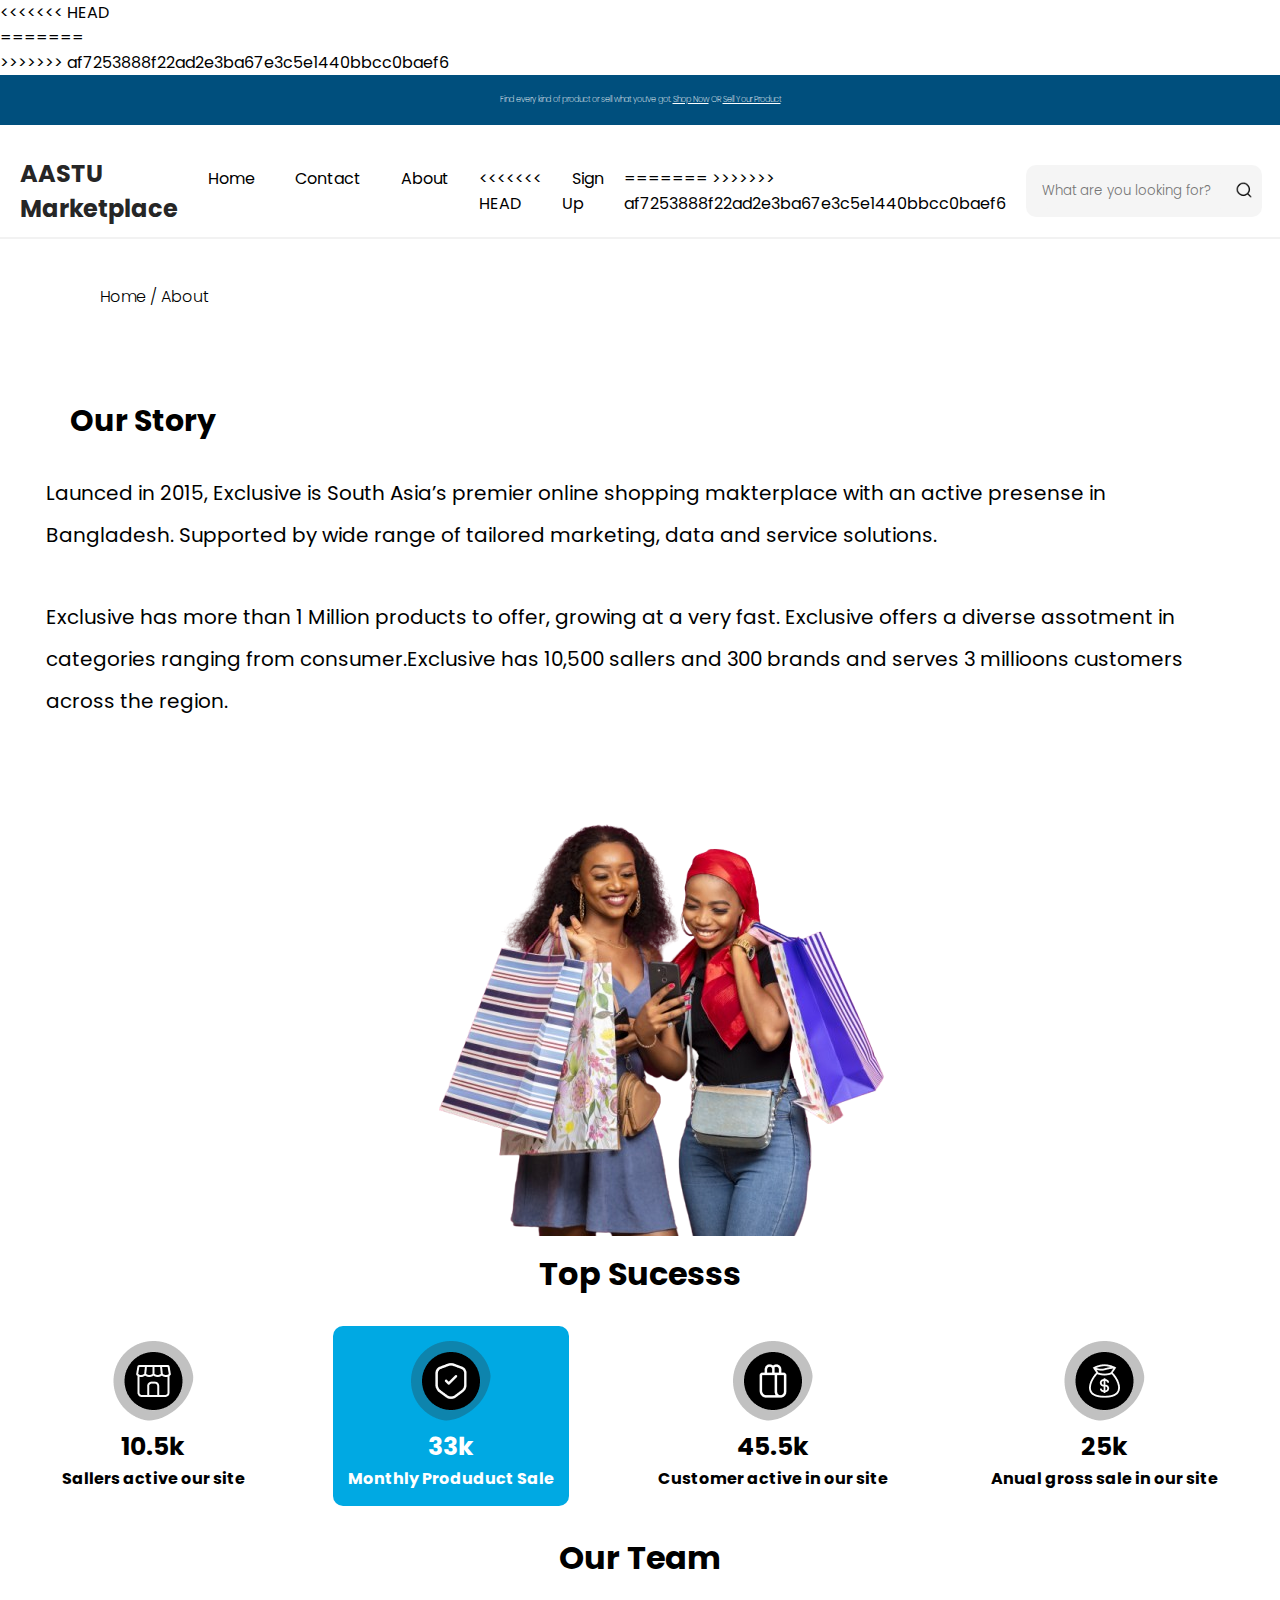
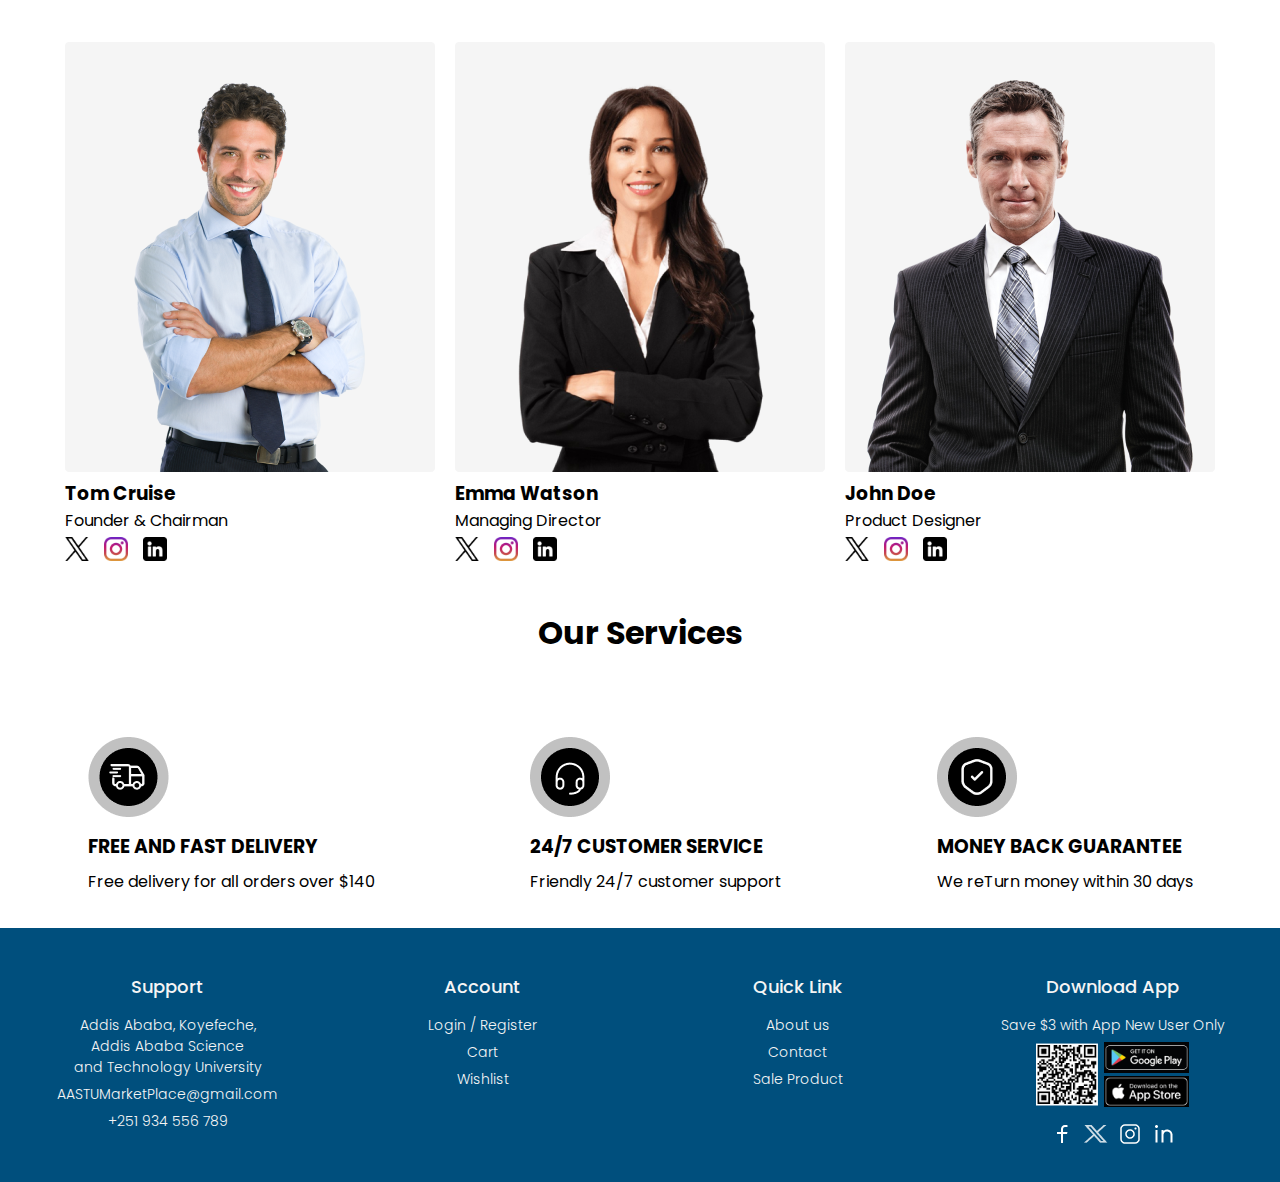
<file: About Page/About_AfterSignin.html>
<!DOCTYPE html>
<html lang="en">
  <head>
    <title>About Us</title>
    <meta charset="UTF-8" />
    <meta name="viewport" content="width=device-width, initial-scale=1.0" />
    <meta
      name="description"
      content="About us page of the ASTU marketplace"
    />
    <meta name="author" content="Team 1 Section B AASTU students" />
    <meta name="robots" content="index, follow" />
    <link rel="icon" href="/Assets/favicon.png" type="image/x-icon" />
    <link rel="stylesheet" href="./About.css" />
    <link rel="stylesheet" href="/Styles/Common Header and footer/style.css" />
    <link rel="preconnect" href="https://fonts.googleapis.com" />
    <link rel="preconnect" href="https://fonts.gstatic.com" crossorigin />
    <link
      href="https://fonts.googleapis.com/css2?family=Be+Vietnam+Pro:ital,wght@0,100;0,200;0,300;0,400;0,500;0,600;0,700;0,800;0,900&family=Poppins:ital,wght@0,100;0,200;0,300;0,400;0,500;0,600;0,700;0,800;0,900&family=Sora:wght@100..800&display=swap"
      rel="stylesheet"
    />
  </head>

  <body>
<<<<<<< HEAD
   <header>
=======
    <header>
>>>>>>> af7253888f22ad2e3ba67e3c5e1440bbcc0baef6
      <div class="heading">
        <p class="heading-text">
          Find every kind of product or sell what you’ve got.
          <a href="#">Shop Now</a> OR <a href="#">Sell Your Product</a>
        </p>
      </div>
      <nav>
        <h1 class="heading_1">AASTU Marketplace</h1>
        <ul class="navigation">
          <li><a href="/Home/Home.html">Home</a></li>
          <li><a href="/Contact us page/Contact us.html">Contact</a></li>
          <li><a href="/About Page/About_us.html">About</a></li>
<<<<<<< HEAD
          <li><a href="/Sign up page/signup.html">Sign Up</a></li>
=======
>>>>>>> af7253888f22ad2e3ba67e3c5e1440bbcc0baef6
        </ul>
        <div class="search-container">
          <input
            type="text"
            class="search-input"
            placeholder="What are you looking for?"
          />
          <button class="search-btn">
            <img
              src="/Assets/Search button.png"
              alt="Search Icon"
              class="search-icon"
            />
          </button>
        </div>
        <div class="btns">
<<<<<<< HEAD
          <a href="/WishList Page/wishlist.html"
            ><img src="/Assets/Wishlist.png" alt="Go to Wishlist"
          /></a>
          <a href="/Cart Page/index.html"
            ><img src="/Assets/Cart1.png" alt="View Cart"
          /></a>
=======
          <a href="#"
            ><img src="/Assets/Wishlist.png" alt="Go to Wishlist"
          /></a>
          <a href="#"><img src="/Assets/Cart1.png" alt="View Cart" /></a>
>>>>>>> af7253888f22ad2e3ba67e3c5e1440bbcc0baef6
          <a href="/Account Settings/AccountSetting page.html"
            ><img src="/Assets/user.png" alt="Account Settings"
          /></a>
        </div>
      </nav>
      <div class="bottom-line"></div>
    </header>
    <div class="a">
    
   
    <main>
      <h4>Home / About</h4>
      <section class="story">
        <div class="left">
          <h1 class="our-story">Our Story</h1>
          <p class="main-para">
            Launced in 2015, Exclusive is South Asia’s premier online shopping
            makterplace with an active presense in Bangladesh. Supported by wide
            range of tailored marketing, data and service solutions.
          </p>
          <p class="second-para">
            Exclusive has more than 1 Million products to offer, growing at a
            very fast. Exclusive offers a diverse assotment in categories
            ranging from consumer.Exclusive has 10,500 sallers and 300 brands
            and serves 3 millioons customers across the region.
          </p>
        </div>
        <div class="rigth">
          <img src="/Assets/SideImage.png" alt="hero-about" />
        </div>
      </section>
      <h1 class="top-sucess">Top Sucesss</h1>
      <section class="service">
        <div class="box-1 box">
          <img src="/Assets/Services.png" alt="services" />
          <h3>10.5k</h3>
          <p>Sallers active our site</p>
        </div>

        <div class="box-2 box">
          <img src="/Assets/money.png" alt="money" />
          <h3>33k</h3>
          <p>Monthly Produduct Sale</p>
        </div>

        <div class="box-3 box">
          <img src="/Assets/customer.png" alt="customer" />
          <h3>45.5k</h3>
          <p>Customer active in our site</p>
        </div>

        <div class="box-4 box">
          <img src="/Assets/moneyicon.png" alt="money" />
          <h3>25k</h3>
          <p>Anual gross sale in our site</p>
        </div>
      </section>

      <h1 class="our-team">Our Team</h1>
      <section class="team">
        <div>
          <img src="/Assets/Tom.png" alt="" />
          <h3>Tom Cruise</h3>
          <p>Founder & Chairman</p>
          <div class="social-links">
            <img src="/Assets/twitter.png" alt="twitter" />
            <img src="/Assets/insta.png" alt="insta" />
            <img src="/Assets/linkedin.png" alt="linkedin" />
          </div>
        </div>

        <div>
          <img src="/Assets/Emma.png" alt="" />
          <h3>Emma Watson</h3>
          <p>Managing Director</p>
          <div class="social-links">
            <img src="/Assets/twitter.png" alt="twitter" />
            <img src="/Assets/insta.png" alt="insta" />
            <img src="/Assets/linkedin.png" alt="linkedin" />
          </div>
        </div>
        <div>
          <img src="/Assets/John.png" alt="" />
          <h3>John Doe</h3>
          <p>Product Designer</p>
          <div class="social-links">
            <img src="/Assets/twitter.png" alt="twitter" />
            <img src="/Assets/insta.png" alt="insta" />
            <img src="/Assets/linkedin.png" alt="linkedin" />
          </div>
        </div>
      </section>
      <h1 class="service">Our Services</h1>
      <section class="key-aspect">
        <div>
          <img src="/Assets/fast-delivery.png" alt="DELIVERY" />
          <h3>FREE AND FAST DELIVERY</h3>
          <p>Free delivery for all orders over $140</p>
        </div>
        <div>
          <img src="/Assets/24-hr-service.png" alt="SERVICE" />
          <h3>24/7 CUSTOMER SERVICE</h3>
          <p>Friendly 24/7 customer support</p>
        </div>
        <div>
          <img src="/Assets/money.png" alt="money" />
          <h3>MONEY BACK GUARANTEE</h3>
          <p>We reTurn money within 30 days</p>
        </div>
      </section>
    </div>
    <footer>
      <div class="support-container">
        <h2>Support</h2>
        <h3>
          Addis Ababa, Koyefeche,<br />Addis Ababa Science<br />
          and Technology University
        </h3>
        <h3>AASTUMarketPlace@gmail.com</h3>
        <h3>+251 934 556 789</h3>
      </div>
      <div class="account-container">
        <h2>Account</h2>
        <h3><a href="#">Login</a> / <a href="#">Register</a></h3>
        <h3><a href="#">Cart</a></h3>
        <h3><a href="#">Wishlist</a></h3>
      </div>
      <div class="quick-link">
        <h2>Quick Link</h2>
        <h3><a href="#">About us</a></h3>
        <h3><a href="#">Contact</a></h3>
        <h3><a href="#">Sale Product</a></h3>
      </div>
      <div class="download-img">
        <h2>Download App</h2>
        <h3>Save $3 with App New User Only</h3>
        <a href="#"
          ><img
            height="65px"
            src="/Assets/Frame 719.png"
            alt="App download link"
        /></a>
        <div class="contacts">
          <a href="https://facebook.com" aria-label="Visit our Facebook page"
            ><img src="/Assets/Icon-Facebook.png" alt="Facebook Icon"
          /></a>
          <a href="https://twitter.com" aria-label="Visit our Twitter page"
            ><img src="/Assets/Icon-X.png" alt="Twitter Icon"
          /></a>
          <a href="https://instagram.com" aria-label="Visit our Instagram page"
            ><img src="/Assets/icon-instagram.png" alt="Instagram Icon"
          /></a>
          <a href="https://linkedin.com" aria-label="Visit our LinkedIn page"
            ><img src="/Assets/Icon-Linkedin.png" alt="LinkedIn Icon"
          /></a>
        </div>
      </div>
    </footer>
  </body>
</html>
</file>
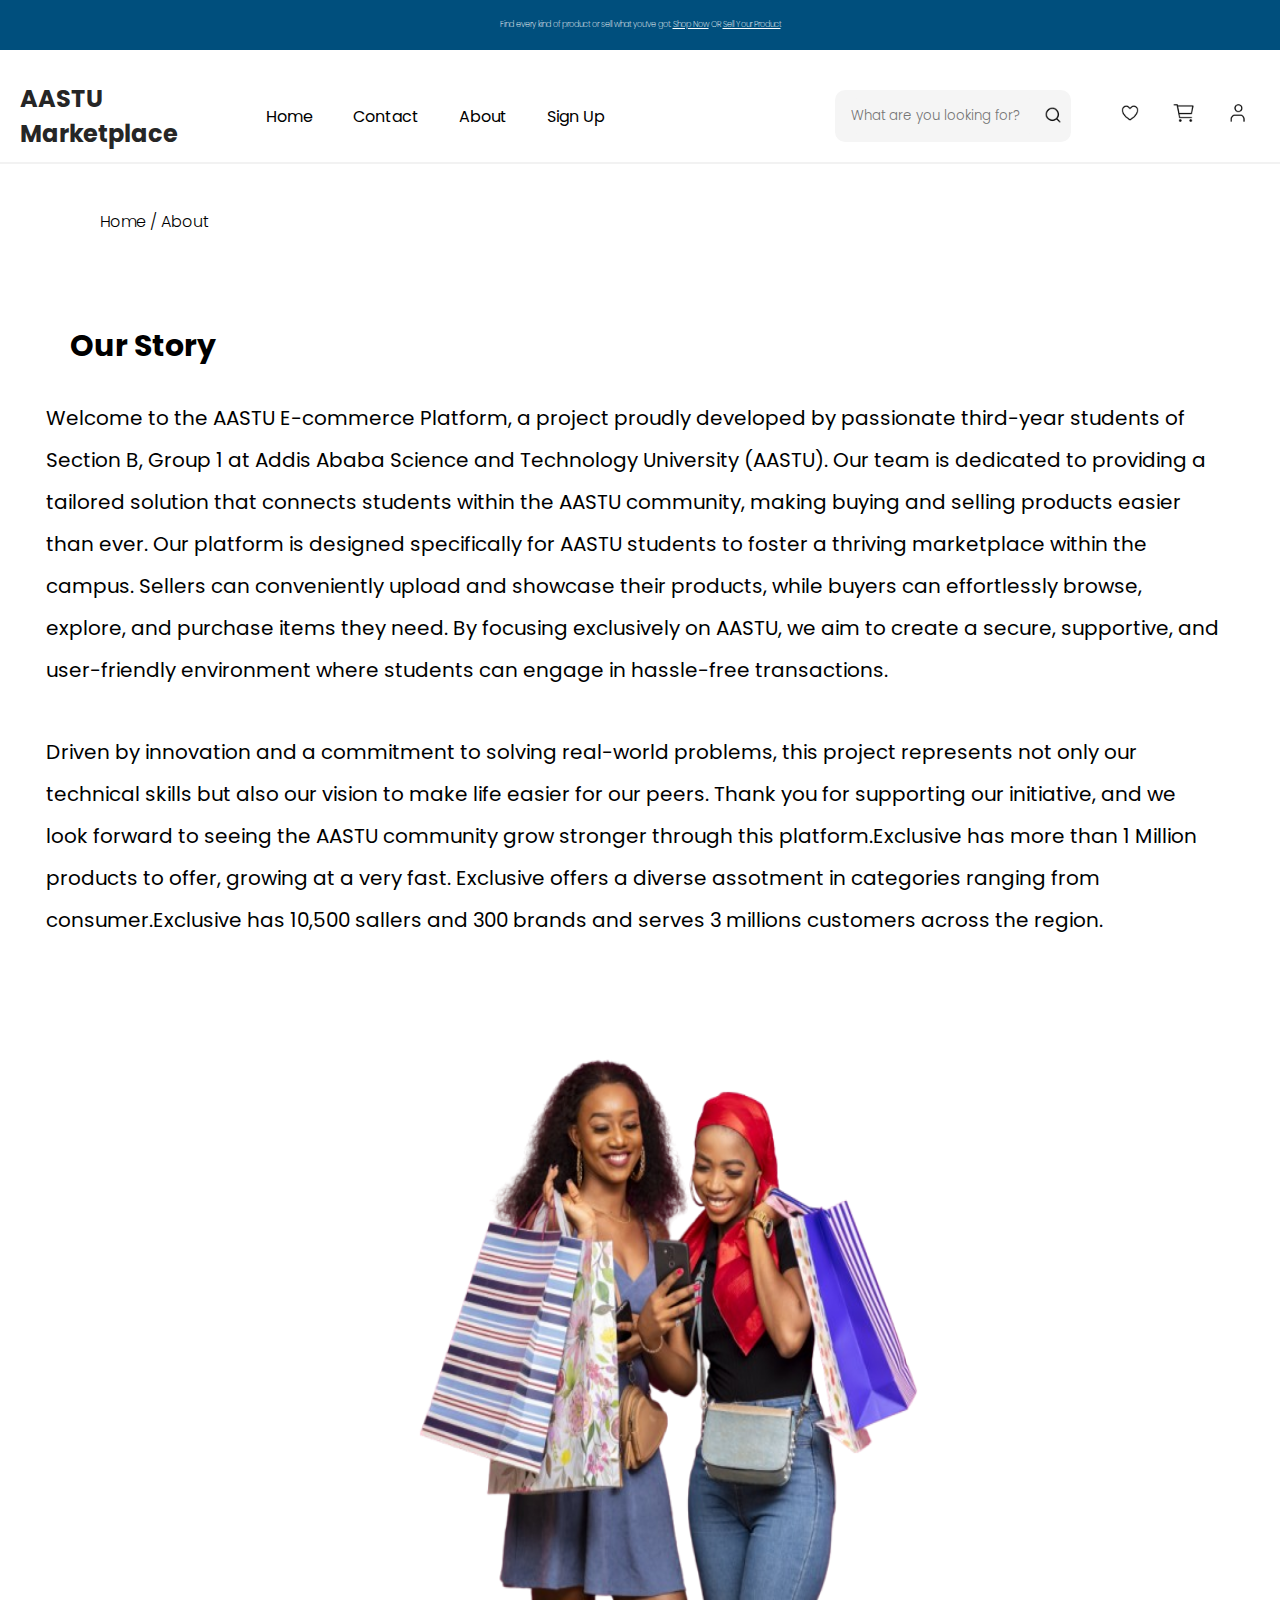
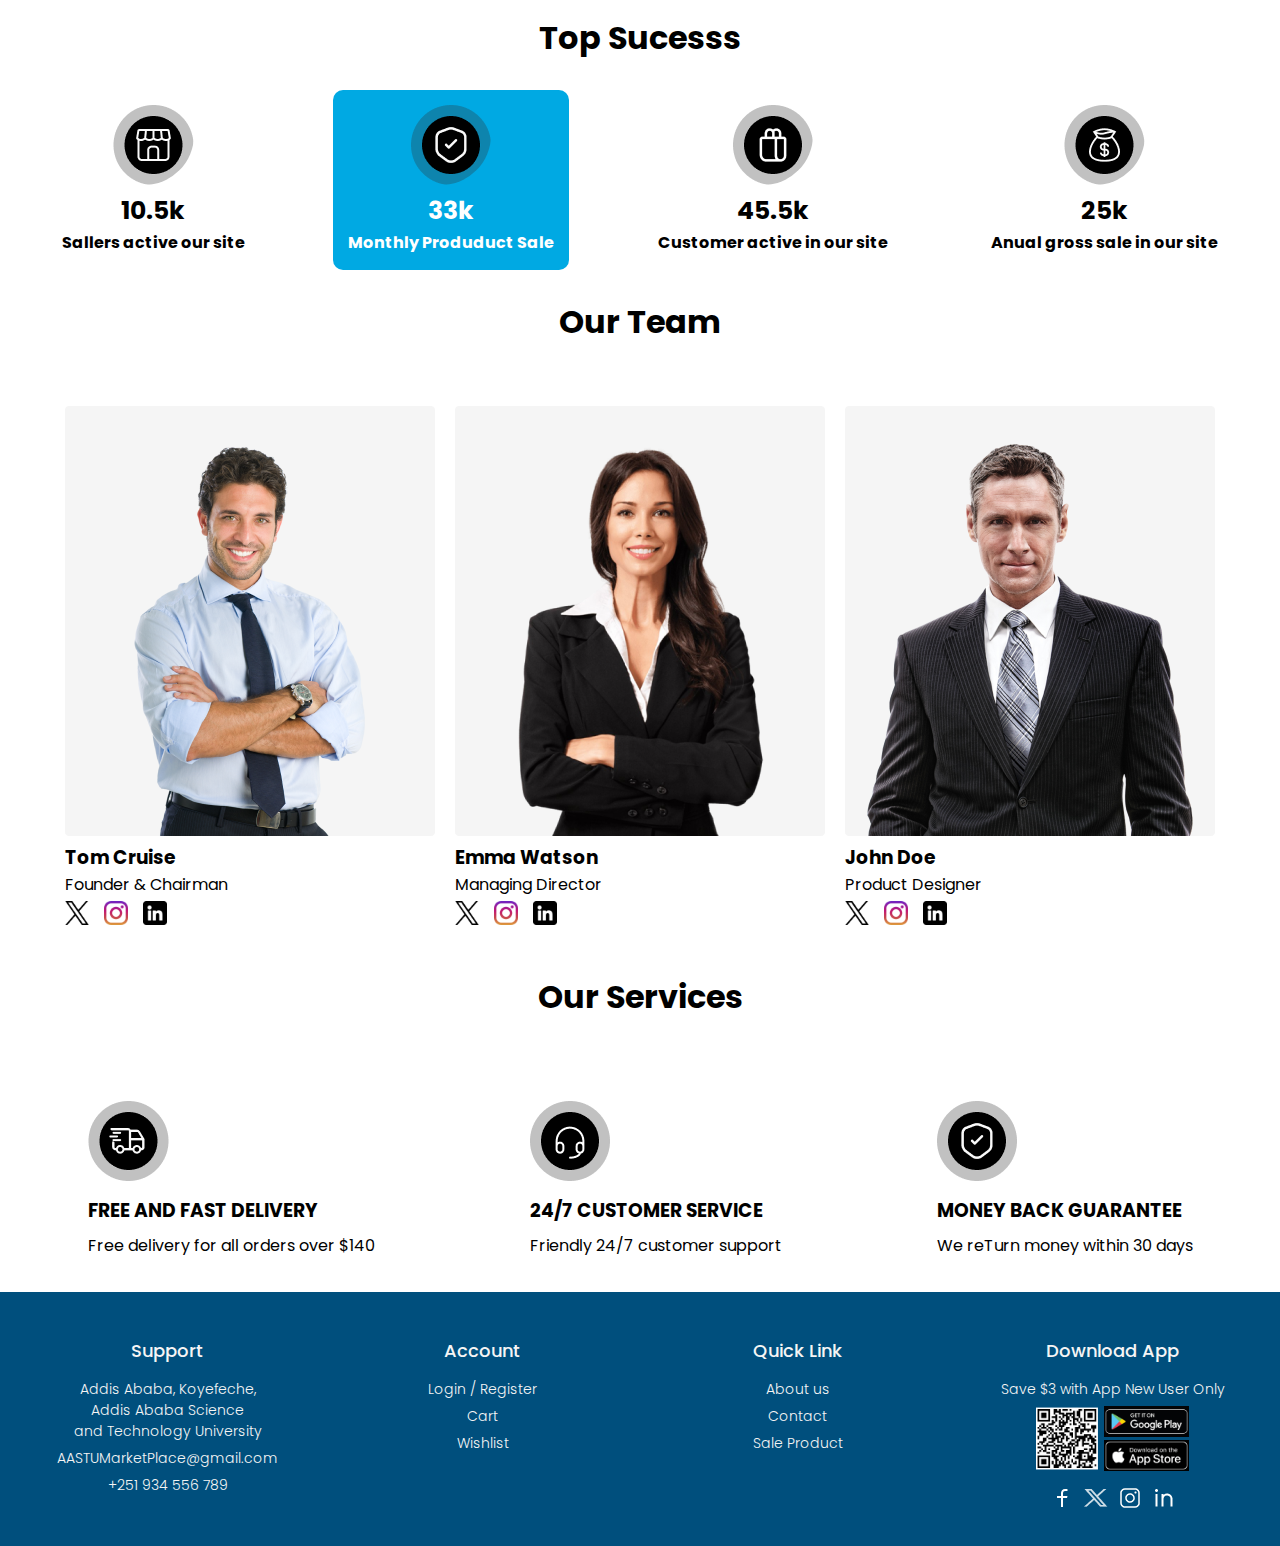
<file: About Page/About_us.html>
<!DOCTYPE html>
<html lang="en">
  <head>
    <title>About Us</title>
    <meta charset="UTF-8" />
    <meta name="viewport" content="width=device-width, initial-scale=1.0" />
    <meta
      name="description"
      content="About us page of the AASTU marketplace"
    />
    <meta name="author" content="Team 1 Section B AASTU students" />
    <meta name="robots" content="index, follow" />
    <link rel="icon" href="/Assets/favicon.png" type="image/x-icon" />
    <link rel="stylesheet" href="./About.css" />
    <link rel="stylesheet" href="/Styles/Common Header and footer/style.css" />
    <link rel="preconnect" href="https://fonts.googleapis.com" />
    <link rel="preconnect" href="https://fonts.gstatic.com" crossorigin />
    <link
      href="https://fonts.googleapis.com/css2?family=Be+Vietnam+Pro:ital,wght@0,100;0,200;0,300;0,400;0,500;0,600;0,700;0,800;0,900&family=Poppins:ital,wght@0,100;0,200;0,300;0,400;0,500;0,600;0,700;0,800;0,900&family=Sora:wght@100..800&display=swap"
      rel="stylesheet"
    />
  </head>

  <body>
    <header>
      <div class="heading">
        <p class="heading-text">
          Find every kind of product or sell what you’ve got.
          <a href="#">Shop Now</a> OR <a href="#">Sell Your Product</a>
        </p>
      </div>
      <nav>
        <h1 class="heading_1">AASTU Marketplace</h1>
        <ul class="navigation">
          <li><a href="/Home/Home.html">Home</a></li>
          <li><a href="/Contact us page/Contact us.html">Contact</a></li>
          <li><a href="/About Page/About_us.html">About</a></li>
          <li><a href="/Sign up page/signup.html">Sign Up</a></li>
        </ul>
        <div class="search-container">
          <input
            type="text"
            class="search-input"
            placeholder="What are you looking for?"
          />
          <button class="search-btn">
            <img
              src="/Assets/Search button.png"
              alt="Search Icon"
              class="search-icon"
            />
          </button>
        </div>
        <div class="btns">
          <a href="/WishList Page/wishlist.html"
            ><img src="/Assets/Wishlist.png" alt="Go to Wishlist"
          /></a>
          <a href="#"><img src="/Assets/Cart1.png" alt="View Cart" /></a>
          <a href="/Account Settings/AccountSetting page.html"
            ><img src="/Assets/user.png" alt="Account Settings"
          /></a>
        </div>
      </nav>
      <div class="bottom-line"></div>
    </header>
    <div class="a">
    
   
    <main>
      <h4>Home / About</h4>
      <section class="story">
        <div class="left">
          <h1 class="our-story">Our Story</h1>
          <p class="main-para">
Welcome to the AASTU E-commerce Platform, a project proudly developed by passionate third-year students of Section B, Group 1 at Addis Ababa Science and Technology University (AASTU). Our team is dedicated to providing a tailored solution that connects students within the AASTU community, making buying and selling products easier than ever.
        
Our platform is designed specifically for AASTU students to foster a thriving marketplace within the campus. Sellers can conveniently upload and showcase their products, while buyers can effortlessly browse, explore, and purchase items they need. By focusing exclusively on AASTU, we aim to create a secure, supportive, and user-friendly environment where students can engage in hassle-free transactions.
          </p>
          <p class="second-para">


Driven by innovation and a commitment to solving real-world problems, this project represents not only our technical skills but also our vision to make life easier for our peers. Thank you for supporting our initiative, and we look forward to seeing the AASTU community grow stronger through this platform.Exclusive has more than 1 Million products to offer, growing at a
            very fast. Exclusive offers a diverse assotment in categories
            ranging from consumer.Exclusive has 10,500 sallers and 300 brands
            and serves 3 millions customers across the region.
          </p>
        </div>
        <div class="right">
          <img src="/Assets/SideImage.png" alt="hero-about" />
        </div>
      </section>
      <h1 class="top-sucess">Top Sucesss</h1>
      <section class="service">
        <div class="box-1 box">
          <img src="/Assets/Services.png" alt="services" />
          <h3>10.5k</h3>
          <p>Sallers active our site</p>
        </div>

        <div class="box-2 box">
          <img src="/Assets/money.png" alt="money" />
          <h3>33k</h3>
          <p>Monthly Produduct Sale</p>
        </div>

        <div class="box-3 box">
          <img src="/Assets/customer.png" alt="customer" />
          <h3>45.5k</h3>
          <p>Customer active in our site</p>
        </div>

        <div class="box-4 box">
          <img src="/Assets/moneyicon.png" alt="money" />
          <h3>25k</h3>
          <p>Anual gross sale in our site</p>
        </div>
      </section>

      <h1 class="our-team">Our Team</h1>
      <section class="team">
        <div class="individual">
          <img src="/Assets/Tom.png" alt="" />
          <h3>Tom Cruise</h3>
          <p>Founder & Chairman</p>
          <div class="social-links">
            <img src="/Assets/twitter.png" alt="twitter" />
            <img src="/Assets/insta.png" alt="insta" />
            <img src="/Assets/linkedin.png" alt="linkedin" />
          </div>
        </div>

        <div class="individual">
          <img src="/Assets/Emma.png" alt="" />
          <h3>Emma Watson</h3>
          <p>Managing Director</p>
          <div class="social-links">
            <img src="/Assets/twitter.png" alt="twitter" />
            <img src="/Assets/insta.png" alt="insta" />
            <img src="/Assets/linkedin.png" alt="linkedin" />
          </div>
        </div>
        <div class="individual">
          <img class="profile" src="/Assets/John.png" alt="" />
          <h3>John Doe</h3>
          <p>Product Designer</p>
          <div class="social-links">
            <img src="/Assets/twitter.png" alt="twitter" />
            <img src="/Assets/insta.png" alt="insta" />
            <img src="/Assets/linkedin.png" alt="linkedin" />
          </div>
        </div>
      </section>
      <h1 class="service">Our Services</h1>
      <section class="key-aspect">
        <div>
          <img src="/Assets/fast-delivery.png" alt="DELIVERY" />
          <h3>FREE AND FAST DELIVERY</h3>
          <p>Free delivery for all orders over $140</p>
        </div>
        <div>
          <img src="/Assets/24-hr-service.png" alt="SERVICE" />
          <h3>24/7 CUSTOMER SERVICE</h3>
          <p>Friendly 24/7 customer support</p>
        </div>
        <div>
          <img src="/Assets/money.png" alt="money" />
          <h3>MONEY BACK GUARANTEE</h3>
          <p>We reTurn money within 30 days</p>
        </div>
      </section>
    </div>
    <footer>
      <div class="support-container">
        <h2>Support</h2>
        <h3>
          Addis Ababa, Koyefeche,<br />Addis Ababa Science<br />
          and Technology University
        </h3>
        <h3>AASTUMarketPlace@gmail.com</h3>
        <h3>+251 934 556 789</h3>
      </div>
      <div class="account-container">
        <h2>Account</h2>
        <h3>
          <a href="/Log in Page/login.html">Login</a> /
          <a href="/Sign up page/signup.html">Register</a>
        </h3>
        <h3><a href="/Cart Page/index.html">Cart</a></h3>
        <h3><a href="/WishList Page/wishlist.html">Wishlist</a></h3>
      </div>
      <div class="quick-link">
        <h2>Quick Link</h2>
        <h3><a href="/About Page/About_us.html">About us</a></h3>
        <h3><a href="/Contact us page/Contact us.html">Contact</a></h3>
        <h3><a href="/Sign up page/signup.html">Sale Product</a></h3>
      </div>
      <div class="download-img">
        <h2>Download App</h2>
        <h3>Save $3 with App New User Only</h3>
        <a href="#"
          ><img
            class="playstore"
            height="65px"
            src="/Assets/Frame 719.png"
            alt="App download link"
        /></a>
        <div class="contacts">
          <a href="https://facebook.com" aria-label="Visit our Facebook page"
            ><img src="/Assets/Icon-Facebook.png" alt="Facebook Icon"
          /></a>
          <a href="https://twitter.com" aria-label="Visit our Twitter page"
            ><img src="/Assets/Icon-X.png" alt="Twitter Icon"
          /></a>
          <a href="https://instagram.com" aria-label="Visit our Instagram page"
            ><img src="/Assets/icon-instagram.png" alt="Instagram Icon"
          /></a>
          <a href="https://linkedin.com" aria-label="Visit our LinkedIn page"
            ><img src="/Assets/Icon-Linkedin.png" alt="LinkedIn Icon"
          /></a>
        </div>
      </div>
    </footer>
  </body>
</html>
</file>
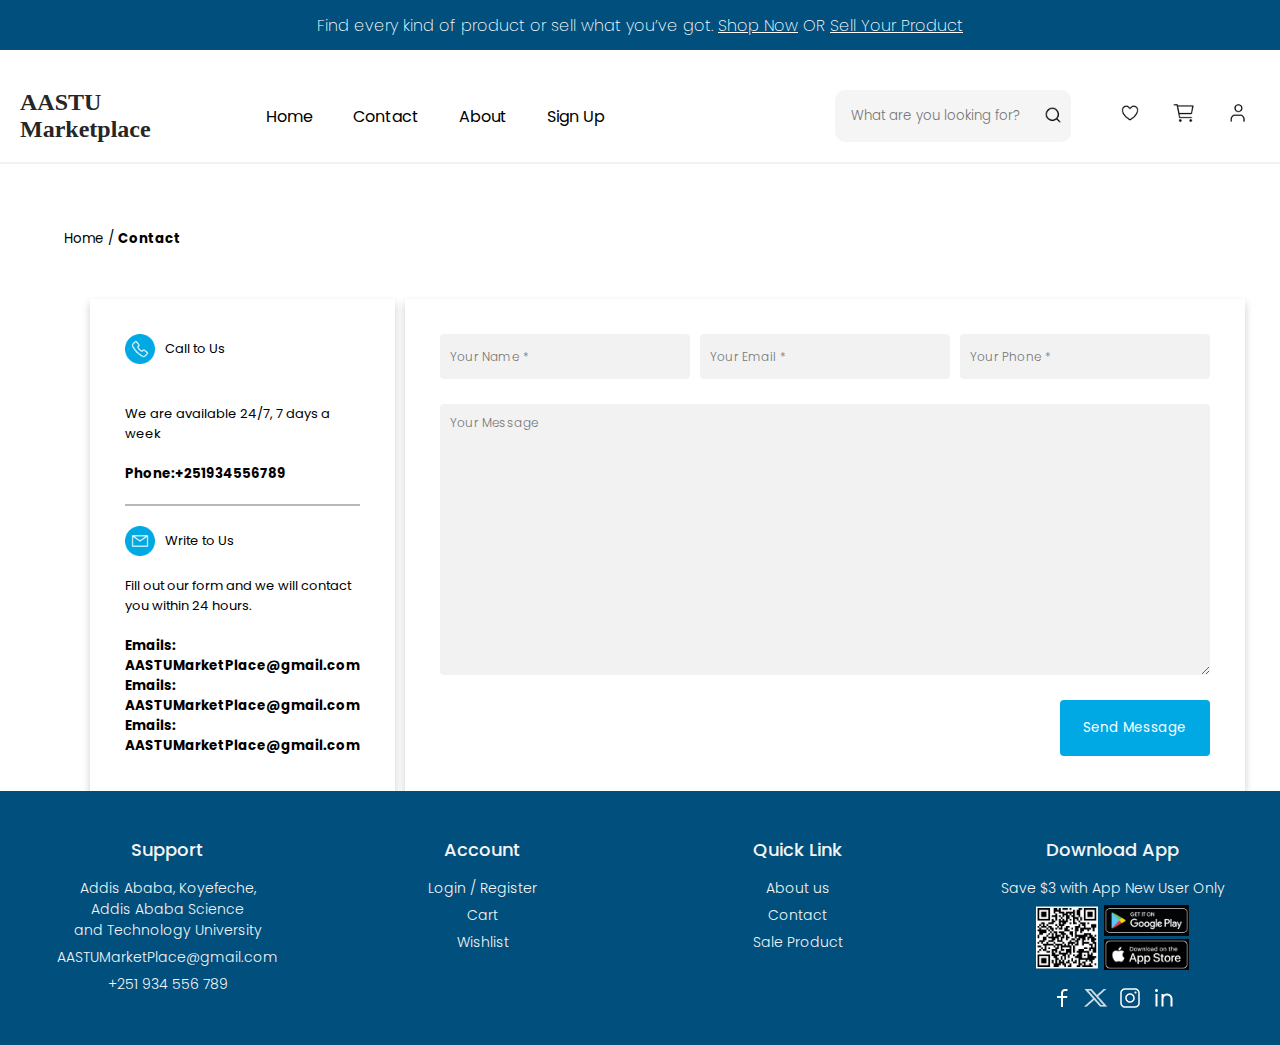
<file: Contact us page/Contact us.html>
<!DOCTYPE html>
<html lang="en">

<head>
  <meta charset="UTF-8" />
  <meta name="viewport" content="width=device-width, initial-scale=1.0" />
  <meta name="description" content="Contact us page of the ASTU marketplace" />
  <meta name="author" content="Team 1 Section B AASTU students" />
  <meta name="keywords" content="AASTU, Marketplace, Buy, Sell, Contact Us" />
  <meta name="robots" content="index, follow" />
  <title>Contact Us</title>
  <link rel="icon" href="/Assets/favicon.png" type="image/x-icon" />
  <link rel="stylesheet" href="/Styles/Common Header and footer/style.css" />
  <link rel="stylesheet" href="/Contact us page/Contact us Style.css" />
  <link rel="preconnect" href="https://fonts.googleapis.com" />
  <link rel="preconnect" href="https://fonts.gstatic.com" />
  <link
    href="https://fonts.googleapis.com/css2?family=Be+Vietnam+Pro:ital,wght@0,100;0,200;0,300;0,400;0,500;0,600;0,700;0,800;0,900&family=Poppins:ital,wght@0,100;0,200;0,300;0,400;0,500;0,600;0,700;0,800;0,900&family=Sora:wght@100..800&display=swap"
    rel="stylesheet" />
</head>

<body>
 <header>
      <div class="heading">
        <p class="heading-text">
          Find every kind of product or sell what you’ve got.
          <a href="#">Shop Now</a> OR <a href="#">Sell Your Product</a>
        </p>
      </div>
      <nav>
        <h1 class="heading_1">AASTU Marketplace</h1>
        <ul class="navigation">
          <li><a href="/Home/Home.html">Home</a></li>
          <li><a href="/Contact us page/Contact us.html">Contact</a></li>
          <li><a href="/About Page/About_us.html">About</a></li>
          <li><a href="/Sign up page/signup.html">Sign Up</a></li>
        </ul>
        <div class="search-container">
          <input
            type="text"
            class="search-input"
            placeholder="What are you looking for?"
          />
          <button class="search-btn">
            <img
              src="/Assets/Search button.png"
              alt="Search Icon"
              class="search-icon"
            />
          </button>
        </div>
        <div class="btns">
          <a href="/WishList Page/wishlist.html"
            ><img src="/Assets/Wishlist.png" alt="Go to Wishlist"
          /></a>
          <a href="/Cart Page/index.html"
            ><img src="/Assets/Cart1.png" alt="View Cart"
          /></a>
          <a href="/Account Settings/AccountSetting page.html"
            ><img src="/Assets/user.png" alt="Account Settings"
          /></a>
        </div>
      </nav>
      <div class="bottom-line"></div>
    </header>
  <div class="homeText">
    <span>Home /</span>
    <h4 style="display: inline">Contact</h4>
  </div>
  <div class="page-container">
    <section class="section-1">
      <form action="">
        <div class="contact-item">
          <img class="a" src="/Assets/icons-phone.png" alt="Call to Us" />
          <span class="a">Call to Us</span>
        </div>
        <br><br>
        <span>We are available 24/7, 7 days a week</span>
        <br><br>
        <h4>Phone:+251934556789</h4>
        <br>
        <div class="bottom-line2"></div>
        <br>
        <div class="contact-item">
          <img class="a" src="/Assets/icons-mail.png" alt="Write To Us" />
          <span>Write to Us</span>
        </div>
        <br>
        <span>Fill out our form and we will contact you within 24 hours.</span>
        <br><br>
        <h4>
          Emails:
          <a href="customer@AASTUMarketPlace.com">AASTUMarketPlace@gmail.com</a>
        </h4>
        <h4>
          Emails:
          <a href="support@AASTUMarketPlace.com">AASTUMarketPlace@gmail.com</a>
        </h4>
        <h4>
          Emails:
          <a href="mailto:AASTUMarketPlace@gmail.com">AASTUMarketPlace@gmail.com</a>
        </h4>
    </section>
    <section class="section-2">
      <form action="https://httpbin.org/post" method="POST">
        <span>
          <input required class="Name" type="text" name="FullName" placeholder="Your Name *" required />
          <input class="Email" type="email" name="EmailAddress" placeholder="Your Email *" required
            pattern="[a-zA-Z0-9._%+-]+@[a-zA-Z0-9.-]+\.[a-zA-Z]{2,}"
            title="Please enter a valid email address (e.g., example@domain.com)" />
          <input required class="Phone" type="tel" name="PhoneNumber" placeholder="Your Phone *" />
        </span>
        <textarea name="Message" placeholder="Your Message" required></textarea>
        <button class="send-btn" type="submit">Send Message</button>
      </form>
    </section>
  </div>

  <footer>
      <div class="support-container">
        <h2>Support</h2>
        <h3>
          Addis Ababa, Koyefeche,<br />Addis Ababa Science<br />
          and Technology University
        </h3>
        <h3>AASTUMarketPlace@gmail.com</h3>
        <h3>+251 934 556 789</h3>
      </div>
      <div class="account-container">
        <h2>Account</h2>
        <h3>
          <a href="/Log in Page/login.html">Login</a> /
          <a href="/Sign up page/signup.html">Register</a>
        </h3>
        <h3><a href="/Cart Page/index.html">Cart</a></h3>
        <h3><a href="/WishList Page/wishlist.html">Wishlist</a></h3>
      </div>
      <div class="quick-link">
        <h2>Quick Link</h2>
        <h3><a href="/About Page/About_us.html">About us</a></h3>
        <h3><a href="/Contact us page/Contact us.html">Contact</a></h3>
        <h3><a href="/Sign up page/signup.html">Sale Product</a></h3>
      </div>
      <div class="download-img">
        <h2>Download App</h2>
        <h3>Save $3 with App New User Only</h3>
        <a href="#"
          ><img
            class="playstore"
            height="65px"
            src="/Assets/Frame 719.png"
            alt="App download link"
        /></a>
        <div class="contacts">
          <a href="https://facebook.com" aria-label="Visit our Facebook page"
            ><img src="/Assets/Icon-Facebook.png" alt="Facebook Icon"
          /></a>
          <a href="https://twitter.com" aria-label="Visit our Twitter page"
            ><img src="/Assets/Icon-X.png" alt="Twitter Icon"
          /></a>
          <a href="https://instagram.com" aria-label="Visit our Instagram page"
            ><img src="/Assets/icon-instagram.png" alt="Instagram Icon"
          /></a>
          <a href="https://linkedin.com" aria-label="Visit our LinkedIn page"
            ><img src="/Assets/Icon-Linkedin.png" alt="LinkedIn Icon"
          /></a>
        </div>
      </div>
    </footer>
</body>

</html>
</file>
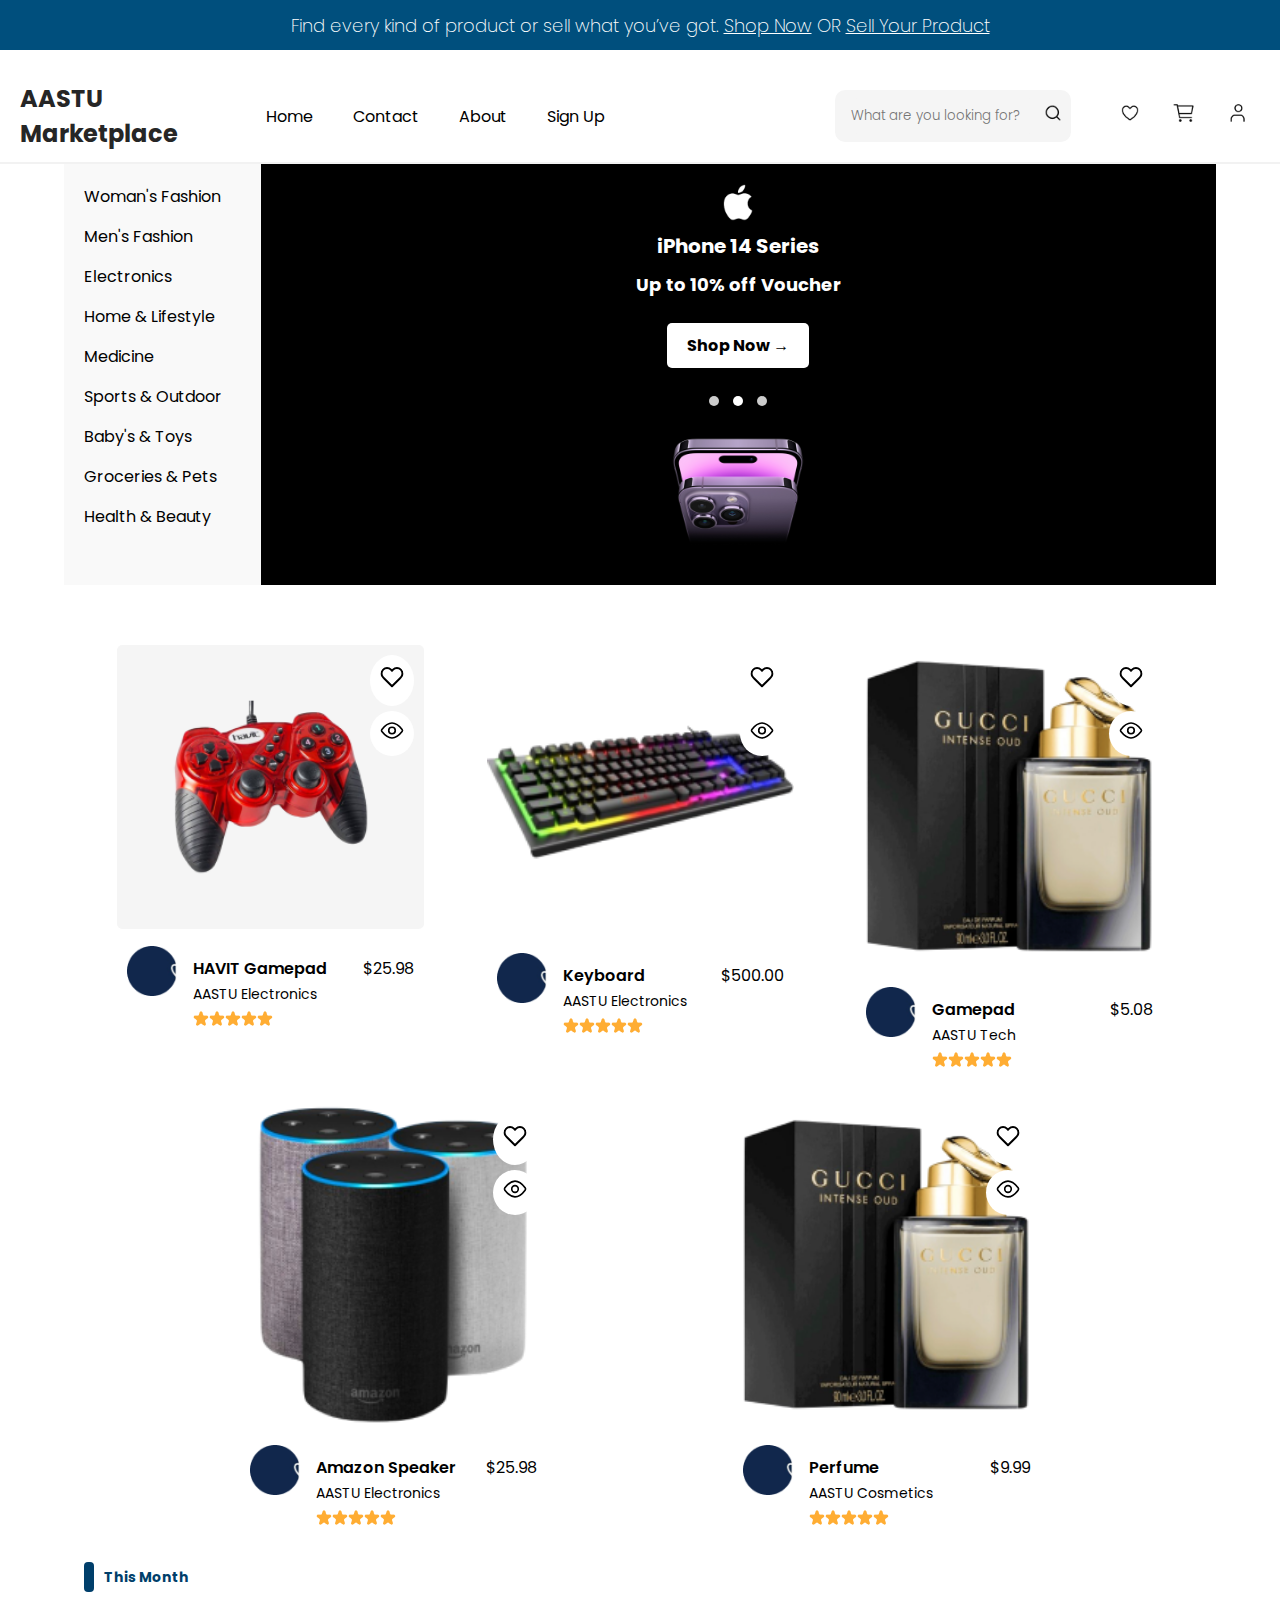
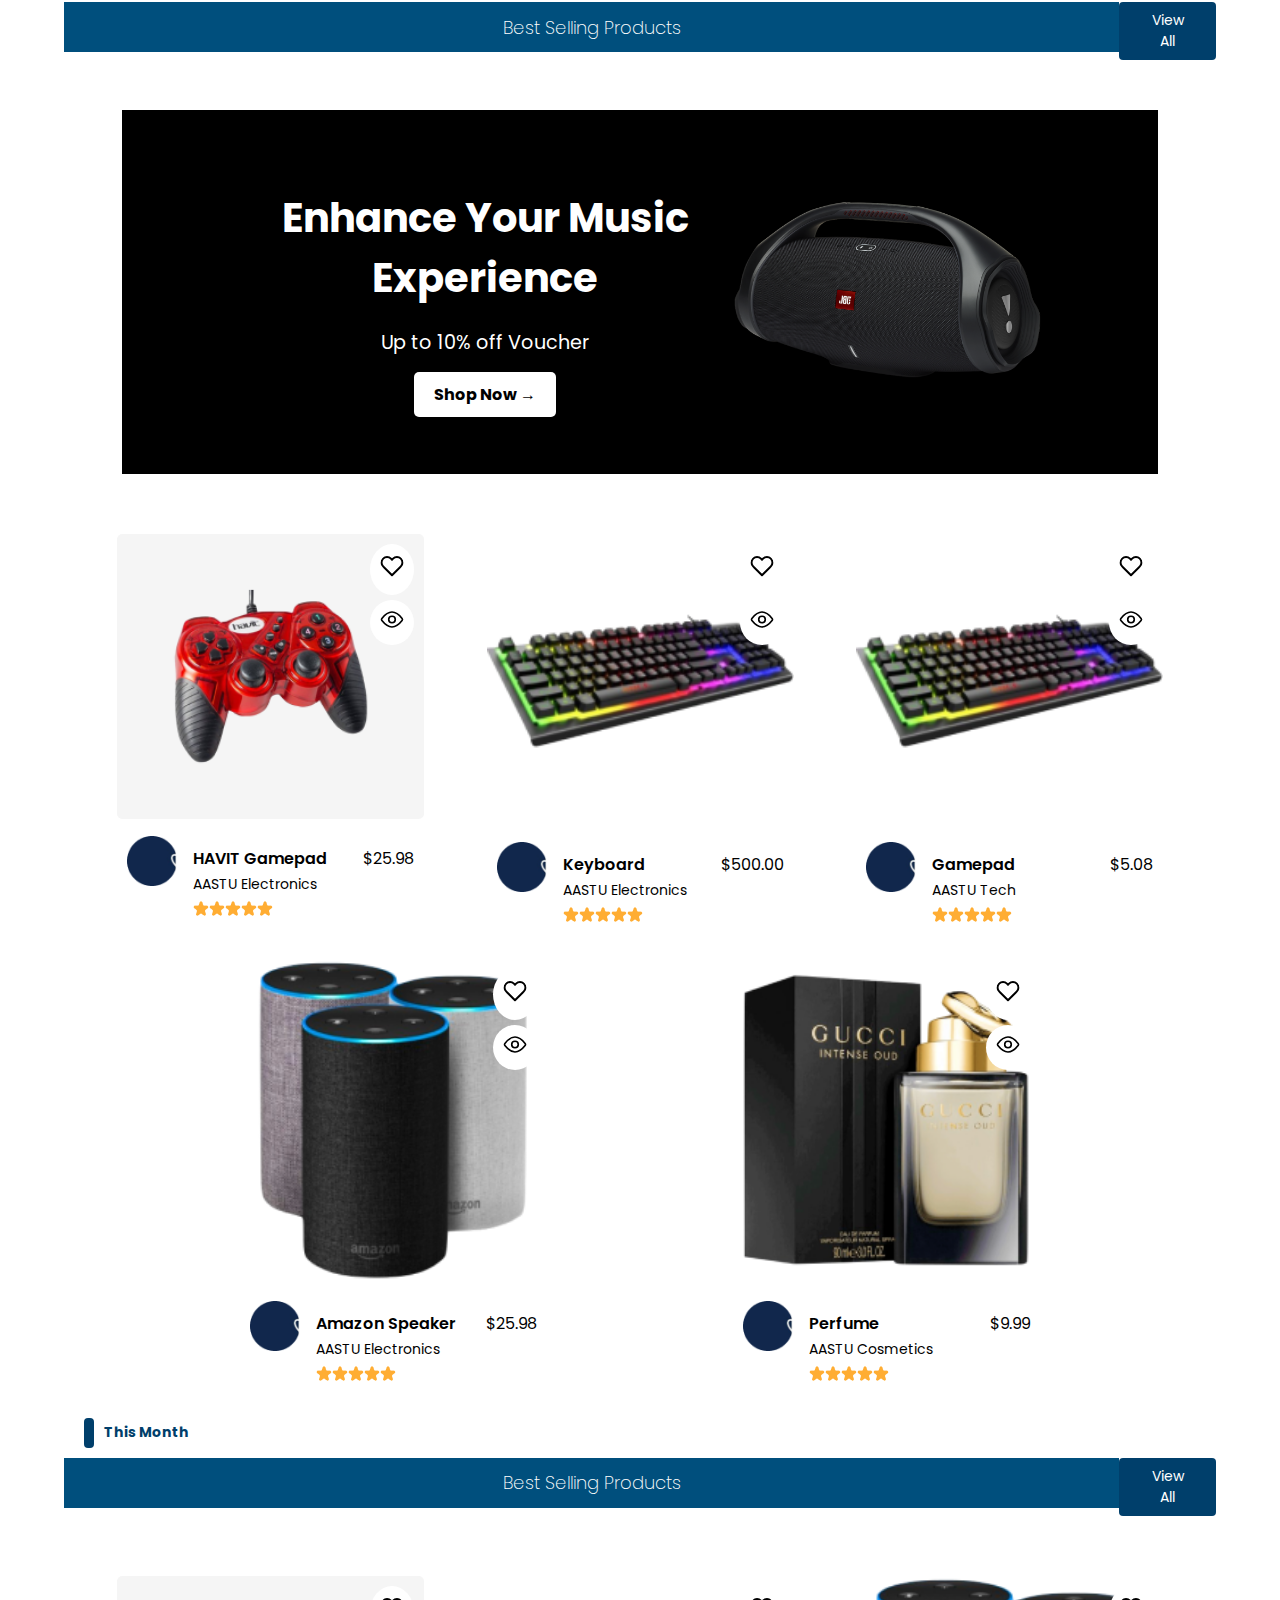
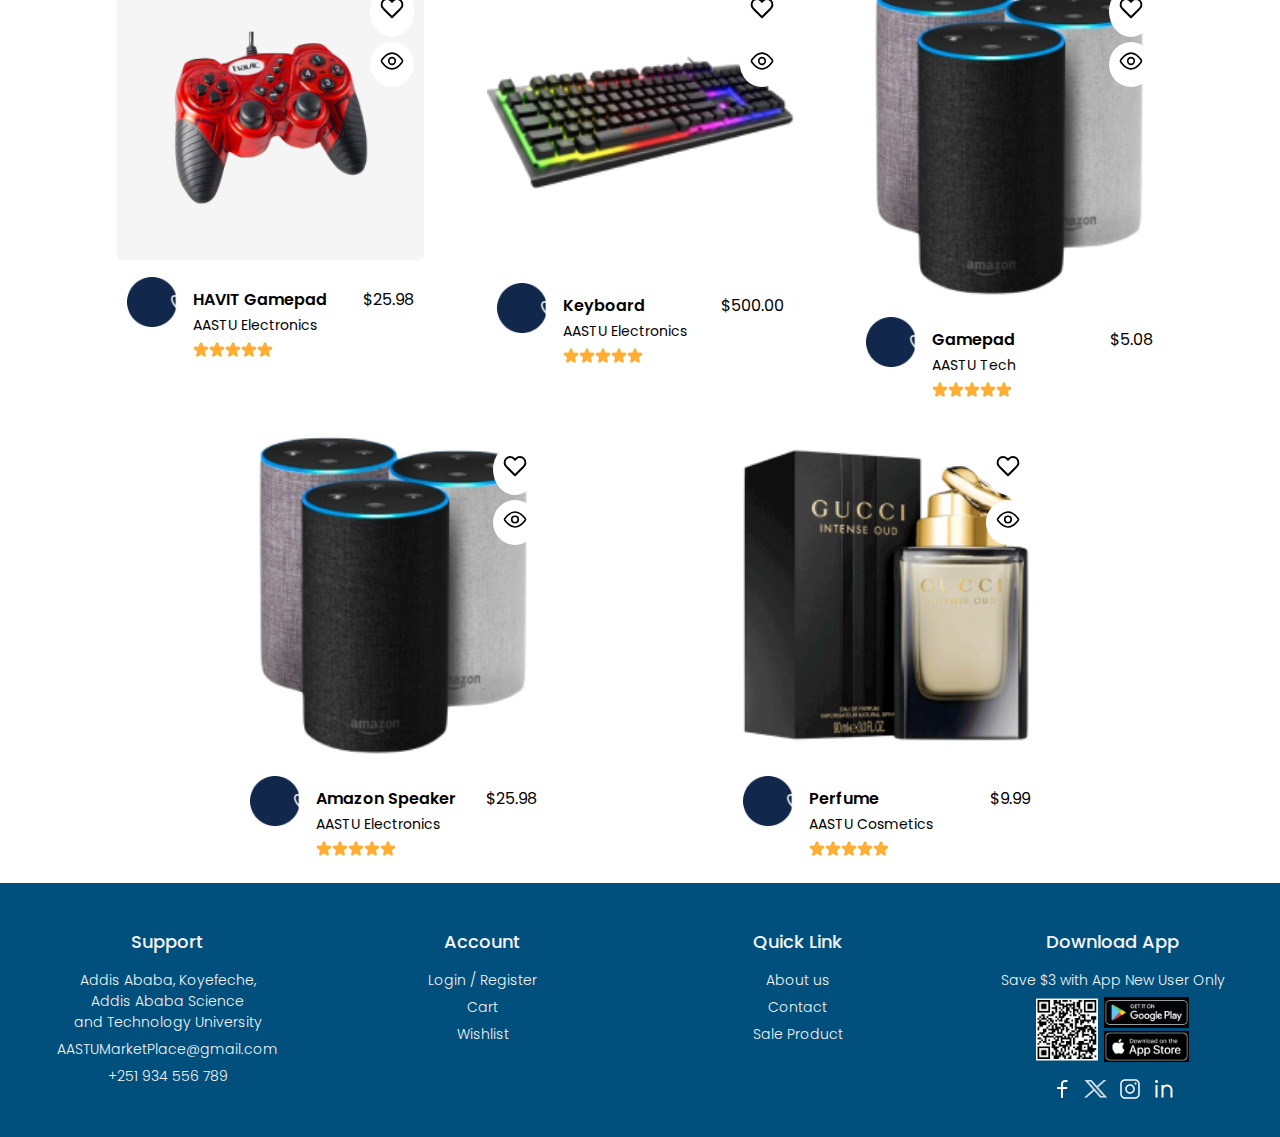
<file: Home/Home.html>
<!DOCTYPE html>
<html lang="en">
  <head>
    <!-- Page Title -->
    <title>AASTU Marketplace</title>

    <!-- Metadata -->
    <meta charset="UTF-8" />
    <meta name="viewport" content="width=device-width, initial-scale=1.0" />
    <meta name="description" content="Home page of the AASTU marketplace" />
    <meta name="author" content="Team 1 Section B AASTU students" />
    <meta name="robots" content="index, follow" />

    <!-- Favicon -->
    <link rel="icon" href="/Assets/favicon.png" type="image/x-icon" />

    <!-- Stylesheets -->
    <link rel="stylesheet" href="/Home/Home.css" />
    <link rel="stylesheet" href="/Styles/Common Header and footer/style.css" />

    <!-- Preconnect for Font Optimization -->
    <link rel="preconnect" href="https://fonts.googleapis.com" />
    <link rel="preconnect" href="https://fonts.gstatic.com" crossorigin />
    <link
      href="https://fonts.googleapis.com/css2?family=Be+Vietnam+Pro:ital,wght@0,100;0,200;0,300;0,400;0,500;0,600;0,700;0,800;0,900&family=Poppins:ital,wght@0,100;0,200;0,300;0,400;0,500;0,600;0,700;0,800;0,900&family=Sora:wght@100..800&display=swap"
      rel="stylesheet"
    />
  </head>

  <body>
    <!-- Header Section -->
    <header>
      <div class="heading">
        <p class="heading-text">
          Find every kind of product or sell what you’ve got.
          <a href="#">Shop Now</a> OR <a href="#">Sell Your Product</a>
        </p>
      </div>
      <!-- Navigation Bar -->
      <nav>
        <h1 class="heading_1">AASTU Marketplace</h1>
        <ul class="navigation">
          <li><a href="#">Home</a></li>
          <li><a href="/Contact us page/Contact us.html">Contact</a></li>
          <li><a href="/About Page/About_us.html">About</a></li>
          <li><a href="#">Sign Up</a></li>
        </ul>
        <!-- Search Bar -->
        <div class="search-container">
          <input
            type="text"
            class="search-input"
            placeholder="What are you looking for?"
          />
          <button class="search-btn">
            <img
              src="/Assets/Search button.png"
              alt="Search Icon"
              class="search-icon"
            />
          </button>
        </div>
        <!-- User Action Buttons -->
        <div class="btns">
          <a href="#"
            ><img src="/Assets/Wishlist.png" alt="Go to Wishlist"
          /></a>
          <a href="#"><img src="/Assets/Cart1.png" alt="View Cart" /></a>
          <a href="/Account Settings/AccountSetting page.html"
            ><img src="/Assets/user.png" alt="Account Settings"
          /></a>
        </div>
      </nav>
      <div class="bottom-line"></div>
    </header>
    <main>
      <div class="container">
        <div class="sidebar">
          <ul>
            <li>Woman's Fashion</li>
            <li>Men's Fashion</li>
            <li>Electronics</li>
            <li>Home &amp; Lifestyle</li>
            <li>Medicine</li>
            <li>Sports &amp; Outdoor</li>
            <li>Baby's &amp; Toys</li>
            <li>Groceries &amp; Pets</li>
            <li>Health &amp; Beauty</li>
          </ul>
        </div>
        <div class="banner">
          <div class="banner-content">
            <img src="/Assets/Apple-logo.png" alt="Apple Logo" class="logo" />
            <h2>iPhone 14 Series</h2>
            <p class="discount">Up to 10% off Voucher</p>
            <a href="#" class="shop-now">Shop Now &rarr;</a>
            <div class="dots">
              <span></span>
              <span class="active"></span>
              <span></span>
            </div>
          </div>
          <img src="/Assets/iphone.png" alt="iPhone 14" class="banner-image" />
        </div>
      </div>

      <!-- Item-Sales Section -->
      <section class="item-sales">
        <!-- Product Card -->
        <div class="product-card">
          <div class="product-image">
            <div class="icons">
              <span class="icon-heart"><img src="/Assets/heart.svg" /></span>
              <span class="icon-eye"><img src="/Assets/Eye.svg" /></span>
            </div>
          </div>
          <img class="product-img" src="/Assets/product.png" alt="Product 1" />
          <div class="product-detail">
            <img
              src="/Assets/Profile.png"
              alt="customer-profile"
              width="50"
              height="50"
            />
            <div class="customer-profile">
              <div class="profile">
                <h5>HAVIT Gamepad</h5>
                <p>AASTU Electronics</p>
                <div class="rating">
                  <img src="/Assets/Vector.png" /><img
                    src="/Assets/Vector.png"
                  /><img src="/Assets/Vector.png" /><img
                    src="/Assets/Vector.png"
                  /><img src="/Assets/Vector.png" />
                </div>
              </div>
              <p>$25.98</p>
            </div>
          </div>
        </div>
        <!-- Product Card -->
        <div class="product-card">
          <div class="product-image">
            <div class="icons">
              <span class="icon-heart"><img src="/Assets/heart.svg" /></span>
              <span class="icon-eye"><img src="/Assets/Eye.svg" /></span>
            </div>
          </div>
          <img
            class="product-img"
            src="/Assets/product-1.png"
            alt="Product 1"
          />
          <div class="product-detail">
            <img
              src="/Assets/Profile.png"
              alt="customer-profile"
              width="50"
              height="50"
            />
            <div class="customer-profile">
              <div class="profile">
                <h5>Keyboard</h5>
                <p>AASTU Electronics</p>
                <div class="rating">
                  <img src="/Assets/Vector.png" /><img
                    src="/Assets/Vector.png"
                  /><img src="/Assets/Vector.png" /><img
                    src="/Assets/Vector.png"
                  /><img src="/Assets/Vector.png" />
                </div>
              </div>
              <p>$500.00</p>
            </div>
          </div>
        </div>
        <!-- Product Card -->
        <div class="product-card">
          <div class="product-image">
            <div class="icons">
              <span class="icon-heart"><img src="/Assets/heart.svg" /></span>
              <span class="icon-eye"><img src="/Assets/Eye.svg" /></span>
            </div>
          </div>
          <img
            class="product-img"
            src="/Assets/product-4.png"
            alt="Product 1"
          />
          <div class="product-detail">
            <img
              src="/Assets/Profile.png"
              alt="customer-profile"
              width="50"
              height="50"
            />
            <div class="customer-profile">
              <div class="profile">
                <h5>Gamepad</h5>
                <p>AASTU Tech</p>
                <div class="rating">
                  <img src="/Assets/Vector.png" /><img
                    src="/Assets/Vector.png"
                  /><img src="/Assets/Vector.png" /><img
                    src="/Assets/Vector.png"
                  /><img src="/Assets/Vector.png" />
                </div>
              </div>
              <p>$5.08</p>
            </div>
          </div>
        </div>
        <!-- Product Card -->
        <div class="product-card">
          <div class="product-image">
            <div class="icons">
              <span class="icon-heart"><img src="/Assets/heart.svg" /></span>
              <span class="icon-eye"><img src="/Assets/Eye.svg" /></span>
            </div>
          </div>
          <img
            class="product-img"
            src="/Assets/product-3.png"
            alt="Product 1"
          />
          <div class="product-detail">
            <img
              src="/Assets/Profile.png"
              alt="customer-profile"
              width="50"
              height="50"
            />
            <div class="customer-profile">
              <div class="profile">
                <h5>Amazon Speaker</h5>
                <p>AASTU Electronics</p>
                <div class="rating">
                  <img src="/Assets/Vector.png" /><img
                    src="/Assets/Vector.png"
                  /><img src="/Assets/Vector.png" /><img
                    src="/Assets/Vector.png"
                  /><img src="/Assets/Vector.png" />
                </div>
              </div>
              <p>$25.98</p>
            </div>
          </div>
        </div>
        <!-- Product Card -->
        <div class="product-card">
          <div class="product-image">
            <div class="icons">
              <span class="icon-heart"><img src="/Assets/heart.svg" /></span>
              <span class="icon-eye"><img src="/Assets/Eye.svg" /></span>
            </div>
          </div>
          <img
            class="product-img"
            src="/Assets/product-4.png"
            alt="Product 1"
          />
          <div class="product-detail">
            <img
              src="/Assets/Profile.png"
              alt="customer-profile"
              width="50"
              height="50"
            />
            <div class="customer-profile">
              <div class="profile">
                <h5>Perfume</h5>
                <p>AASTU Cosmetics</p>
                <div class="rating">
                  <img src="/Assets/Vector.png" /><img
                    src="/Assets/Vector.png"
                  /><img src="/Assets/Vector.png" /><img
                    src="/Assets/Vector.png"
                  /><img src="/Assets/Vector.png" />
                </div>
              </div>
              <p>$9.99</p>
            </div>
          </div>
        </div>
      </section>
      <!-- End of the product list section -->

      <div class="header-mini">
        <span class="indicator"></span>
        <span class="title">This Month</span>
      </div>
      <div class="container">
        <h2 class="heading">Best Selling Products</h2>
        <button class="view-all-btn">View All</button>
      </div>

      <div class="banner-2">
        <div class="middle-banner">
          <div>
            <h1>Enhance Your Music Experience</h1>
            <p>Up to 10% off Voucher</p>
            <a href="#" class="shop-now">Shop Now &rarr;</a>
          </div>
          <div>
            <img src="/Assets/Speaker.png" alt="iPhone 14" />
          </div>
        </div>
      </div>

      <!-- Item-Sales Section -->
      <section class="item-sales">
        <!-- Product Card -->
        <div class="product-card">
          <div class="product-image">
            <div class="icons">
              <span class="icon-heart"><img src="/Assets/heart.svg" /></span>
              <span class="icon-eye"><img src="/Assets/Eye.svg" /></span>
            </div>
          </div>
          <img class="product-img" src="/Assets/product.png" alt="Product 1" />
          <div class="product-detail">
            <img
              src="/Assets/Profile.png"
              alt="customer-profile"
              width="50"
              height="50"
            />
            <div class="customer-profile">
              <div class="profile">
                <h5>HAVIT Gamepad</h5>
                <p>AASTU Electronics</p>
                <div class="rating">
                  <img src="/Assets/Vector.png" /><img
                    src="/Assets/Vector.png"
                  /><img src="/Assets/Vector.png" /><img
                    src="/Assets/Vector.png"
                  /><img src="/Assets/Vector.png" />
                </div>
              </div>
              <p>$25.98</p>
            </div>
          </div>
        </div>
        <!-- Product Card -->
        <div class="product-card">
          <div class="product-image">
            <div class="icons">
              <span class="icon-heart"><img src="/Assets/heart.svg" /></span>
              <span class="icon-eye"><img src="/Assets/Eye.svg" /></span>
            </div>
          </div>
          <img
            class="product-img"
            src="/Assets/product-1.png"
            alt="Product 1"
          />
          <div class="product-detail">
            <img
              src="/Assets/Profile.png"
              alt="customer-profile"
              width="50"
              height="50"
            />
            <div class="customer-profile">
              <div class="profile">
                <h5>Keyboard</h5>
                <p>AASTU Electronics</p>
                <div class="rating">
                  <img src="/Assets/Vector.png" /><img
                    src="/Assets/Vector.png"
                  /><img src="/Assets/Vector.png" /><img
                    src="/Assets/Vector.png"
                  /><img src="/Assets/Vector.png" />
                </div>
              </div>
              <p>$500.00</p>
            </div>
          </div>
        </div>
        <!-- Product Card -->
        <div class="product-card">
          <div class="product-image">
            <div class="icons">
              <span class="icon-heart"><img src="/Assets/heart.svg" /></span>
              <span class="icon-eye"><img src="/Assets/Eye.svg" /></span>
            </div>
          </div>
          <img
            class="product-img"
            src="/Assets/product-1.png"
            alt="Product 1"
          />
          <div class="product-detail">
            <img
              src="/Assets/Profile.png"
              alt="customer-profile"
              width="50"
              height="50"
            />
            <div class="customer-profile">
              <div class="profile">
                <h5>Gamepad</h5>
                <p>AASTU Tech</p>
                <div class="rating">
                  <img src="/Assets/Vector.png" /><img
                    src="/Assets/Vector.png"
                  /><img src="/Assets/Vector.png" /><img
                    src="/Assets/Vector.png"
                  /><img src="/Assets/Vector.png" />
                </div>
              </div>
              <p>$5.08</p>
            </div>
          </div>
        </div>
        <!-- Product Card -->
        <div class="product-card">
          <div class="product-image">
            <div class="icons">
              <span class="icon-heart"><img src="/Assets/heart.svg" /></span>
              <span class="icon-eye"><img src="/Assets/Eye.svg" /></span>
            </div>
          </div>
          <img
            class="product-img"
            src="/Assets/product-3.png"
            alt="Product 1"
          />
          <div class="product-detail">
            <img
              src="/Assets/Profile.png"
              alt="customer-profile"
              width="50"
              height="50"
            />
            <div class="customer-profile">
              <div class="profile">
                <h5>Amazon Speaker</h5>
                <p>AASTU Electronics</p>
                <div class="rating">
                  <img src="/Assets/Vector.png" /><img
                    src="/Assets/Vector.png"
                  /><img src="/Assets/Vector.png" /><img
                    src="/Assets/Vector.png"
                  /><img src="/Assets/Vector.png" />
                </div>
              </div>
              <p>$25.98</p>
            </div>
          </div>
        </div>
        <!-- Product Card -->
        <div class="product-card">
          <div class="product-image">
            <div class="icons">
              <span class="icon-heart"><img src="/Assets/heart.svg" /></span>
              <span class="icon-eye"><img src="/Assets/Eye.svg" /></span>
            </div>
          </div>
          <img
            class="product-img"
            src="/Assets/product-4.png"
            alt="Product 1"
          />
          <div class="product-detail">
            <img
              src="/Assets/Profile.png"
              alt="customer-profile"
              width="50"
              height="50"
            />
            <div class="customer-profile">
              <div class="profile">
                <h5>Perfume</h5>
                <p>AASTU Cosmetics</p>
                <div class="rating">
                  <img src="/Assets/Vector.png" /><img
                    src="/Assets/Vector.png"
                  /><img src="/Assets/Vector.png" /><img
                    src="/Assets/Vector.png"
                  /><img src="/Assets/Vector.png" />
                </div>
              </div>
              <p>$9.99</p>
            </div>
          </div>
        </div>
      </section>
      <!-- End of the product list section -->

      <!--header-mini  -->
      <div class="header-mini">
        <span class="indicator"></span>
        <span class="title">This Month</span>
      </div>
      <div class="container">
        <h2 class="heading">Best Selling Products</h2>
        <button class="view-all-btn">View All</button>
      </div>

      <!-- Item-Sales Section -->
      <!-- Item-Sales Section -->
      <section class="item-sales">
        <!-- Product Card -->
        <div class="product-card">
          <div class="product-image">
            <div class="icons">
              <span class="icon-heart"><img src="/Assets/heart.svg" /></span>
              <span class="icon-eye"><img src="/Assets/Eye.svg" /></span>
            </div>
          </div>
          <img class="product-img" src="/Assets/product.png" alt="Product 1" />
          <div class="product-detail">
            <img
              src="/Assets/Profile.png"
              alt="customer-profile"
              width="50"
              height="50"
            />
            <div class="customer-profile">
              <div class="profile">
                <h5>HAVIT Gamepad</h5>
                <p>AASTU Electronics</p>
                <div class="rating">
                  <img src="/Assets/Vector.png" /><img
                    src="/Assets/Vector.png"
                  /><img src="/Assets/Vector.png" /><img
                    src="/Assets/Vector.png"
                  /><img src="/Assets/Vector.png" />
                </div>
              </div>
              <p>$25.98</p>
            </div>
          </div>
        </div>
        <!-- Product Card -->
        <div class="product-card">
          <div class="product-image">
            <div class="icons">
              <span class="icon-heart"><img src="/Assets/heart.svg" /></span>
              <span class="icon-eye"><img src="/Assets/Eye.svg" /></span>
            </div>
          </div>
          <img
            class="product-img"
            src="/Assets/product-1.png"
            alt="Product 1"
          />
          <div class="product-detail">
            <img
              src="/Assets/Profile.png"
              alt="customer-profile"
              width="50"
              height="50"
            />
            <div class="customer-profile">
              <div class="profile">
                <h5>Keyboard</h5>
                <p>AASTU Electronics</p>
                <div class="rating">
                  <img src="/Assets/Vector.png" /><img
                    src="/Assets/Vector.png"
                  /><img src="/Assets/Vector.png" /><img
                    src="/Assets/Vector.png"
                  /><img src="/Assets/Vector.png" />
                </div>
              </div>
              <p>$500.00</p>
            </div>
          </div>
        </div>
        <!-- Product Card -->
        <div class="product-card">
          <div class="product-image">
            <div class="icons">
              <span class="icon-heart"><img src="/Assets/heart.svg" /></span>
              <span class="icon-eye"><img src="/Assets/Eye.svg" /></span>
            </div>
          </div>
          <img
            class="product-img"
            src="/Assets/product-3.png"
            alt="Product 1"
          />
          <div class="product-detail">
            <img
              src="/Assets/Profile.png"
              alt="customer-profile"
              width="50"
              height="50"
            />
            <div class="customer-profile">
              <div class="profile">
                <h5>Gamepad</h5>
                <p>AASTU Tech</p>
                <div class="rating">
                  <img src="/Assets/Vector.png" /><img
                    src="/Assets/Vector.png"
                  /><img src="/Assets/Vector.png" /><img
                    src="/Assets/Vector.png"
                  /><img src="/Assets/Vector.png" />
                </div>
              </div>
              <p>$5.08</p>
            </div>
          </div>
        </div>
        <!-- Product Card -->
        <div class="product-card">
          <div class="product-image">
            <div class="icons">
              <span class="icon-heart"><img src="/Assets/heart.svg" /></span>
              <span class="icon-eye"><img src="/Assets/Eye.svg" /></span>
            </div>
          </div>
          <img
            class="product-img"
            src="/Assets/product-3.png"
            alt="Product 1"
          />
          <div class="product-detail">
            <img
              src="/Assets/Profile.png"
              alt="customer-profile"
              width="50"
              height="50"
            />
            <div class="customer-profile">
              <div class="profile">
                <h5>Amazon Speaker</h5>
                <p>AASTU Electronics</p>
                <div class="rating">
                  <img src="/Assets/Vector.png" /><img
                    src="/Assets/Vector.png"
                  /><img src="/Assets/Vector.png" /><img
                    src="/Assets/Vector.png"
                  /><img src="/Assets/Vector.png" />
                </div>
              </div>
              <p>$25.98</p>
            </div>
          </div>
        </div>
        <!-- Product Card -->
        <div class="product-card">
          <div class="product-image">
            <div class="icons">
              <span class="icon-heart"><img src="/Assets/heart.svg" /></span>
              <span class="icon-eye"><img src="/Assets/Eye.svg" /></span>
            </div>
          </div>
          <img
            class="product-img"
            src="/Assets/product-4.png"
            alt="Product 1"
          />
          <div class="product-detail">
            <img
              src="/Assets/Profile.png"
              alt="customer-profile"
              width="50"
              height="50"
            />
            <div class="customer-profile">
              <div class="profile">
                <h5>Perfume</h5>
                <p>AASTU Cosmetics</p>
                <div class="rating">
                  <img src="/Assets/Vector.png" /><img
                    src="/Assets/Vector.png"
                  /><img src="/Assets/Vector.png" /><img
                    src="/Assets/Vector.png"
                  /><img src="/Assets/Vector.png" />
                </div>
              </div>
              <p>$9.99</p>
            </div>
          </div>
        </div>
      </section>
      <!-- End of the product list section -->
    </main>

    <!-- Footer Section -->
    <footer>
      <div class="support-container">
        <h2>Support</h2>
        <h3>
          Addis Ababa, Koyefeche,<br />Addis Ababa Science<br />
          and Technology University
        </h3>
        <h3>AASTUMarketPlace@gmail.com</h3>
        <h3>+251 934 556 789</h3>
      </div>
      <div class="account-container">
        <h2>Account</h2>
        <h3>
          <a href="/Log in Page/login.html">Login</a> /
          <a href="/Sign up page/signup.html">Register</a>
        </h3>
        <h3><a href="/Cart Page/index.html">Cart</a></h3>
        <h3><a href="/WishList Page/wishlist.html">Wishlist</a></h3>
      </div>
      <div class="quick-link">
        <h2>Quick Link</h2>
        <h3><a href="/About Page/About_us.html">About us</a></h3>
        <h3><a href="/Contact us page/Contact us.html">Contact</a></h3>
        <h3><a href="/Sign up page/signup.html">Sale Product</a></h3>
      </div>
      <div class="download-img">
        <h2>Download App</h2>
        <h3>Save $3 with App New User Only</h3>
        <a href="#"
          ><img
            class="playstore"
            height="65px"
            src="/Assets/Frame 719.png"
            alt="App download link"
        /></a>
        <div class="contacts">
          <a href="https://facebook.com" aria-label="Visit our Facebook page"
            ><img src="/Assets/Icon-Facebook.png" alt="Facebook Icon"
          /></a>
          <a href="https://twitter.com" aria-label="Visit our Twitter page"
            ><img src="/Assets/Icon-X.png" alt="Twitter Icon"
          /></a>
          <a href="https://instagram.com" aria-label="Visit our Instagram page"
            ><img src="/Assets/icon-instagram.png" alt="Instagram Icon"
          /></a>
          <a href="https://linkedin.com" aria-label="Visit our LinkedIn page"
            ><img src="/Assets/Icon-Linkedin.png" alt="LinkedIn Icon"
          /></a>
        </div>
      </div>
    </footer>
  </body>
</html>
</file>
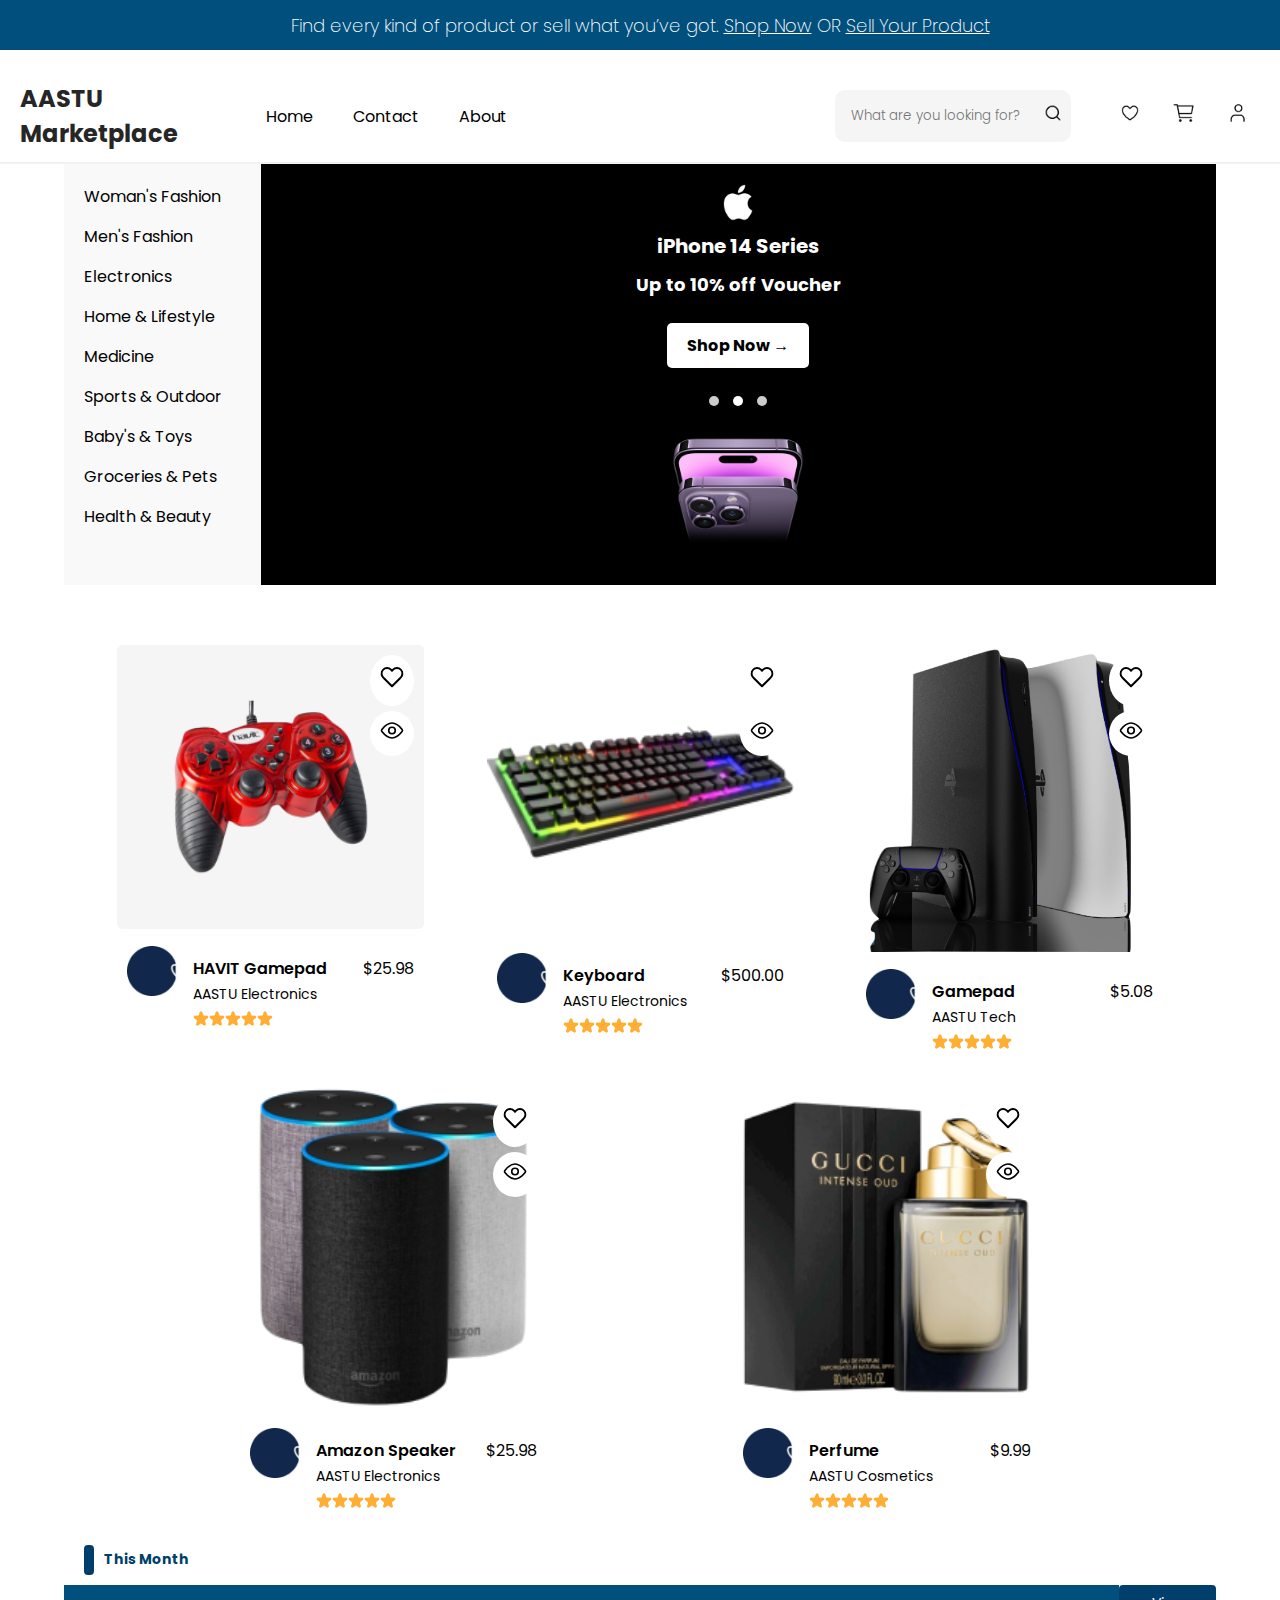
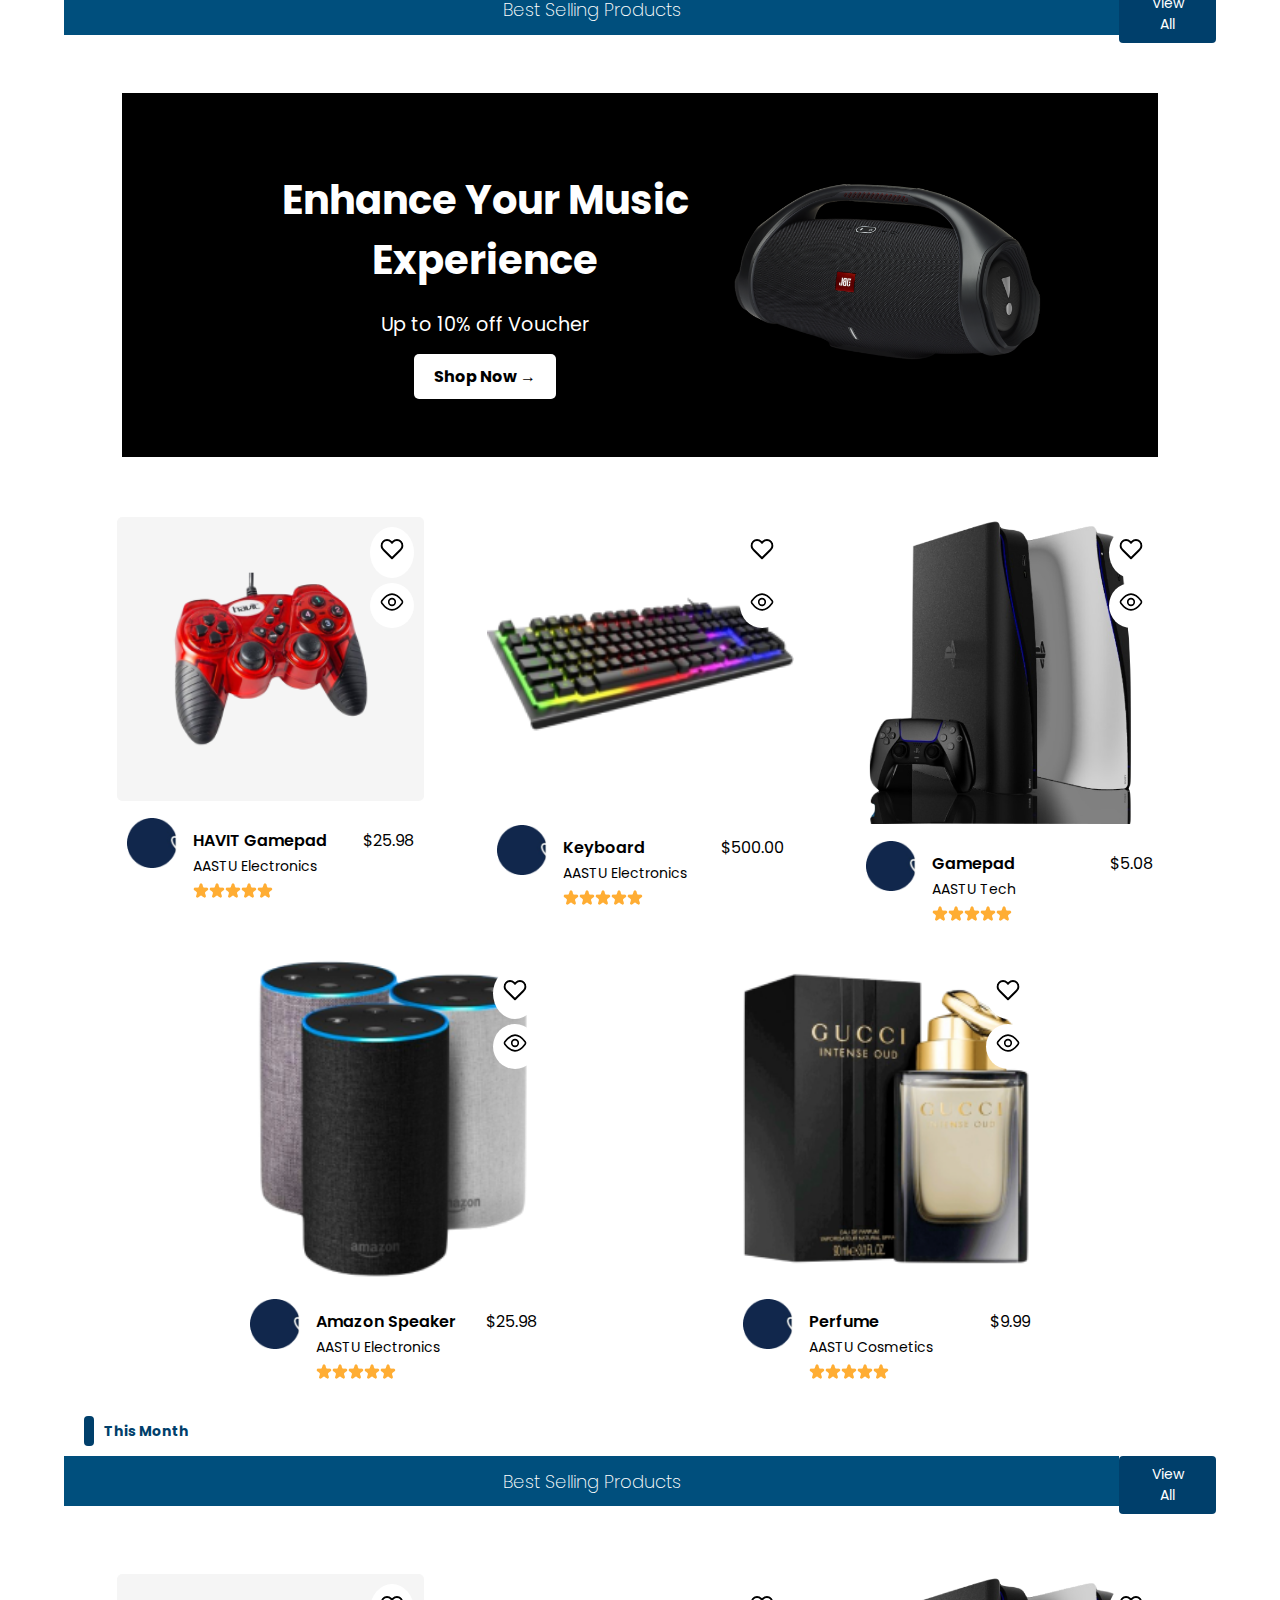
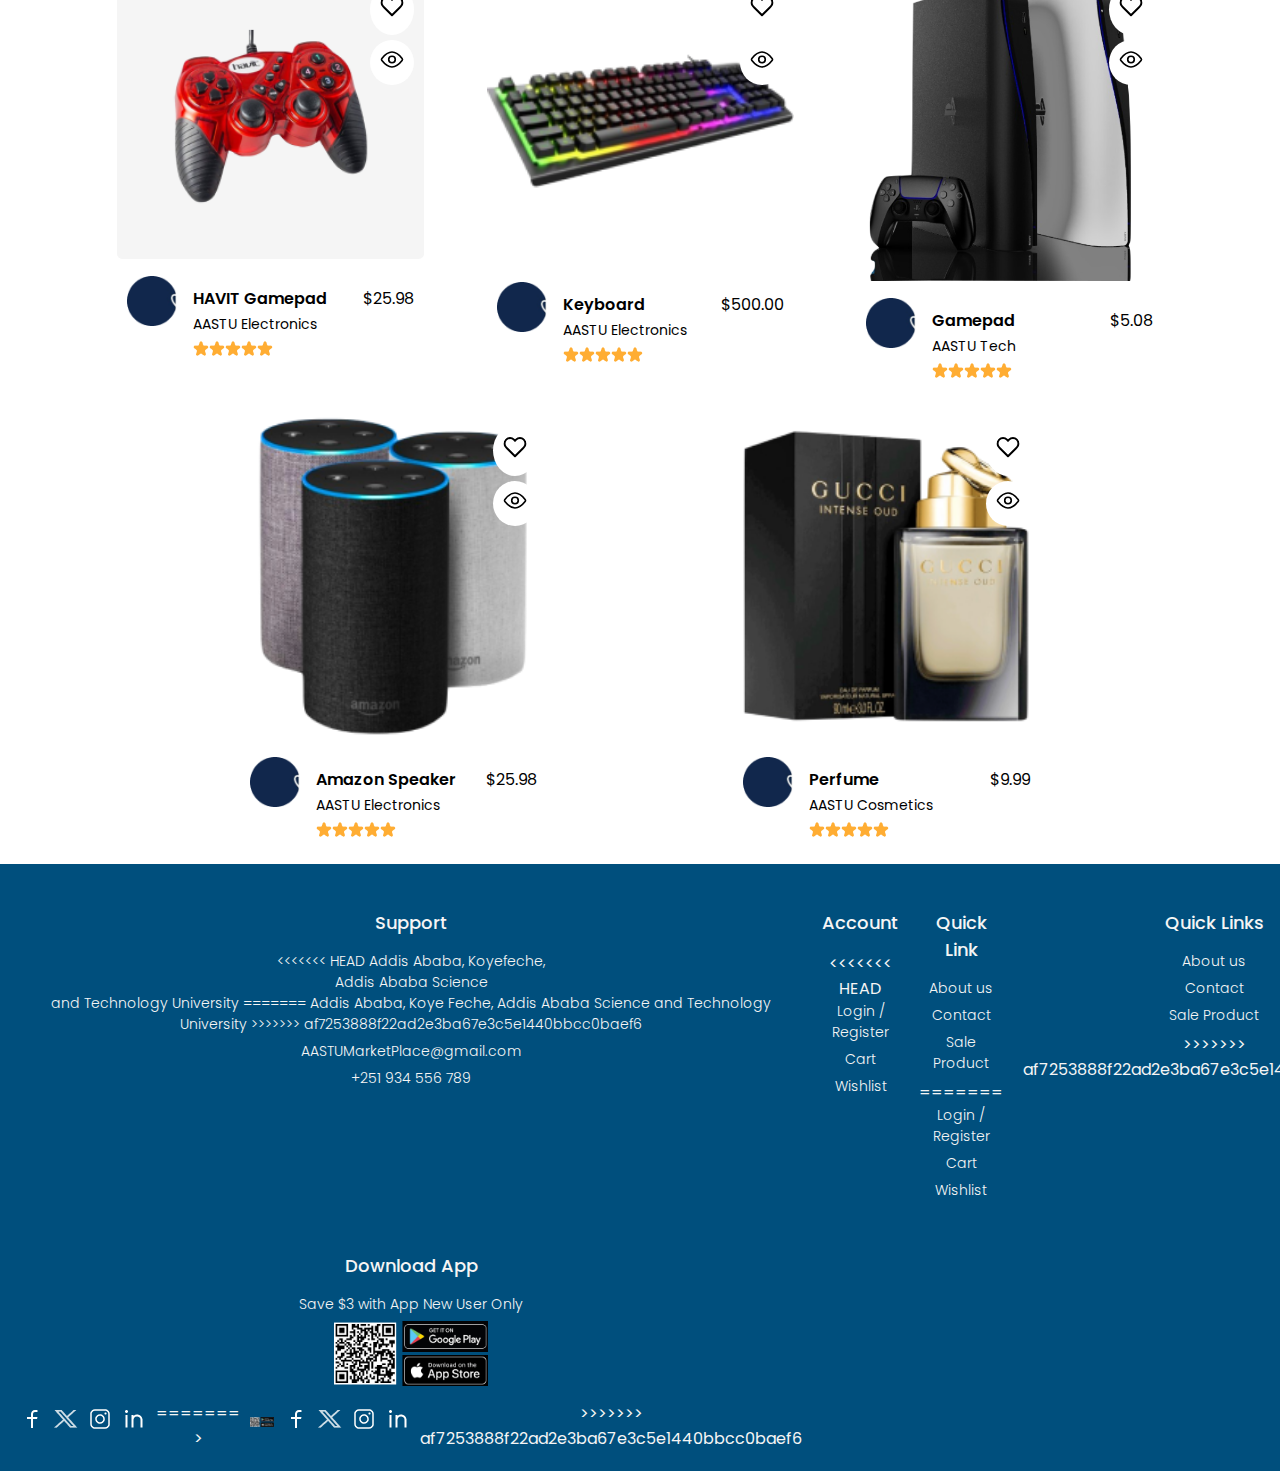
<file: Home/HomeAfterSigninBuyer.html>
<!DOCTYPE html>
<html lang="en">
  <head>
    <!-- Page Title -->
    <title>AASTU Marketplace</title>

    <!-- Metadata -->
    <meta charset="UTF-8" />
    <meta name="viewport" content="width=device-width, initial-scale=1.0" />
    <meta name="description" content="Home page of the AASTU marketplace" />
    <meta name="author" content="Team 1 Section B AASTU students" />
    <meta name="robots" content="index, follow" />

    <!-- Favicon -->
    <link rel="icon" href="/Assets/favicon.png" type="image/x-icon" />

    <!-- Stylesheets -->
    <link rel="stylesheet" href="/Home/Home.css" />
    <link rel="stylesheet" href="/Styles/Common Header and footer/style.css" />

    <!-- Preconnect for Font Optimization -->
    <link rel="preconnect" href="https://fonts.googleapis.com" />
    <link rel="preconnect" href="https://fonts.gstatic.com" crossorigin />
    <link
      href="https://fonts.googleapis.com/css2?family=Be+Vietnam+Pro:wght@100..900&family=Poppins:wght@100..900&family=Sora:wght@100..800&display=swap"
      rel="stylesheet"
    />
  </head>

  <body>
    <!-- Header Section -->
    <header>
      <div class="heading">
        <p class="heading-text">
          Find every kind of product or sell what you’ve got.
          <a href="#">Shop Now</a> OR <a href="#">Sell Your Product</a>
        </p>
      </div>
      <!-- Navigation Bar -->
      <nav>
        <h1 class="heading_1">AASTU Marketplace</h1>
        <ul class="navigation">
          <li><a href="/Home/HomeAfterSigninBuyer.html">Home</a></li>
          <li><a href="/Contact us page/Contact us.html">Contact</a></li>
          <li><a href="/About Page/About_us.html">About</a></li>
        </ul>
        <!-- Search Bar -->
        <div class="search-container">
          <input
            type="text"
            class="search-input"
            placeholder="What are you looking for?"
          />
          <button class="search-btn">
            <img
              src="/Assets/Search button.png"
              alt="Search Icon"
              class="search-icon"
            />
          </button>
        </div>
        <!-- User Action Buttons -->
        <div class="btns">
          <a href="#"
            ><img src="/Assets/Wishlist.png" alt="Go to Wishlist"
          /></a>
          <a href="#"><img src="/Assets/Cart1.png" alt="View Cart" /></a>
          <a href="/Account Settings/AccountSetting page.html"
            ><img src="/Assets/user.png" alt="Account Settings"
          /></a>
        </div>
      </nav>
      <div class="bottom-line"></div>
    </header>
    <main>
      <div class="container">
        <div class="sidebar">
          <ul>
            <li>Woman's Fashion</li>
            <li>Men's Fashion</li>
            <li>Electronics</li>
            <li>Home &amp; Lifestyle</li>
            <li>Medicine</li>
            <li>Sports &amp; Outdoor</li>
            <li>Baby's &amp; Toys</li>
            <li>Groceries &amp; Pets</li>
            <li>Health &amp; Beauty</li>
          </ul>
        </div>
        <div class="banner">
          <div class="banner-content">
            <img src="/Assets/Apple-logo.png" alt="Apple Logo" class="logo" />
            <h2>iPhone 14 Series</h2>
            <p class="discount">Up to 10% off Voucher</p>
            <a href="#" class="shop-now">Shop Now &rarr;</a>
            <div class="dots">
              <span></span>
              <span class="active"></span>
              <span></span>
            </div>
          </div>
          <img src="/Assets/iphone.png" alt="iPhone 14" class="banner-image" />
        </div>
      </div>

      <!-- Item-Sales Section -->
      <section class="item-sales">
        <!-- Product Card -->
        <div class="product-card">
          <div class="product-image">
            <div class="icons">
              <span class="icon-heart"><img src="/Assets/heart.svg" /></span>
              <span class="icon-eye"><img src="/Assets/Eye.svg" /></span>
            </div>
          </div>
          <img class="product-img" src="/Assets/product.png" alt="Product 1" />
          <div class="product-detail">
            <img
              src="/Assets/Profile.png"
              alt="customer-profile"
              width="50"
              height="50"
            />
            <div class="customer-profile">
              <div class="profile">
                <h5>HAVIT Gamepad</h5>
                <p>AASTU Electronics</p>
                <div class="rating">
                  <img src="/Assets/Vector.png" /><img
                    src="/Assets/Vector.png"
                  /><img src="/Assets/Vector.png" /><img
                    src="/Assets/Vector.png"
                  /><img src="/Assets/Vector.png" />
                </div>
              </div>
              <p>$25.98</p>
            </div>
          </div>
        </div>
        <!-- Product Card -->
        <div class="product-card">
          <div class="product-image">
            <div class="icons">
              <span class="icon-heart"><img src="/Assets/heart.svg" /></span>
              <span class="icon-eye"><img src="/Assets/Eye.svg" /></span>
            </div>
          </div>
          <img
            class="product-img"
            src="/Assets/product-1.png"
            alt="Product 1"
          />
          <div class="product-detail">
            <img
              src="/Assets/Profile.png"
              alt="customer-profile"
              width="50"
              height="50"
            />
            <div class="customer-profile">
              <div class="profile">
                <h5>Keyboard</h5>
                <p>AASTU Electronics</p>
                <div class="rating">
                  <img src="/Assets/Vector.png" /><img
                    src="/Assets/Vector.png"
                  /><img src="/Assets/Vector.png" /><img
                    src="/Assets/Vector.png"
                  /><img src="/Assets/Vector.png" />
                </div>
              </div>
              <p>$500.00</p>
            </div>
          </div>
        </div>
        <!-- Product Card -->
        <div class="product-card">
          <div class="product-image">
            <div class="icons">
              <span class="icon-heart"><img src="/Assets/heart.svg" /></span>
              <span class="icon-eye"><img src="/Assets/Eye.svg" /></span>
            </div>
          </div>
          <img
            class="product-img"
            src="/Assets/product-2.png"
            alt="Product 1"
          />
          <div class="product-detail">
            <img
              src="/Assets/Profile.png"
              alt="customer-profile"
              width="50"
              height="50"
            />
            <div class="customer-profile">
              <div class="profile">
                <h5>Gamepad</h5>
                <p>AASTU Tech</p>
                <div class="rating">
                  <img src="/Assets/Vector.png" /><img
                    src="/Assets/Vector.png"
                  /><img src="/Assets/Vector.png" /><img
                    src="/Assets/Vector.png"
                  /><img src="/Assets/Vector.png" />
                </div>
              </div>
              <p>$5.08</p>
            </div>
          </div>
        </div>
        <!-- Product Card -->
        <div class="product-card">
          <div class="product-image">
            <div class="icons">
              <span class="icon-heart"><img src="/Assets/heart.svg" /></span>
              <span class="icon-eye"><img src="/Assets/Eye.svg" /></span>
            </div>
          </div>
          <img
            class="product-img"
            src="/Assets/product-3.png"
            alt="Product 1"
          />
          <div class="product-detail">
            <img
              src="/Assets/Profile.png"
              alt="customer-profile"
              width="50"
              height="50"
            />
            <div class="customer-profile">
              <div class="profile">
                <h5>Amazon Speaker</h5>
                <p>AASTU Electronics</p>
                <div class="rating">
                  <img src="/Assets/Vector.png" /><img
                    src="/Assets/Vector.png"
                  /><img src="/Assets/Vector.png" /><img
                    src="/Assets/Vector.png"
                  /><img src="/Assets/Vector.png" />
                </div>
              </div>
              <p>$25.98</p>
            </div>
          </div>
        </div>
        <!-- Product Card -->
        <div class="product-card">
          <div class="product-image">
            <div class="icons">
              <span class="icon-heart"><img src="/Assets/heart.svg" /></span>
              <span class="icon-eye"><img src="/Assets/Eye.svg" /></span>
            </div>
          </div>
          <img
            class="product-img"
            src="/Assets/product-4.png"
            alt="Product 1"
          />
          <div class="product-detail">
            <img
              src="/Assets/Profile.png"
              alt="customer-profile"
              width="50"
              height="50"
            />
            <div class="customer-profile">
              <div class="profile">
                <h5>Perfume</h5>
                <p>AASTU Cosmetics</p>
                <div class="rating">
                  <img src="/Assets/Vector.png" /><img
                    src="/Assets/Vector.png"
                  /><img src="/Assets/Vector.png" /><img
                    src="/Assets/Vector.png"
                  /><img src="/Assets/Vector.png" />
                </div>
              </div>
              <p>$9.99</p>
            </div>
          </div>
        </div>
      </section>
      <!-- End of the product list section -->

      <div class="header-mini">
        <span class="indicator"></span>
        <span class="title">This Month</span>
      </div>
      <div class="container">
        <h2 class="heading">Best Selling Products</h2>
        <button class="view-all-btn">View All</button>
      </div>

      <div class="banner-2">
        <div class="middle-banner">
          <div>
            <h1>Enhance Your Music Experience</h1>
            <p>Up to 10% off Voucher</p>
            <a href="#" class="shop-now">Shop Now &rarr;</a>
          </div>
          <div>
            <img src="/Assets/Speaker.png" alt="iPhone 14" />
          </div>
        </div>
      </div>

      <!-- Item-Sales Section -->
      <section class="item-sales">
        <!-- Product Card -->
        <div class="product-card">
          <div class="product-image">
            <div class="icons">
              <span class="icon-heart"><img src="/Assets/heart.svg" /></span>
              <span class="icon-eye"><img src="/Assets/Eye.svg" /></span>
            </div>
          </div>
          <img class="product-img" src="/Assets/product.png" alt="Product 1" />
          <div class="product-detail">
            <img
              src="/Assets/Profile.png"
              alt="customer-profile"
              width="50"
              height="50"
            />
            <div class="customer-profile">
              <div class="profile">
                <h5>HAVIT Gamepad</h5>
                <p>AASTU Electronics</p>
                <div class="rating">
                  <img src="/Assets/Vector.png" /><img
                    src="/Assets/Vector.png"
                  /><img src="/Assets/Vector.png" /><img
                    src="/Assets/Vector.png"
                  /><img src="/Assets/Vector.png" />
                </div>
              </div>
              <p>$25.98</p>
            </div>
          </div>
        </div>
        <!-- Product Card -->
        <div class="product-card">
          <div class="product-image">
            <div class="icons">
              <span class="icon-heart"><img src="/Assets/heart.svg" /></span>
              <span class="icon-eye"><img src="/Assets/Eye.svg" /></span>
            </div>
          </div>
          <img
            class="product-img"
            src="/Assets/product-1.png"
            alt="Product 1"
          />
          <div class="product-detail">
            <img
              src="/Assets/Profile.png"
              alt="customer-profile"
              width="50"
              height="50"
            />
            <div class="customer-profile">
              <div class="profile">
                <h5>Keyboard</h5>
                <p>AASTU Electronics</p>
                <div class="rating">
                  <img src="/Assets/Vector.png" /><img
                    src="/Assets/Vector.png"
                  /><img src="/Assets/Vector.png" /><img
                    src="/Assets/Vector.png"
                  /><img src="/Assets/Vector.png" />
                </div>
              </div>
              <p>$500.00</p>
            </div>
          </div>
        </div>
        <!-- Product Card -->
        <div class="product-card">
          <div class="product-image">
            <div class="icons">
              <span class="icon-heart"><img src="/Assets/heart.svg" /></span>
              <span class="icon-eye"><img src="/Assets/Eye.svg" /></span>
            </div>
          </div>
          <img
            class="product-img"
            src="/Assets/product-2.png"
            alt="Product 1"
          />
          <div class="product-detail">
            <img
              src="/Assets/Profile.png"
              alt="customer-profile"
              width="50"
              height="50"
            />
            <div class="customer-profile">
              <div class="profile">
                <h5>Gamepad</h5>
                <p>AASTU Tech</p>
                <div class="rating">
                  <img src="/Assets/Vector.png" /><img
                    src="/Assets/Vector.png"
                  /><img src="/Assets/Vector.png" /><img
                    src="/Assets/Vector.png"
                  /><img src="/Assets/Vector.png" />
                </div>
              </div>
              <p>$5.08</p>
            </div>
          </div>
        </div>
        <!-- Product Card -->
        <div class="product-card">
          <div class="product-image">
            <div class="icons">
              <span class="icon-heart"><img src="/Assets/heart.svg" /></span>
              <span class="icon-eye"><img src="/Assets/Eye.svg" /></span>
            </div>
          </div>
          <img
            class="product-img"
            src="/Assets/product-3.png"
            alt="Product 1"
          />
          <div class="product-detail">
            <img
              src="/Assets/Profile.png"
              alt="customer-profile"
              width="50"
              height="50"
            />
            <div class="customer-profile">
              <div class="profile">
                <h5>Amazon Speaker</h5>
                <p>AASTU Electronics</p>
                <div class="rating">
                  <img src="/Assets/Vector.png" /><img
                    src="/Assets/Vector.png"
                  /><img src="/Assets/Vector.png" /><img
                    src="/Assets/Vector.png"
                  /><img src="/Assets/Vector.png" />
                </div>
              </div>
              <p>$25.98</p>
            </div>
          </div>
        </div>
        <!-- Product Card -->
        <div class="product-card">
          <div class="product-image">
            <div class="icons">
              <span class="icon-heart"><img src="/Assets/heart.svg" /></span>
              <span class="icon-eye"><img src="/Assets/Eye.svg" /></span>
            </div>
          </div>
          <img
            class="product-img"
            src="/Assets/product-4.png"
            alt="Product 1"
          />
          <div class="product-detail">
            <img
              src="/Assets/Profile.png"
              alt="customer-profile"
              width="50"
              height="50"
            />
            <div class="customer-profile">
              <div class="profile">
                <h5>Perfume</h5>
                <p>AASTU Cosmetics</p>
                <div class="rating">
                  <img src="/Assets/Vector.png" /><img
                    src="/Assets/Vector.png"
                  /><img src="/Assets/Vector.png" /><img
                    src="/Assets/Vector.png"
                  /><img src="/Assets/Vector.png" />
                </div>
              </div>
              <p>$9.99</p>
            </div>
          </div>
        </div>
      </section>
      <!-- End of the product list section -->

      <!--header-mini  -->
      <div class="header-mini">
        <span class="indicator"></span>
        <span class="title">This Month</span>
      </div>
      <div class="container">
        <h2 class="heading">Best Selling Products</h2>
        <button class="view-all-btn">View All</button>
      </div>

      <!-- Item-Sales Section -->
      <!-- Item-Sales Section -->
      <section class="item-sales">
        <!-- Product Card -->
        <div class="product-card">
          <div class="product-image">
            <div class="icons">
              <span class="icon-heart"><img src="/Assets/heart.svg" /></span>
              <span class="icon-eye"><img src="/Assets/Eye.svg" /></span>
            </div>
          </div>
          <img class="product-img" src="/Assets/product.png" alt="Product 1" />
          <div class="product-detail">
            <img
              src="/Assets/Profile.png"
              alt="customer-profile"
              width="50"
              height="50"
            />
            <div class="customer-profile">
              <div class="profile">
                <h5>HAVIT Gamepad</h5>
                <p>AASTU Electronics</p>
                <div class="rating">
                  <img src="/Assets/Vector.png" /><img
                    src="/Assets/Vector.png"
                  /><img src="/Assets/Vector.png" /><img
                    src="/Assets/Vector.png"
                  /><img src="/Assets/Vector.png" />
                </div>
              </div>
              <p>$25.98</p>
            </div>
          </div>
        </div>
        <!-- Product Card -->
        <div class="product-card">
          <div class="product-image">
            <div class="icons">
              <span class="icon-heart"><img src="/Assets/heart.svg" /></span>
              <span class="icon-eye"><img src="/Assets/Eye.svg" /></span>
            </div>
          </div>
          <img
            class="product-img"
            src="/Assets/product-1.png"
            alt="Product 1"
          />
          <div class="product-detail">
            <img
              src="/Assets/Profile.png"
              alt="customer-profile"
              width="50"
              height="50"
            />
            <div class="customer-profile">
              <div class="profile">
                <h5>Keyboard</h5>
                <p>AASTU Electronics</p>
                <div class="rating">
                  <img src="/Assets/Vector.png" /><img
                    src="/Assets/Vector.png"
                  /><img src="/Assets/Vector.png" /><img
                    src="/Assets/Vector.png"
                  /><img src="/Assets/Vector.png" />
                </div>
              </div>
              <p>$500.00</p>
            </div>
          </div>
        </div>
        <!-- Product Card -->
        <div class="product-card">
          <div class="product-image">
            <div class="icons">
              <span class="icon-heart"><img src="/Assets/heart.svg" /></span>
              <span class="icon-eye"><img src="/Assets/Eye.svg" /></span>
            </div>
          </div>
          <img
            class="product-img"
            src="/Assets/product-2.png"
            alt="Product 1"
          />
          <div class="product-detail">
            <img
              src="/Assets/Profile.png"
              alt="customer-profile"
              width="50"
              height="50"
            />
            <div class="customer-profile">
              <div class="profile">
                <h5>Gamepad</h5>
                <p>AASTU Tech</p>
                <div class="rating">
                  <img src="/Assets/Vector.png" /><img
                    src="/Assets/Vector.png"
                  /><img src="/Assets/Vector.png" /><img
                    src="/Assets/Vector.png"
                  /><img src="/Assets/Vector.png" />
                </div>
              </div>
              <p>$5.08</p>
            </div>
          </div>
        </div>
        <!-- Product Card -->
        <div class="product-card">
          <div class="product-image">
            <div class="icons">
              <span class="icon-heart"><img src="/Assets/heart.svg" /></span>
              <span class="icon-eye"><img src="/Assets/Eye.svg" /></span>
            </div>
          </div>
          <img
            class="product-img"
            src="/Assets/product-3.png"
            alt="Product 1"
          />
          <div class="product-detail">
            <img
              src="/Assets/Profile.png"
              alt="customer-profile"
              width="50"
              height="50"
            />
            <div class="customer-profile">
              <div class="profile">
                <h5>Amazon Speaker</h5>
                <p>AASTU Electronics</p>
                <div class="rating">
                  <img src="/Assets/Vector.png" /><img
                    src="/Assets/Vector.png"
                  /><img src="/Assets/Vector.png" /><img
                    src="/Assets/Vector.png"
                  /><img src="/Assets/Vector.png" />
                </div>
              </div>
              <p>$25.98</p>
            </div>
          </div>
        </div>
        <!-- Product Card -->
        <div class="product-card">
          <div class="product-image">
            <div class="icons">
              <span class="icon-heart"><img src="/Assets/heart.svg" /></span>
              <span class="icon-eye"><img src="/Assets/Eye.svg" /></span>
            </div>
          </div>
          <img
            class="product-img"
            src="/Assets/product-4.png"
            alt="Product 1"
          />
          <div class="product-detail">
            <img
              src="/Assets/Profile.png"
              alt="customer-profile"
              width="50"
              height="50"
            />
            <div class="customer-profile">
              <div class="profile">
                <h5>Perfume</h5>
                <p>AASTU Cosmetics</p>
                <div class="rating">
                  <img src="/Assets/Vector.png" /><img
                    src="/Assets/Vector.png"
                  /><img src="/Assets/Vector.png" /><img
                    src="/Assets/Vector.png"
                  /><img src="/Assets/Vector.png" />
                </div>
              </div>
              <p>$9.99</p>
            </div>
          </div>
        </div>
      </section>
      <!-- End of the product list section -->
    </main>

    <!-- Footer Section -->
    <footer>
      <div class="support-container">
        <h2>Support</h2>
        <h3>
<<<<<<< HEAD
          Addis Ababa, Koyefeche,<br />Addis Ababa Science<br />
          and Technology University
=======
          Addis Ababa, Koye Feche, Addis Ababa Science and Technology University
>>>>>>> af7253888f22ad2e3ba67e3c5e1440bbcc0baef6
        </h3>
        <h3>AASTUMarketPlace@gmail.com</h3>
        <h3>+251 934 556 789</h3>
      </div>
      <div class="account-container">
        <h2>Account</h2>
<<<<<<< HEAD
        <h3>
          <a href="/Log in Page/login.html">Login</a> /
          <a href="/Sign up page/signup.html">Register</a>
        </h3>
        <h3><a href="/Cart Page/index.html">Cart</a></h3>
        <h3><a href="/WishList Page/wishlist.html">Wishlist</a></h3>
      </div>
      <div class="quick-link">
        <h2>Quick Link</h2>
        <h3><a href="/About Page/About_us.html">About us</a></h3>
        <h3><a href="/Contact us page/Contact us.html">Contact</a></h3>
        <h3><a href="/Sign up page/signup.html">Sale Product</a></h3>
=======
        <h3><a href="#">Login</a> / <a href="#">Register</a></h3>
        <h3><a href="#">Cart</a></h3>
        <h3><a href="#">Wishlist</a></h3>
      </div>
      <div class="quick-link">
        <h2>Quick Links</h2>
        <h3><a href="/About Page/About_us.html">About us</a></h3>
        <h3><a href="/Contact us page/Contact us.html">Contact</a></h3>
        <h3><a href="#">Sale Product</a></h3>
>>>>>>> af7253888f22ad2e3ba67e3c5e1440bbcc0baef6
      </div>
      <div class="download-img">
        <h2>Download App</h2>
        <h3>Save $3 with App New User Only</h3>
        <a href="#"
<<<<<<< HEAD
          ><img
            class="playstore"
            height="65px"
            src="/Assets/Frame 719.png"
            alt="App download link"
        /></a>
        <div class="contacts">
          <a href="https://facebook.com" aria-label="Visit our Facebook page"
            ><img src="/Assets/Icon-Facebook.png" alt="Facebook Icon"
          /></a>
          <a href="https://twitter.com" aria-label="Visit our Twitter page"
            ><img src="/Assets/Icon-X.png" alt="Twitter Icon"
          /></a>
          <a href="https://instagram.com" aria-label="Visit our Instagram page"
            ><img src="/Assets/icon-instagram.png" alt="Instagram Icon"
          /></a>
          <a href="https://linkedin.com" aria-label="Visit our LinkedIn page"
            ><img src="/Assets/Icon-Linkedin.png" alt="LinkedIn Icon"
          /></a>
=======
          ><img src="/Assets/Frame 719.png" alt="App download link" height="65"
        /></a>
        <div class="contacts">
          <a href="https://facebook.com" aria-label="Visit our Facebook page">
            <img src="/Assets/Icon-Facebook.png" alt="Facebook Icon" />
          </a>
          <a href="https://twitter.com" aria-label="Visit our Twitter page">
            <img src="/Assets/Icon-X.png" alt="Twitter Icon" />
          </a>
          <a href="https://instagram.com" aria-label="Visit our Instagram page">
            <img src="/Assets/icon-instagram.png" alt="Instagram Icon" />
          </a>
          <a href="https://linkedin.com" aria-label="Visit our LinkedIn page">
            <img src="/Assets/Icon-Linkedin.png" alt="LinkedIn Icon" />
          </a>
>>>>>>> af7253888f22ad2e3ba67e3c5e1440bbcc0baef6
        </div>
      </div>
    </footer>
  </body>
</html>
</file>
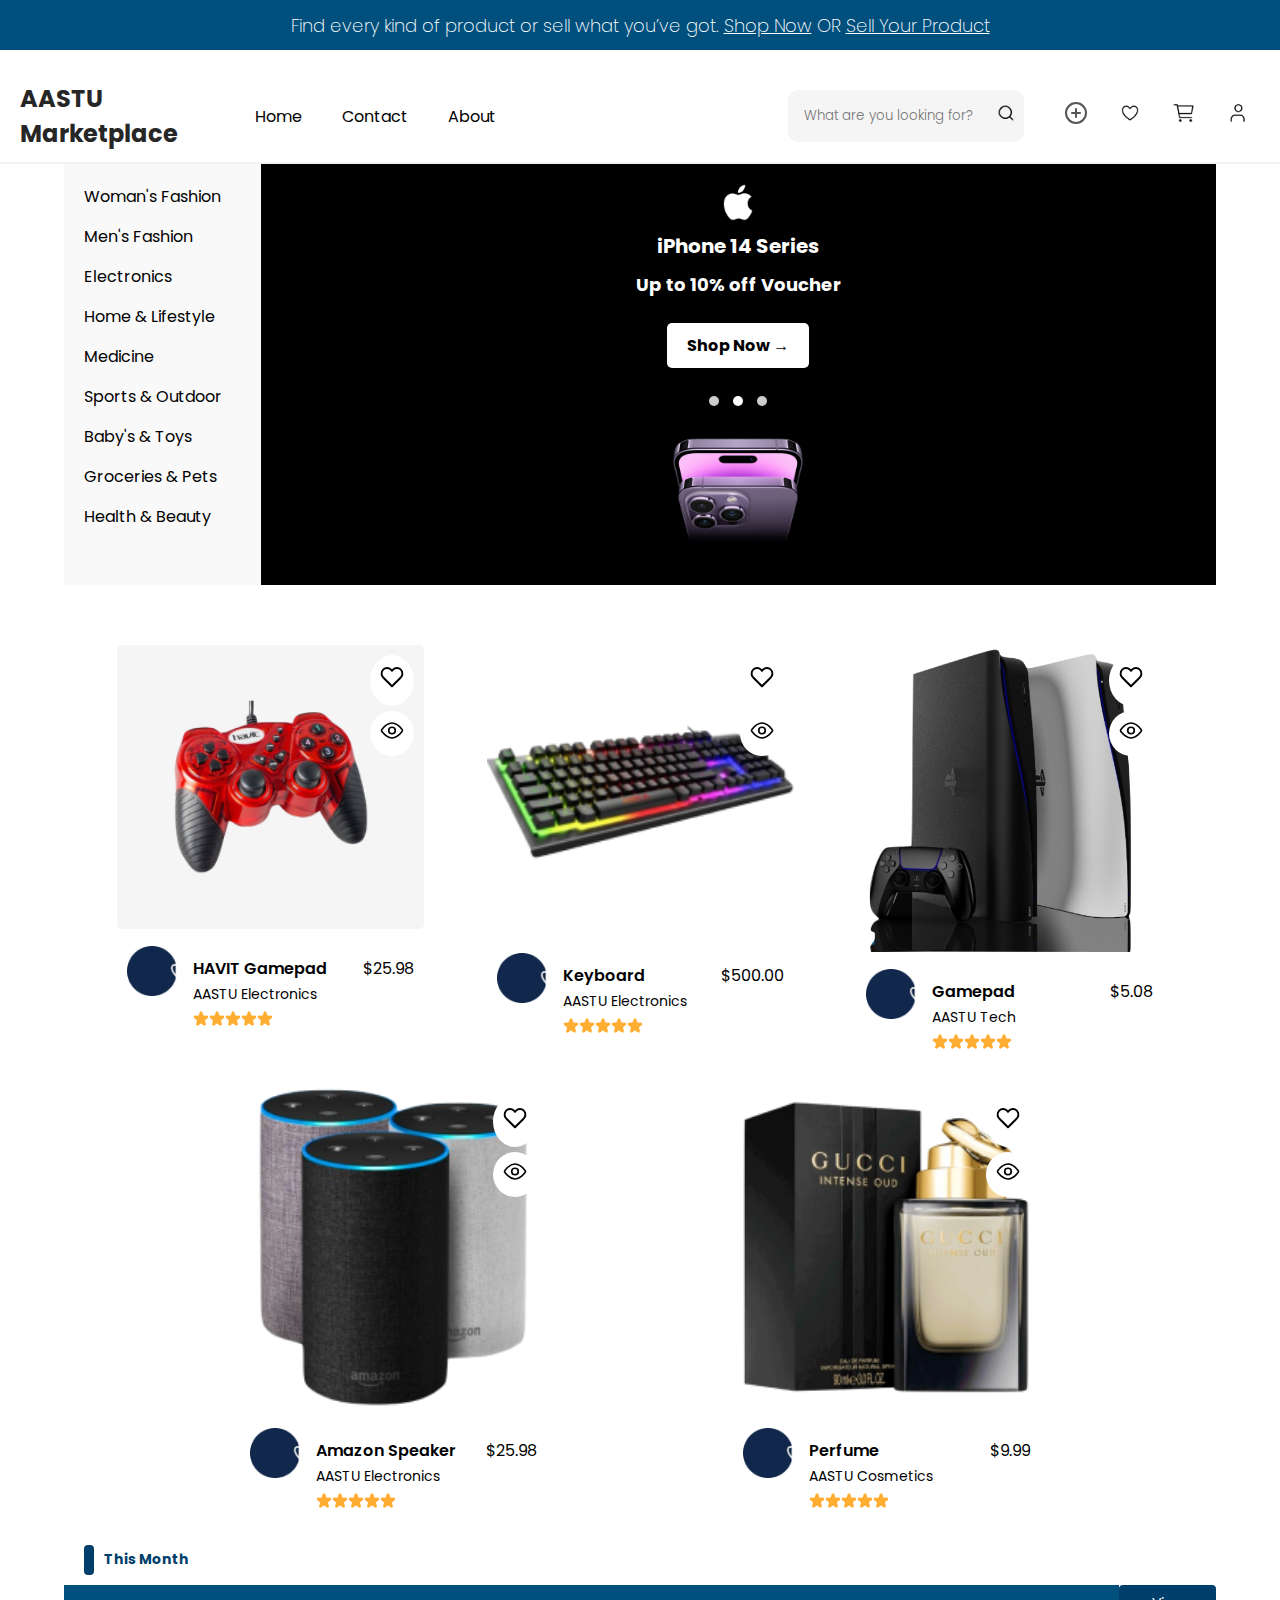
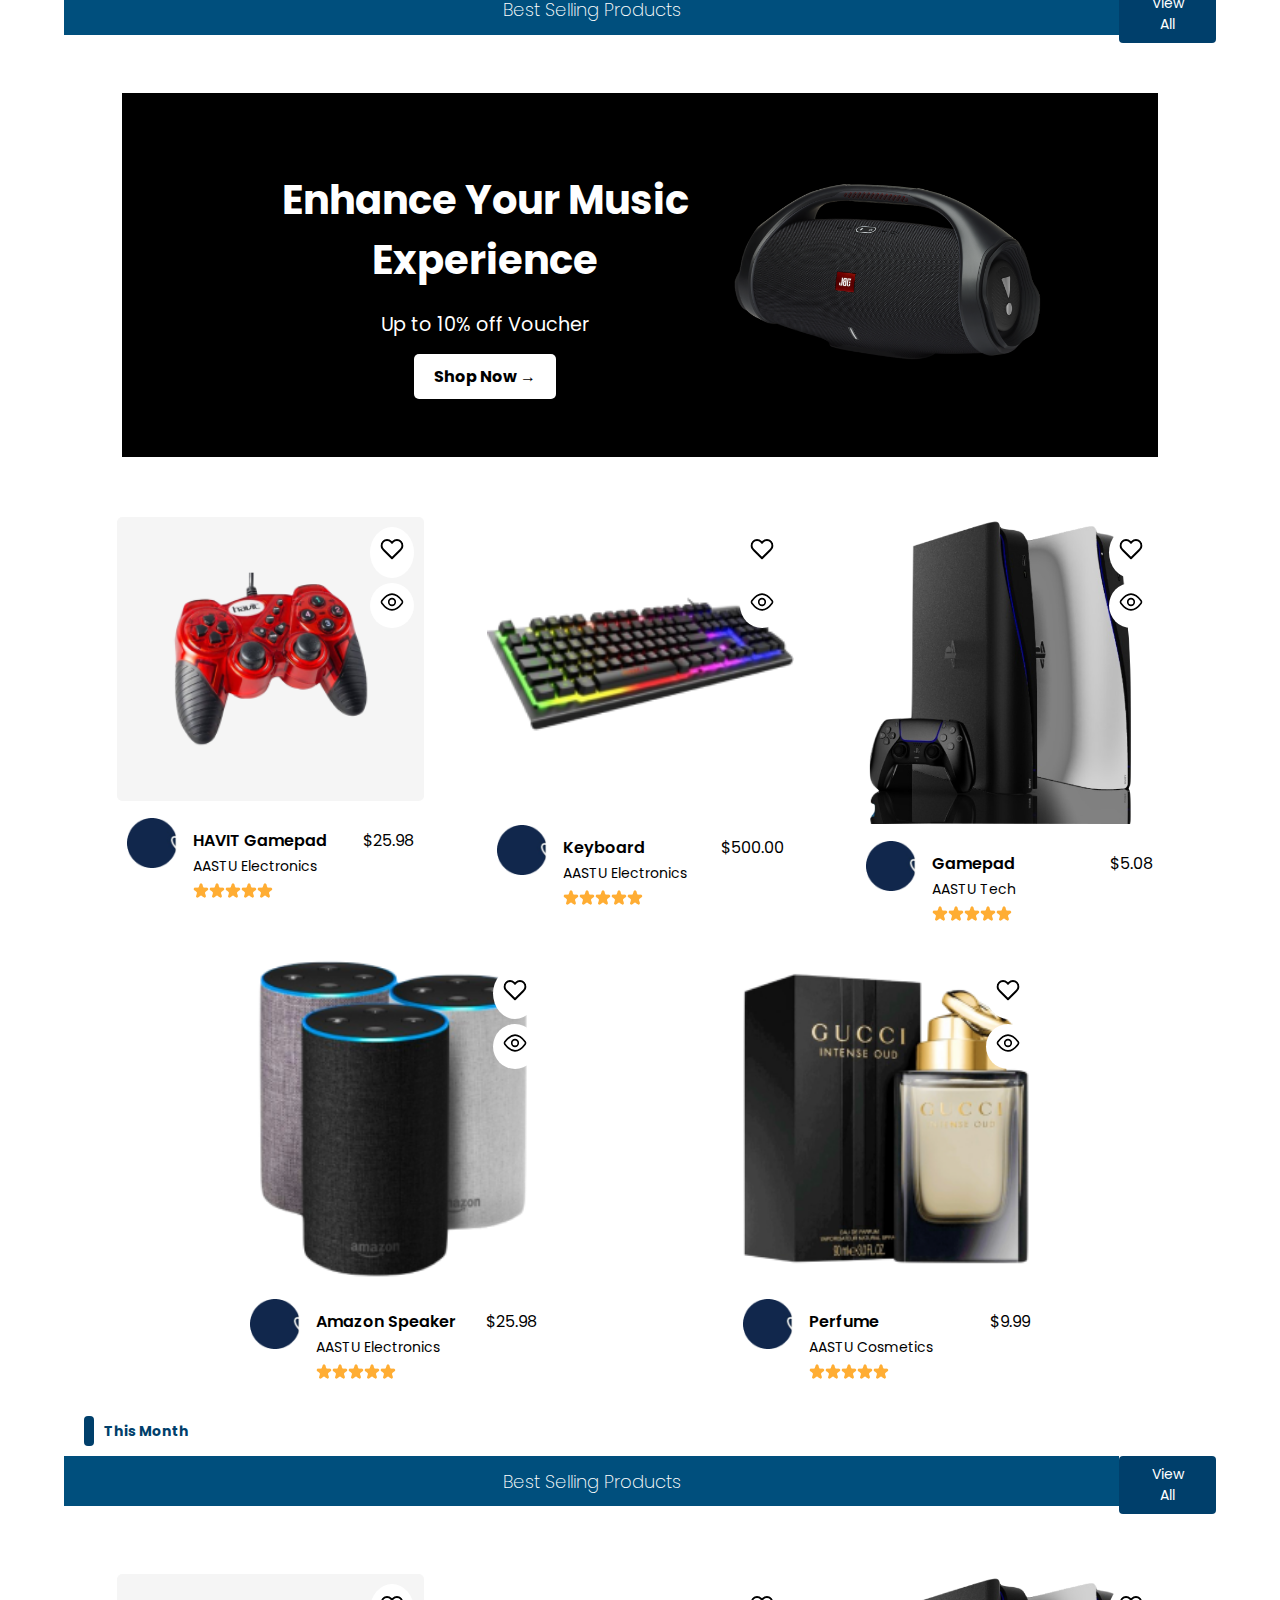
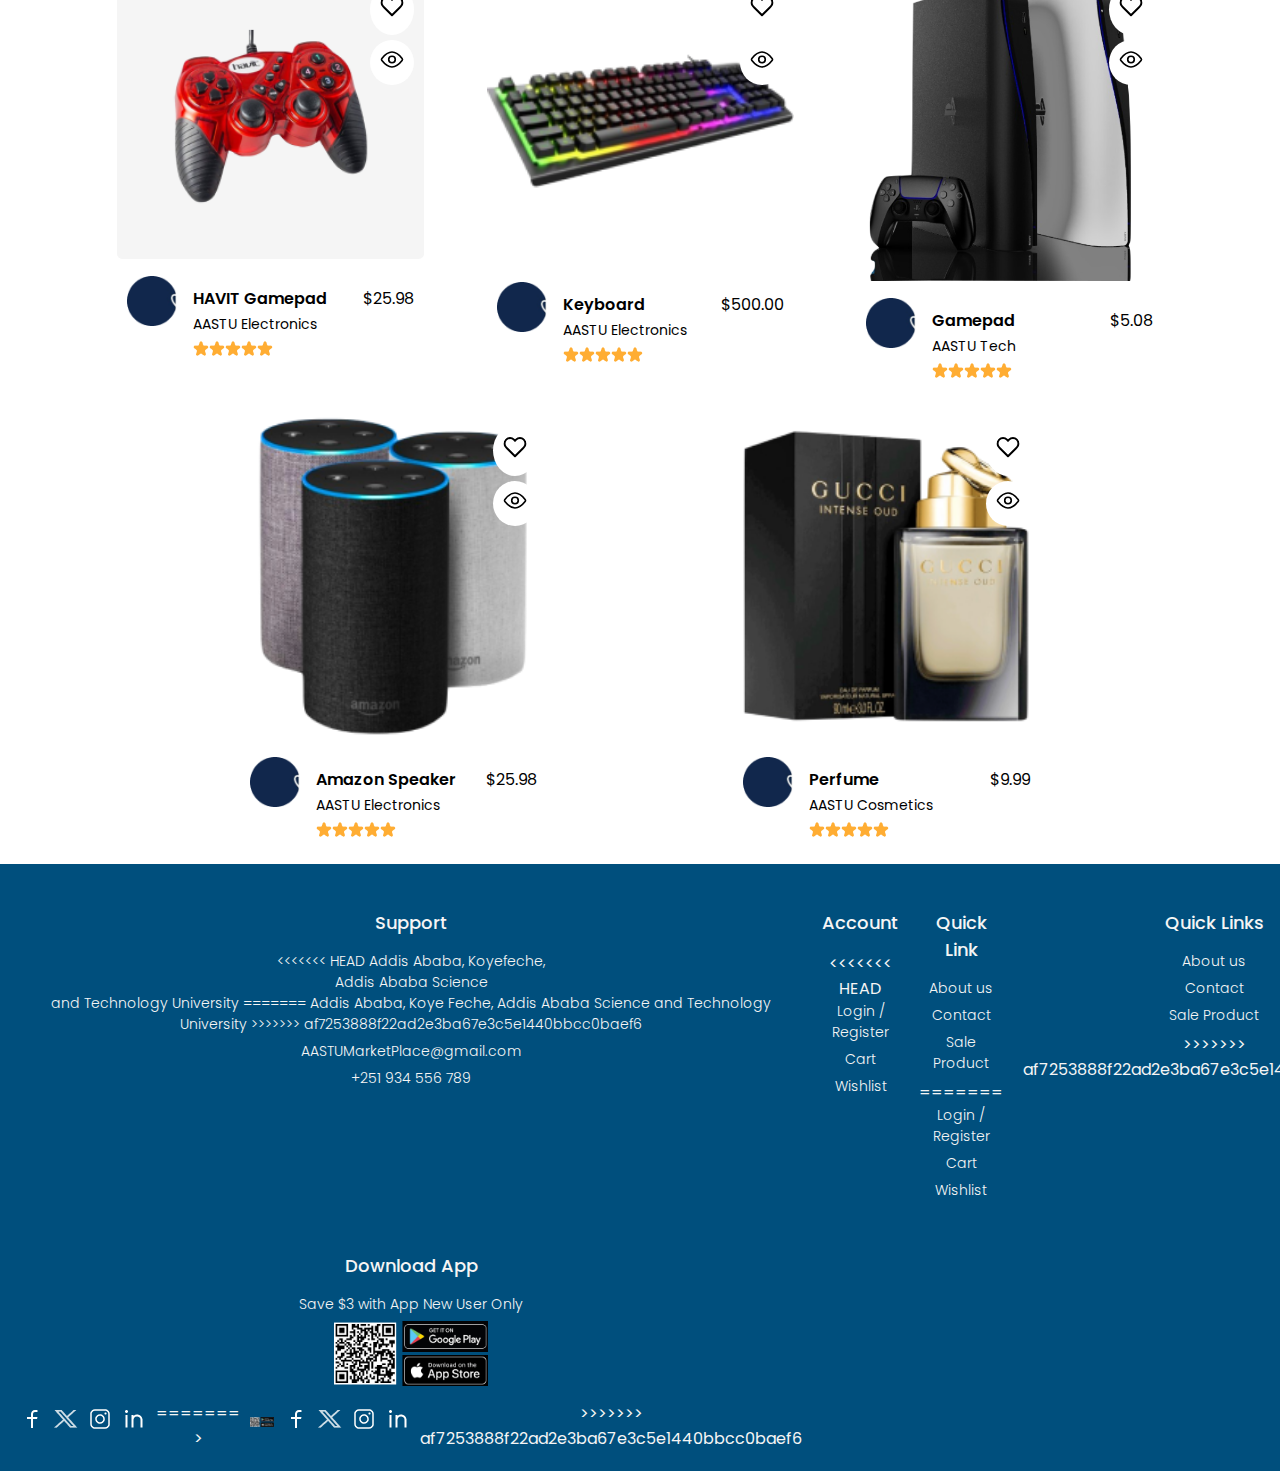
<file: Home/HomeAfterSigninForSeller.html>
<!DOCTYPE html>
<html lang="en">
  <head>
    <!-- Page Title -->
    <title>AASTU Marketplace</title>

    <!-- Metadata -->
    <meta charset="UTF-8" />
    <meta name="viewport" content="width=device-width, initial-scale=1.0" />
    <meta name="description" content="Home page of the AASTU marketplace" />
    <meta name="author" content="Team 1 Section B AASTU students" />
    <meta name="robots" content="index, follow" />

    <!-- Favicon -->
    <link rel="icon" href="/Assets/favicon.png" type="image/x-icon" />

    <!-- Stylesheets -->
    <link rel="stylesheet" href="/Home/Home.css" />
    <link rel="stylesheet" href="/Styles/Common Header and footer/style.css" />

    <!-- Preconnect for Font Optimization -->
    <link rel="preconnect" href="https://fonts.googleapis.com" />
    <link rel="preconnect" href="https://fonts.gstatic.com" crossorigin />
    <link
      href="https://fonts.googleapis.com/css2?family=Be+Vietnam+Pro:wght@100..900&family=Poppins:wght@100..900&family=Sora:wght@100..800&display=swap"
      rel="stylesheet"
    />
  </head>

  <body>
    <!-- Header Section -->
    <header>
      <div class="heading">
        <p class="heading-text">
          Find every kind of product or sell what you’ve got.
          <a href="#">Shop Now</a> OR <a href="#">Sell Your Product</a>
        </p>
      </div>
      <!-- Navigation Bar -->
      <nav>
        <h1 class="heading_1">AASTU Marketplace</h1>
        <ul class="navigation">
          <li><a href="/Home/HomeAfterSigninForSeller.html">Home</a></li>
          <li><a href="/Contact us page/Contact us.html">Contact</a></li>
          <li><a href="/About Page/About_us.html">About</a></li>
        </ul>
        <!-- Search Bar -->
        <div class="search-container">
          <input
            type="text"
            class="search-input"
            placeholder="What are you looking for?"
          />
          <button class="search-btn">
            <img
              src="/Assets/Search button.png"
              alt="Search Icon"
              class="search-icon"
            />
          </button>
        </div>
        <!-- User Action Buttons -->
        <div class="btns">
          <a href="#"
            ><img
              src="/Assets/plus-circle.svg"
              alt="plus icon that enable seller to add their product"
              class="plus-icon"
          /></a>
          <a href="#"
            ><img src="/Assets/Wishlist.png" alt="Go to Wishlist"
          /></a>
          <a href="#"><img src="/Assets/Cart1.png" alt="View Cart" /></a>
          <a href="/Account Settings/AccountSetting page.html"
            ><img src="/Assets/user.png" alt="Account Settings"
          /></a>
        </div>
      </nav>
      <div class="bottom-line"></div>
    </header>
    <main>
      <div class="container">
        <div class="sidebar">
          <ul>
            <li>Woman's Fashion</li>
            <li>Men's Fashion</li>
            <li>Electronics</li>
            <li>Home &amp; Lifestyle</li>
            <li>Medicine</li>
            <li>Sports &amp; Outdoor</li>
            <li>Baby's &amp; Toys</li>
            <li>Groceries &amp; Pets</li>
            <li>Health &amp; Beauty</li>
          </ul>
        </div>
        <div class="banner">
          <div class="banner-content">
            <img src="/Assets/Apple-logo.png" alt="Apple Logo" class="logo" />
            <h2>iPhone 14 Series</h2>
            <p class="discount">Up to 10% off Voucher</p>
            <a href="#" class="shop-now">Shop Now &rarr;</a>
            <div class="dots">
              <span></span>
              <span class="active"></span>
              <span></span>
            </div>
          </div>
          <img src="/Assets/iphone.png" alt="iPhone 14" class="banner-image" />
        </div>
      </div>

      <!-- Item-Sales Section -->
      <section class="item-sales">
        <!-- Product Card -->
        <div class="product-card">
          <div class="product-image">
            <div class="icons">
              <span class="icon-heart"><img src="/Assets/heart.svg" /></span>
              <span class="icon-eye"><img src="/Assets/Eye.svg" /></span>
            </div>
          </div>
          <img class="product-img" src="/Assets/product.png" alt="Product 1" />
          <div class="product-detail">
            <img
              src="/Assets/Profile.png"
              alt="customer-profile"
              width="50"
              height="50"
            />
            <div class="customer-profile">
              <div class="profile">
                <h5>HAVIT Gamepad</h5>
                <p>AASTU Electronics</p>
                <div class="rating">
                  <img src="/Assets/Vector.png" /><img
                    src="/Assets/Vector.png"
                  /><img src="/Assets/Vector.png" /><img
                    src="/Assets/Vector.png"
                  /><img src="/Assets/Vector.png" />
                </div>
              </div>
              <p>$25.98</p>
            </div>
          </div>
        </div>
        <!-- Product Card -->
        <div class="product-card">
          <div class="product-image">
            <div class="icons">
              <span class="icon-heart"><img src="/Assets/heart.svg" /></span>
              <span class="icon-eye"><img src="/Assets/Eye.svg" /></span>
            </div>
          </div>
          <img
            class="product-img"
            src="/Assets/product-1.png"
            alt="Product 1"
          />
          <div class="product-detail">
            <img
              src="/Assets/Profile.png"
              alt="customer-profile"
              width="50"
              height="50"
            />
            <div class="customer-profile">
              <div class="profile">
                <h5>Keyboard</h5>
                <p>AASTU Electronics</p>
                <div class="rating">
                  <img src="/Assets/Vector.png" /><img
                    src="/Assets/Vector.png"
                  /><img src="/Assets/Vector.png" /><img
                    src="/Assets/Vector.png"
                  /><img src="/Assets/Vector.png" />
                </div>
              </div>
              <p>$500.00</p>
            </div>
          </div>
        </div>
        <!-- Product Card -->
        <div class="product-card">
          <div class="product-image">
            <div class="icons">
              <span class="icon-heart"><img src="/Assets/heart.svg" /></span>
              <span class="icon-eye"><img src="/Assets/Eye.svg" /></span>
            </div>
          </div>
          <img
            class="product-img"
            src="/Assets/product-2.png"
            alt="Product 1"
          />
          <div class="product-detail">
            <img
              src="/Assets/Profile.png"
              alt="customer-profile"
              width="50"
              height="50"
            />
            <div class="customer-profile">
              <div class="profile">
                <h5>Gamepad</h5>
                <p>AASTU Tech</p>
                <div class="rating">
                  <img src="/Assets/Vector.png" /><img
                    src="/Assets/Vector.png"
                  /><img src="/Assets/Vector.png" /><img
                    src="/Assets/Vector.png"
                  /><img src="/Assets/Vector.png" />
                </div>
              </div>
              <p>$5.08</p>
            </div>
          </div>
        </div>
        <!-- Product Card -->
        <div class="product-card">
          <div class="product-image">
            <div class="icons">
              <span class="icon-heart"><img src="/Assets/heart.svg" /></span>
              <span class="icon-eye"><img src="/Assets/Eye.svg" /></span>
            </div>
          </div>
          <img
            class="product-img"
            src="/Assets/product-3.png"
            alt="Product 1"
          />
          <div class="product-detail">
            <img
              src="/Assets/Profile.png"
              alt="customer-profile"
              width="50"
              height="50"
            />
            <div class="customer-profile">
              <div class="profile">
                <h5>Amazon Speaker</h5>
                <p>AASTU Electronics</p>
                <div class="rating">
                  <img src="/Assets/Vector.png" /><img
                    src="/Assets/Vector.png"
                  /><img src="/Assets/Vector.png" /><img
                    src="/Assets/Vector.png"
                  /><img src="/Assets/Vector.png" />
                </div>
              </div>
              <p>$25.98</p>
            </div>
          </div>
        </div>
        <!-- Product Card -->
        <div class="product-card">
          <div class="product-image">
            <div class="icons">
              <span class="icon-heart"><img src="/Assets/heart.svg" /></span>
              <span class="icon-eye"><img src="/Assets/Eye.svg" /></span>
            </div>
          </div>
          <img
            class="product-img"
            src="/Assets/product-4.png"
            alt="Product 1"
          />
          <div class="product-detail">
            <img
              src="/Assets/Profile.png"
              alt="customer-profile"
              width="50"
              height="50"
            />
            <div class="customer-profile">
              <div class="profile">
                <h5>Perfume</h5>
                <p>AASTU Cosmetics</p>
                <div class="rating">
                  <img src="/Assets/Vector.png" /><img
                    src="/Assets/Vector.png"
                  /><img src="/Assets/Vector.png" /><img
                    src="/Assets/Vector.png"
                  /><img src="/Assets/Vector.png" />
                </div>
              </div>
              <p>$9.99</p>
            </div>
          </div>
        </div>
      </section>
      <!-- End of the product list section -->

      <div class="header-mini">
        <span class="indicator"></span>
        <span class="title">This Month</span>
      </div>
      <div class="container">
        <h2 class="heading">Best Selling Products</h2>
        <button class="view-all-btn">View All</button>
      </div>

      <div class="banner-2">
        <div class="middle-banner">
          <div>
            <h1>Enhance Your Music Experience</h1>
            <p>Up to 10% off Voucher</p>
            <a href="#" class="shop-now">Shop Now &rarr;</a>
          </div>
          <div>
            <img src="/Assets/Speaker.png" alt="iPhone 14" />
          </div>
        </div>
      </div>

      <!-- Item-Sales Section -->
      <section class="item-sales">
        <!-- Product Card -->
        <div class="product-card">
          <div class="product-image">
            <div class="icons">
              <span class="icon-heart"><img src="/Assets/heart.svg" /></span>
              <span class="icon-eye"><img src="/Assets/Eye.svg" /></span>
            </div>
          </div>
          <img class="product-img" src="/Assets/product.png" alt="Product 1" />
          <div class="product-detail">
            <img
              src="/Assets/Profile.png"
              alt="customer-profile"
              width="50"
              height="50"
            />
            <div class="customer-profile">
              <div class="profile">
                <h5>HAVIT Gamepad</h5>
                <p>AASTU Electronics</p>
                <div class="rating">
                  <img src="/Assets/Vector.png" /><img
                    src="/Assets/Vector.png"
                  /><img src="/Assets/Vector.png" /><img
                    src="/Assets/Vector.png"
                  /><img src="/Assets/Vector.png" />
                </div>
              </div>
              <p>$25.98</p>
            </div>
          </div>
        </div>
        <!-- Product Card -->
        <div class="product-card">
          <div class="product-image">
            <div class="icons">
              <span class="icon-heart"><img src="/Assets/heart.svg" /></span>
              <span class="icon-eye"><img src="/Assets/Eye.svg" /></span>
            </div>
          </div>
          <img
            class="product-img"
            src="/Assets/product-1.png"
            alt="Product 1"
          />
          <div class="product-detail">
            <img
              src="/Assets/Profile.png"
              alt="customer-profile"
              width="50"
              height="50"
            />
            <div class="customer-profile">
              <div class="profile">
                <h5>Keyboard</h5>
                <p>AASTU Electronics</p>
                <div class="rating">
                  <img src="/Assets/Vector.png" /><img
                    src="/Assets/Vector.png"
                  /><img src="/Assets/Vector.png" /><img
                    src="/Assets/Vector.png"
                  /><img src="/Assets/Vector.png" />
                </div>
              </div>
              <p>$500.00</p>
            </div>
          </div>
        </div>
        <!-- Product Card -->
        <div class="product-card">
          <div class="product-image">
            <div class="icons">
              <span class="icon-heart"><img src="/Assets/heart.svg" /></span>
              <span class="icon-eye"><img src="/Assets/Eye.svg" /></span>
            </div>
          </div>
          <img
            class="product-img"
            src="/Assets/product-2.png"
            alt="Product 1"
          />
          <div class="product-detail">
            <img
              src="/Assets/Profile.png"
              alt="customer-profile"
              width="50"
              height="50"
            />
            <div class="customer-profile">
              <div class="profile">
                <h5>Gamepad</h5>
                <p>AASTU Tech</p>
                <div class="rating">
                  <img src="/Assets/Vector.png" /><img
                    src="/Assets/Vector.png"
                  /><img src="/Assets/Vector.png" /><img
                    src="/Assets/Vector.png"
                  /><img src="/Assets/Vector.png" />
                </div>
              </div>
              <p>$5.08</p>
            </div>
          </div>
        </div>
        <!-- Product Card -->
        <div class="product-card">
          <div class="product-image">
            <div class="icons">
              <span class="icon-heart"><img src="/Assets/heart.svg" /></span>
              <span class="icon-eye"><img src="/Assets/Eye.svg" /></span>
            </div>
          </div>
          <img
            class="product-img"
            src="/Assets/product-3.png"
            alt="Product 1"
          />
          <div class="product-detail">
            <img
              src="/Assets/Profile.png"
              alt="customer-profile"
              width="50"
              height="50"
            />
            <div class="customer-profile">
              <div class="profile">
                <h5>Amazon Speaker</h5>
                <p>AASTU Electronics</p>
                <div class="rating">
                  <img src="/Assets/Vector.png" /><img
                    src="/Assets/Vector.png"
                  /><img src="/Assets/Vector.png" /><img
                    src="/Assets/Vector.png"
                  /><img src="/Assets/Vector.png" />
                </div>
              </div>
              <p>$25.98</p>
            </div>
          </div>
        </div>
        <!-- Product Card -->
        <div class="product-card">
          <div class="product-image">
            <div class="icons">
              <span class="icon-heart"><img src="/Assets/heart.svg" /></span>
              <span class="icon-eye"><img src="/Assets/Eye.svg" /></span>
            </div>
          </div>
          <img
            class="product-img"
            src="/Assets/product-4.png"
            alt="Product 1"
          />
          <div class="product-detail">
            <img
              src="/Assets/Profile.png"
              alt="customer-profile"
              width="50"
              height="50"
            />
            <div class="customer-profile">
              <div class="profile">
                <h5>Perfume</h5>
                <p>AASTU Cosmetics</p>
                <div class="rating">
                  <img src="/Assets/Vector.png" /><img
                    src="/Assets/Vector.png"
                  /><img src="/Assets/Vector.png" /><img
                    src="/Assets/Vector.png"
                  /><img src="/Assets/Vector.png" />
                </div>
              </div>
              <p>$9.99</p>
            </div>
          </div>
        </div>
      </section>
      <!-- End of the product list section -->

      <!--header-mini  -->
      <div class="header-mini">
        <span class="indicator"></span>
        <span class="title">This Month</span>
      </div>
      <div class="container">
        <h2 class="heading">Best Selling Products</h2>
        <button class="view-all-btn">View All</button>
      </div>

      <!-- Item-Sales Section -->
      <!-- Item-Sales Section -->
      <section class="item-sales">
        <!-- Product Card -->
        <div class="product-card">
          <div class="product-image">
            <div class="icons">
              <span class="icon-heart"><img src="/Assets/heart.svg" /></span>
              <span class="icon-eye"><img src="/Assets/Eye.svg" /></span>
            </div>
          </div>
          <img class="product-img" src="/Assets/product.png" alt="Product 1" />
          <div class="product-detail">
            <img
              src="/Assets/Profile.png"
              alt="customer-profile"
              width="50"
              height="50"
            />
            <div class="customer-profile">
              <div class="profile">
                <h5>HAVIT Gamepad</h5>
                <p>AASTU Electronics</p>
                <div class="rating">
                  <img src="/Assets/Vector.png" /><img
                    src="/Assets/Vector.png"
                  /><img src="/Assets/Vector.png" /><img
                    src="/Assets/Vector.png"
                  /><img src="/Assets/Vector.png" />
                </div>
              </div>
              <p>$25.98</p>
            </div>
          </div>
        </div>
        <!-- Product Card -->
        <div class="product-card">
          <div class="product-image">
            <div class="icons">
              <span class="icon-heart"><img src="/Assets/heart.svg" /></span>
              <span class="icon-eye"><img src="/Assets/Eye.svg" /></span>
            </div>
          </div>
          <img
            class="product-img"
            src="/Assets/product-1.png"
            alt="Product 1"
          />
          <div class="product-detail">
            <img
              src="/Assets/Profile.png"
              alt="customer-profile"
              width="50"
              height="50"
            />
            <div class="customer-profile">
              <div class="profile">
                <h5>Keyboard</h5>
                <p>AASTU Electronics</p>
                <div class="rating">
                  <img src="/Assets/Vector.png" /><img
                    src="/Assets/Vector.png"
                  /><img src="/Assets/Vector.png" /><img
                    src="/Assets/Vector.png"
                  /><img src="/Assets/Vector.png" />
                </div>
              </div>
              <p>$500.00</p>
            </div>
          </div>
        </div>
        <!-- Product Card -->
        <div class="product-card">
          <div class="product-image">
            <div class="icons">
              <span class="icon-heart"><img src="/Assets/heart.svg" /></span>
              <span class="icon-eye"><img src="/Assets/Eye.svg" /></span>
            </div>
          </div>
          <img
            class="product-img"
            src="/Assets/product-2.png"
            alt="Product 1"
          />
          <div class="product-detail">
            <img
              src="/Assets/Profile.png"
              alt="customer-profile"
              width="50"
              height="50"
            />
            <div class="customer-profile">
              <div class="profile">
                <h5>Gamepad</h5>
                <p>AASTU Tech</p>
                <div class="rating">
                  <img src="/Assets/Vector.png" /><img
                    src="/Assets/Vector.png"
                  /><img src="/Assets/Vector.png" /><img
                    src="/Assets/Vector.png"
                  /><img src="/Assets/Vector.png" />
                </div>
              </div>
              <p>$5.08</p>
            </div>
          </div>
        </div>
        <!-- Product Card -->
        <div class="product-card">
          <div class="product-image">
            <div class="icons">
              <span class="icon-heart"><img src="/Assets/heart.svg" /></span>
              <span class="icon-eye"><img src="/Assets/Eye.svg" /></span>
            </div>
          </div>
          <img
            class="product-img"
            src="/Assets/product-3.png"
            alt="Product 1"
          />
          <div class="product-detail">
            <img
              src="/Assets/Profile.png"
              alt="customer-profile"
              width="50"
              height="50"
            />
            <div class="customer-profile">
              <div class="profile">
                <h5>Amazon Speaker</h5>
                <p>AASTU Electronics</p>
                <div class="rating">
                  <img src="/Assets/Vector.png" /><img
                    src="/Assets/Vector.png"
                  /><img src="/Assets/Vector.png" /><img
                    src="/Assets/Vector.png"
                  /><img src="/Assets/Vector.png" />
                </div>
              </div>
              <p>$25.98</p>
            </div>
          </div>
        </div>
        <!-- Product Card -->
        <div class="product-card">
          <div class="product-image">
            <div class="icons">
              <span class="icon-heart"><img src="/Assets/heart.svg" /></span>
              <span class="icon-eye"><img src="/Assets/Eye.svg" /></span>
            </div>
          </div>
          <img
            class="product-img"
            src="/Assets/product-4.png"
            alt="Product 1"
          />
          <div class="product-detail">
            <img
              src="/Assets/Profile.png"
              alt="customer-profile"
              width="50"
              height="50"
            />
            <div class="customer-profile">
              <div class="profile">
                <h5>Perfume</h5>
                <p>AASTU Cosmetics</p>
                <div class="rating">
                  <img src="/Assets/Vector.png" /><img
                    src="/Assets/Vector.png"
                  /><img src="/Assets/Vector.png" /><img
                    src="/Assets/Vector.png"
                  /><img src="/Assets/Vector.png" />
                </div>
              </div>
              <p>$9.99</p>
            </div>
          </div>
        </div>
      </section>
      <!-- End of the product list section -->
    </main>

    <!-- Footer Section -->
    <footer>
      <div class="support-container">
        <h2>Support</h2>
        <h3>
<<<<<<< HEAD
          Addis Ababa, Koyefeche,<br />Addis Ababa Science<br />
          and Technology University
=======
          Addis Ababa, Koye Feche, Addis Ababa Science and Technology University
>>>>>>> af7253888f22ad2e3ba67e3c5e1440bbcc0baef6
        </h3>
        <h3>AASTUMarketPlace@gmail.com</h3>
        <h3>+251 934 556 789</h3>
      </div>
      <div class="account-container">
        <h2>Account</h2>
<<<<<<< HEAD
        <h3>
          <a href="/Log in Page/login.html">Login</a> /
          <a href="/Sign up page/signup.html">Register</a>
        </h3>
        <h3><a href="/Cart Page/index.html">Cart</a></h3>
        <h3><a href="/WishList Page/wishlist.html">Wishlist</a></h3>
      </div>
      <div class="quick-link">
        <h2>Quick Link</h2>
        <h3><a href="/About Page/About_us.html">About us</a></h3>
        <h3><a href="/Contact us page/Contact us.html">Contact</a></h3>
        <h3><a href="/Sign up page/signup.html">Sale Product</a></h3>
=======
        <h3><a href="#">Login</a> / <a href="#">Register</a></h3>
        <h3><a href="#">Cart</a></h3>
        <h3><a href="#">Wishlist</a></h3>
      </div>
      <div class="quick-link">
        <h2>Quick Links</h2>
        <h3><a href="/About Page/About_us.html">About us</a></h3>
        <h3><a href="/Contact us page/Contact us.html">Contact</a></h3>
        <h3><a href="#">Sale Product</a></h3>
>>>>>>> af7253888f22ad2e3ba67e3c5e1440bbcc0baef6
      </div>
      <div class="download-img">
        <h2>Download App</h2>
        <h3>Save $3 with App New User Only</h3>
        <a href="#"
<<<<<<< HEAD
          ><img
            class="playstore"
            height="65px"
            src="/Assets/Frame 719.png"
            alt="App download link"
        /></a>
        <div class="contacts">
          <a href="https://facebook.com" aria-label="Visit our Facebook page"
            ><img src="/Assets/Icon-Facebook.png" alt="Facebook Icon"
          /></a>
          <a href="https://twitter.com" aria-label="Visit our Twitter page"
            ><img src="/Assets/Icon-X.png" alt="Twitter Icon"
          /></a>
          <a href="https://instagram.com" aria-label="Visit our Instagram page"
            ><img src="/Assets/icon-instagram.png" alt="Instagram Icon"
          /></a>
          <a href="https://linkedin.com" aria-label="Visit our LinkedIn page"
            ><img src="/Assets/Icon-Linkedin.png" alt="LinkedIn Icon"
          /></a>
=======
          ><img src="/Assets/Frame 719.png" alt="App download link" height="65"
        /></a>
        <div class="contacts">
          <a href="https://facebook.com" aria-label="Visit our Facebook page">
            <img src="/Assets/Icon-Facebook.png" alt="Facebook Icon" />
          </a>
          <a href="https://twitter.com" aria-label="Visit our Twitter page">
            <img src="/Assets/Icon-X.png" alt="Twitter Icon" />
          </a>
          <a href="https://instagram.com" aria-label="Visit our Instagram page">
            <img src="/Assets/icon-instagram.png" alt="Instagram Icon" />
          </a>
          <a href="https://linkedin.com" aria-label="Visit our LinkedIn page">
            <img src="/Assets/Icon-Linkedin.png" alt="LinkedIn Icon" />
          </a>
>>>>>>> af7253888f22ad2e3ba67e3c5e1440bbcc0baef6
        </div>
      </div>
    </footer>
  </body>
</html>
</file>
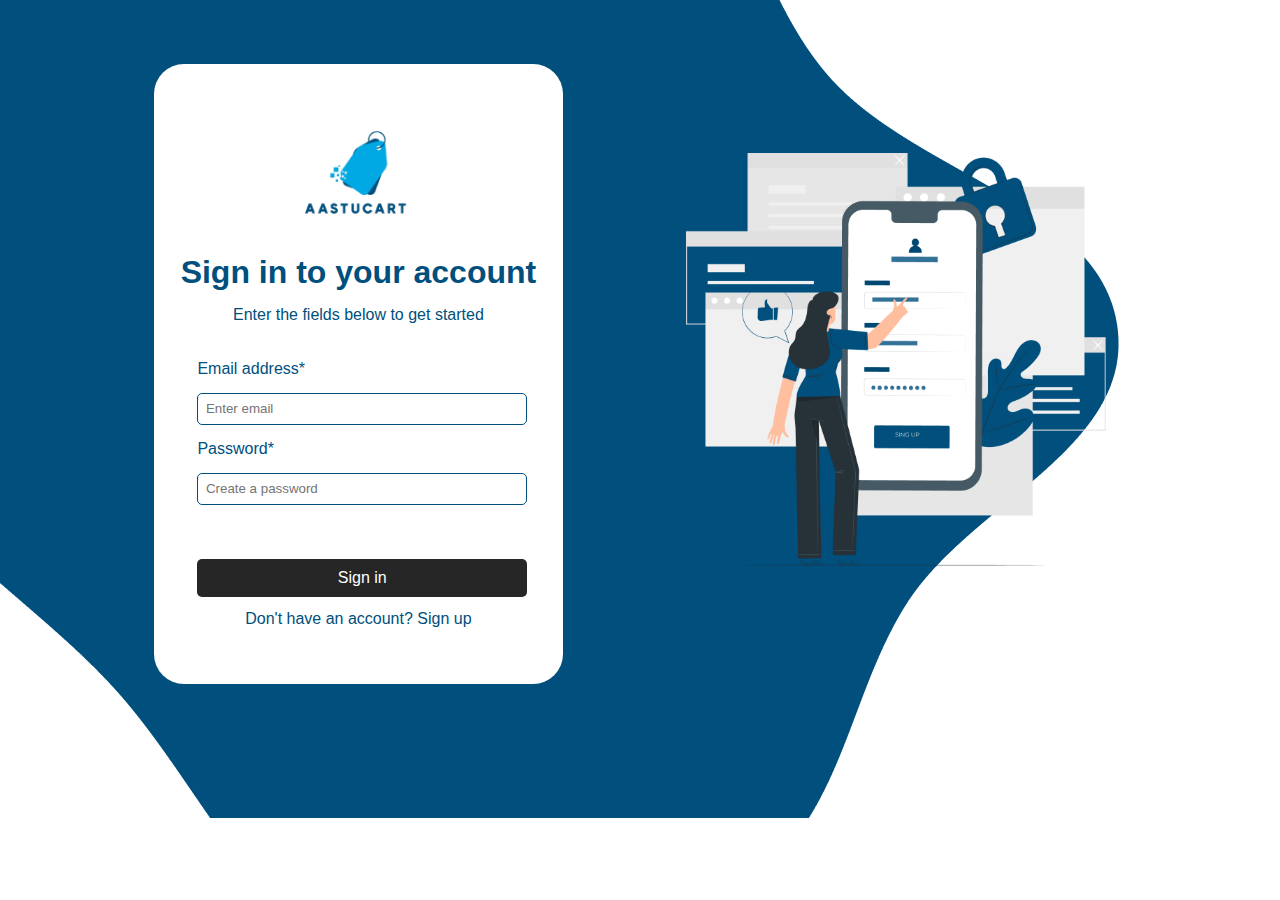
<file: Log in Page/login.html>
<!DOCTYPE html>
<html lang="en">
<head>
  <meta charset="UTF-8">
  <meta name="viewport" content="width=device-width, initial-scale=1.0">
  <title>Login Page</title>
  <link rel="stylesheet" href="login.css">
</head>
<body> 
    <div class="content-container">
        <div class="form-container">
            <img src="../Assets/login_icon.png" alt="login icon" height="150px" width="auto"/>
                <h1>Sign in to your account</h1>
                <p>Enter the fields below to get started</p>
            <form>
                <label for="email">Email address*</label>
                <input type="email" id="email" placeholder="Enter email" required>
                <label for="password">Password*</label>
                <input type="password" id="password" placeholder="Create a password" required>
                <button type="submit">Sign in</button>
            </form>
            <p>Don't have an account? <a href="../Sign up page/signup.html">Sign up</a></p>
        </div>
        <div class="login-vector">
            <img src="../Assets/login_vector2.png" height="70%">
        </div>
    </div>
</body>
</html>
</file>
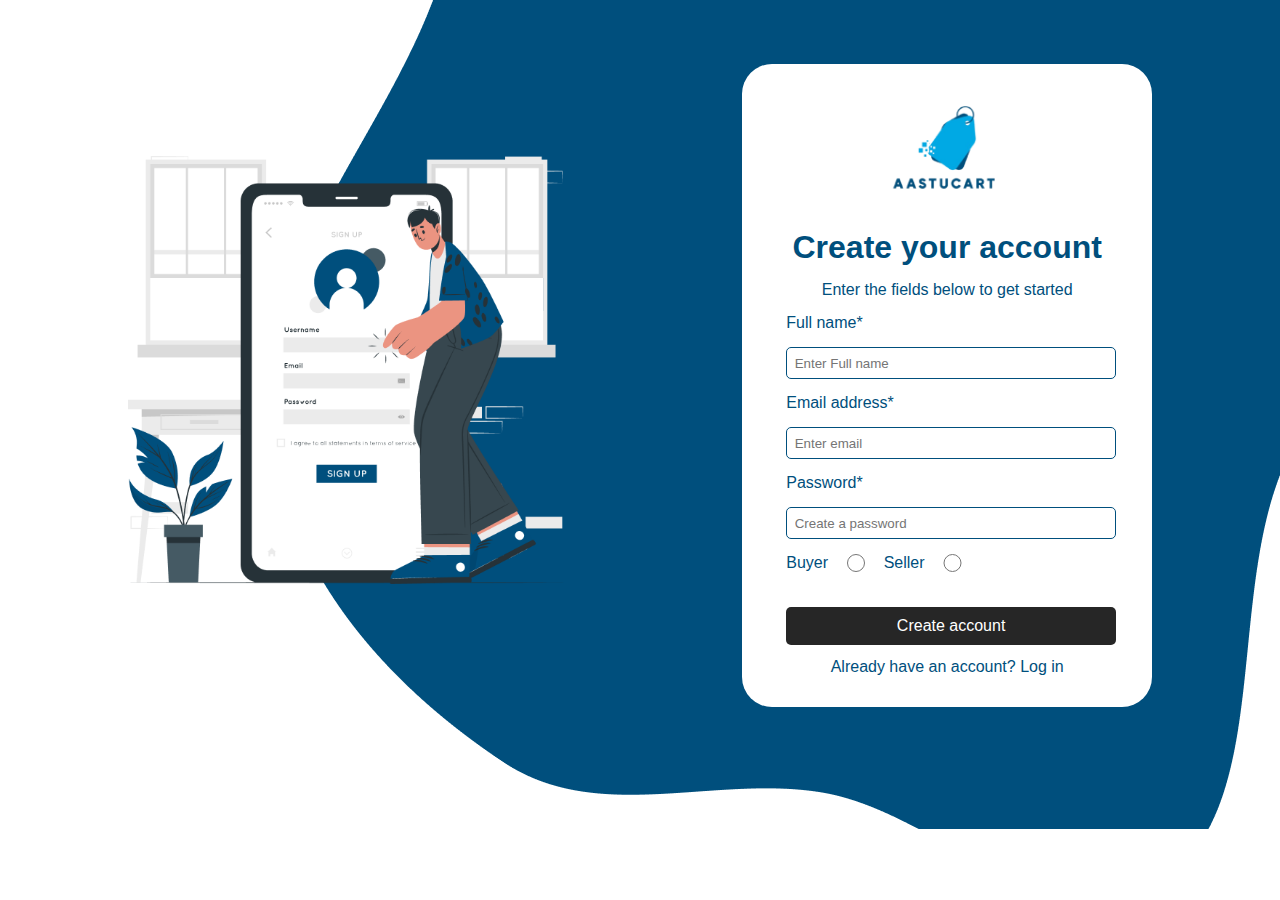
<file: Sign up page/signup.html>
<!DOCTYPE html>
<html lang="en">
<head>
  <meta charset="UTF-8">
  <meta name="viewport" content="width=device-width, initial-scale=1.0">
  <title>Signup Page</title>
  <link rel="stylesheet" href="signup.css">
</head>
<body>
    <div class="content-container">
        <div class="login-vector">
            <img src="../Assets/signup_vector2.png" height="70%">
        </div>
        <div class="form-container">
            <img src="../Assets/login_icon.png" alt="login icon" height="150px" width="auto"/>
                <h1>Create your account</h1>
                <p>Enter the fields below to get started</p>
            <form>
                <label for="fullName">Full name*</label>
                <input type="text" id="fullName" placeholder="Enter Full name" required>
                <label for="email">Email address*</label>
                <input type="email" id="email" placeholder="Enter email" required>
                <label for="password">Password*</label>
                <input type="password" id="password" placeholder="Create a password" required>
                <div class="option">
                Buyer<input name="checkbox" value="buyer" type="radio">
                Seller<input name="checkbox" value="seller" type="radio">
                </div>
                <button type="submit">Create account</button>
            </form>
            <p>Already have an account? <a href="../Log in Page/login.html">Log in</a></p>
        </div>
    </div>
</body>
</html>
</file>
<file: About Page/About.css>
* {
  margin: 0;
  padding: 0;
  box-sizing: border-box;
}

body {
  font-family: "Poppins", sans-serif;
}

#search {
  padding: 10px;
  max-width: 250px;
  background-color: #f5f5f5;
  border: none;
  border-radius: 10px;
}
.socials {
  display: flex;
  gap: 5px;

  font-weight: lighter;
  align-items: center;
}

.social-links {
  margin-top: 4px;
  display: flex;
  gap: 15px;
}
.social-links img {
  width: 24px;
  height: 24px;
}
main {
  margin-top: 45px;
}
h4 {
  margin-bottom: 50px;
  margin-left: 100px;
  font-weight: 300;
}
.story {
  gap: 30px;
  line-height: 1.4;
  display: flex;
  justify-content: space-around;
  flex-direction: row;
  @media screen and (max-width: 1300px) {
    flex-direction: column;
    justify-content: center;
    align-items: center;
  }
}
.left {
  line-height: 2.1;
  font-size: 20px;
  margin-left: 70px;
  margin-top: 30px;
}

hr {
  margin-top: 20px;
  color: black;
  width: 100%;
}
.main-para {
  margin-bottom: 40px;
  margin-left: -2%;
  margin-right: 5%;
}
.second-para {
  margin-bottom: 20px;
  margin-left: -2%;
  margin-right: 5%;
}
.our-story {
  margin-bottom: 20px;
  font-size: 30px;
}
.right {
  margin-left: 10px;
}
.right img {
  max-width: 600px;
  border-radius: 50px 20px 55px;
  width: 600px;
  height: 609px;
}

@media screen and (max-width: 760px) {
  .right img {
    width: 80%;
    max-height: 400px;
  }
}

.service {
  display: flex;

  justify-content: space-around;
  margin-top: 40px;
  padding: 20px 10px;
  flex-wrap: wrap;

  @media screen and (max-width: 760px) {
    display: flex;
    gap: 20px;
    flex-direction: column;
  }
}
.box h3 {
  font-weight: bold;
  font-size: 25px;
}
.box p {
  font-size: 16px;
}
.service .box img {
  border-radius: 10px 20px 50px;
}
.box {
  text-align: center;
  padding: 15px;
  border-radius: 10px;
}
.box-2 {
  color: white;
  background-color: #00a9e3;
}
.top-sucess,
.our-team,
.service {
  margin-top: 8px;
  text-align: center;
  font-weight: bold;
}
.team {
  display: flex;
  justify-content: space-around;
  margin-top: 40px;
  padding: 20px 20px;
  flex-wrap: wrap;
}

@media screen and (max-width: 1300px) {
  .individual .profile {
    height: auto;
    width: auto;
  }

  .team {
    justify-content: center;
    align-items: center;
    gap: 20px;
  }
}
.key-aspect {
  display: flex;
  line-height: 2;
  justify-content: space-around;
  margin-top: 30px;
  padding: 20px 10px;
  flex-wrap: wrap;

  @media screen and (max-width: 760px) {
    display: flex;
    justify-content: center;
    align-items: center;
    gap: 20px;
    flex-direction: column;
  }
}
.key-aspect div {
  margin: 10px;
}

.heading {
  display: flex;
  align-items: center;
  justify-content: center;
  background-color: #004f7d;
  color: white;
  height: 50px;
  width: 100%;
  margin: 0;
  font-family: "Poppins", serif;
  font-weight: 600;
  font-style: normal;
  font-size: 8px;
}
.heading-text {
  text-align: center;
}

@media query and (max-width: 1300) {
  .team {
    flex-direction: column;
    margin-bottom: 20px;
    text-align: center;
  }
  .individual {
    max-width: 30%;
  }
}
@media (max-width: 550px) {
  .main-para,
  .second-para {
    font-size: medium;
    margin-left: -9%;
    margin-right: 5%;
  }
  .our-story {
    margin-top: -30px;
    margin-bottom: 20px;
    font-size: 20px;
  }
}
</file>
<file: Styles/Common Header and footer/style.css>
/* Heading and navigation bar styles */
* {
  margin: 0px;
  padding: 0;
  box-sizing: border-box;
  /* border: 1px solid red; */
}
.heading {
  display: flex;
  align-items: center;
  justify-content: center;
  background-color: #004f7d;
  color: white;
  height: 50px;
  width: 100%;
  margin: 0;
  font-family: "Poppins", serif;
  font-weight: 200;
  font-style: normal;
}
.heading-text {
  text-align: center;
}
.heading a {
  color: white;
}
.heading a:hover {
  color: #00a9e3;
}
body {
  margin: 0;
  overflow-y: scroll;
  display: flex;
  flex-direction: column;
  justify-content: space-between;
}
html,
body {
  height: 100%;
}
nav a {
  margin: 0 10px;
  text-decoration: none;
  color: black;
  font-family: "Poppins", serif;
  font-weight: 400;
  font-style: normal;
}
nav a:hover {
  color: #00a9e3;
}
.navigation {
  list-style: none;
  display: inline; /* Removes bullets */
}
/* Container for the search bar */
.search-container {
  display: flex;
  align-items: center;
  border: 1px solid #ccc;
  border-radius: 10px;
  padding: 8px;
  max-width: 243px;
  margin: 20px auto;
  border-style: none;
  background-color: #f5f5f5;
}

/* Style for the search input */
.search-input {
  border: none;
  outline: none;
  padding: 8px;
  font-size: 16px;
  flex: 1; /* Flex short hand for flex-grow, shrink  and basis   */
  border-radius: 30px;
  background-color: #f5f5f5;
  color: #555;
  width: 200px;
  font-family: "Poppins", serif;
  font-weight: 300;
  font-style: normal;
  font-size: smaller;
}

/* Style for the search button */
.search-btn {
  background: transparent;
  border: none;
  cursor: pointer;
}

/* Style for the search icon */
.search-icon {
  width: 20px;
  height: 20px;
  fill: #555;
}
/* Display style for the Navigation bar */
nav {
  margin-top: 20px;
  display: grid;
  grid-template-columns: 0.8fr 2fr 1fr 0.5fr;
  align-items: center;
  gap: 20px;
  padding: 0 20px;
}

.heading_1 {
  grid-column: 1;
  font-size: 24px;
  color: #262626;
}

.navigation {
  grid-column: 2;
  display: flex;
  justify-content: flex-start;
  gap: 20px;
  padding: 0;
  list-style: none;
}

.search-container {
  grid-column: 3;
  justify-self: center;
}

.btns {
  grid-column: 4;
  display: flex;
  justify-content: flex-end;
  gap: 10px;
}

.btns a img {
  width: 24px;
  height: 24px;
}
.bottom-line {
  width: 100%;
  height: 2px;
  background-color: #f2f2f2;
}
/* Styles for the footer */
footer {
  display: grid;
  grid-template-columns: repeat(4, 1fr);
  gap: 20px;
  padding: 20px;
  background-color: #004f7d;
  color: #f5f5f5;
  font-family: "Poppins", serif;
  font-weight: 400;
  height: max-content;
}

footer div {
  text-align: center; /* Align content inside each column */
}
footer h2 {
  font-size: 18px;
  font-weight: 500;
  margin-bottom: 15px;
  margin-top: 25px;
}

footer h3 {
  font-size: 14px;
  font-weight: 300;
  margin-bottom: 6px;
  line-height: 1.5;
}

footer a {
  text-decoration: none;
  color: #f5f5f5;
  transition: color 0.3s;
}

footer a:hover {
  color: #00a9e3;
}

.contacts {
  display: flex;
  gap: 10px;
  align-items: center;
  justify-self: center;
}

.contacts img {
  width: 24px; /* Set a uniform width */
  height: 24px; /* Set a uniform height */
  object-fit: contain; /* Maintain the aspect ratio */
  transition: transform 0.3s ease-in-out;
}

.contacts img:hover {
  transform: scale(1.1); /* Zoom effect on hover */
}
.download-img img {
  margin-bottom: 8.6px;
}
/* Media Query for the header and footer */
/* Break point: 1000px */
@media screen and (max-width: 1000px) {
  nav {
    margin-top: 20px;
    display: grid;
    grid-template-columns: 0.8fr 2fr 1fr 0.5fr;
    align-items: center;
    gap: 20px;
    padding: 0 20px;
  }
  nav a {
    margin: 0 5pxpx;
    text-decoration: none;
    color: black;
    font-family: "Poppins", serif;
    font-weight: 400;
    font-style: normal;
    font-size: 13px;
  }
  header nav > .heading_1 {
    font-size: 15px;
  }
  .search-container {
    grid-column: 4;
    justify-self: center;
  }
  .btns {
    grid-column: 4;
    grid-row: 2;
    display: flex;
    justify-content: flex-end;
    gap: 10px;
  }
  .navigation {
    grid-column: span 2;
    display: flex;
    justify-content: flex-start;
    gap: 20px;
    padding: 0;
    list-style: none;
  }
}
/* Break point: 720px */
@media screen and (max-width: 720px) {
  nav {
    margin-top: 20px;
    display: grid;
    grid-template-columns: 0.8fr 2fr 1fr 0.5fr;
    align-items: center;
    gap: 20px;
    padding: 0 20px;
  }
  nav a {
    margin: 0 5pxpx;
    text-decoration: none;
    color: black;
    font-family: "Poppins", serif;
    font-weight: 400;
    font-style: normal;
    font-size: 13px;
  }
  header nav > .heading_1 {
    font-size: 15px;
  }
  .search-container {
    grid-column: 4;
    justify-self: center;
  }
  .btns {
    grid-column: 4;
    grid-row: 2;
    display: flex;
    justify-content: flex-end;
    gap: 10px;
  }
  .navigation {
    grid-column: span 2;
    display: flex;
    justify-content: flex-start;
    gap: 0px;
    padding: 0;
    list-style: none;
  }
  .search-input {
    border: none;
    outline: none;
    padding: 2px;
    flex: 1; /* Flex short hand for flex-grow, shrink  and basis   */
    border-radius: 30px;
    background-color: #f5f5f5;
    color: #555;
    width: 200px;
    font-family: "Poppins", serif;
    font-weight: 300;
    font-style: normal;
    font-size: smaller;
  }

  /* Style for the search button */
  .search-btn {
    background: transparent;
    border: none;
    cursor: pointer;
  }

  /* Style for the search icon */
  .search-icon {
    width: 20px;
    height: 20px;
    fill: #555;
  }
  .heading {
    display: flex;
    align-items: center;
    justify-content: center;
    background-color: #004f7d;
    color: white;
    height: 50px;
    width: 100%;
    margin: 0;
    font-family: "Poppins", serif;
    font-style: normal;
    font-weight: 400;
    font-size: 11px;
  }
  .heading-text {
    text-align: center;
  }
}
/* Break point: 660px */
@media screen and (max-width: 660px) {
  nav {
    margin-top: 20px;
    display: grid;
    grid-template-columns: 1fr 2fr;
    align-items: center;
    gap: 20px;
    padding: 0 20px;
  }
  nav a {
    margin: 0 5pxpx;
    text-decoration: none;
    color: black;
    font-family: "Poppins", serif;
    font-weight: 400;
    font-style: normal;
    font-size: 13px;
  }
  header nav > .heading_1 {
    font-size: 15px;
  }
  .search-container {
    grid-column: 4;
    justify-self: center;
    display: none;
  }
  .btns {
    grid-column: 4;
    grid-row: 2;
    display: flex;
    justify-content: flex-end;
    gap: 10px;
  }
  .navigation {
    grid-column: span 3;
    display: flex;
    justify-content: flex-start;
    gap: 0px;
    padding: 0;
    list-style: none;
  }
  .search-input {
    border: none;
    outline: none;
    padding: 2px;
    flex: 1; /* Flex short hand for flex-grow, shrink  and basis   */
    border-radius: 30px;
    background-color: #f5f5f5;
    color: #555;
    width: 200px;
    font-family: "Poppins", serif;
    font-weight: 300;
    font-style: normal;
    font-size: smaller;
  }

  /* Style for the search button */
  .search-btn {
    background: transparent;
    border: none;
    cursor: pointer;
  }

  /* Style for the search icon */
  .search-icon {
    width: 20px;
    height: 20px;
    fill: #555;
  }
  .heading {
    display: flex;
    align-items: center;
    justify-content: center;
    background-color: #004f7d;
    color: white;
    height: 50px;
    width: 100%;
    margin: 0;
    font-family: "Poppins", serif;
    font-weight: 600;
    font-style: normal;
    font-size: 8px;
  }
  .heading-text {
    text-align: center;
  }
  /* Media Query for the Footer */
  footer {
    display: grid;
    grid-template-columns: repeat(4, 1fr);
    gap: 10px;
    padding: 20px;
    background-color: #004f7d;
    color: #f5f5f5;
    font-family: "Poppins", serif;
    font-weight: 400;
    height: max-content;
  }

  footer div {
    text-align: center; /* Align content inside each column */
  }
  footer h2 {
    font-size: 15px;
    font-weight: 500;
    margin-bottom: 15px;
    margin-top: 20px;
  }

  footer h3 {
    font-size: 10px;
    font-weight: 300;
    margin-bottom: 6px;
    line-height: 1.5;
  }

  footer a {
    text-decoration: none;
    color: #f5f5f5;
    transition: color 0.3s;
  }

  footer a:hover {
    color: #00a9e3;
  }

  .contacts {
    display: flex;
    gap: 10px;
    align-items: center;
    justify-self: center;
  }

  .contacts img {
    width: 12px; /* Set a uniform width */
    height: 13px; /* Set a uniform height */
    object-fit: contain; /* Maintain the aspect ratio */
    transition: transform 0.3s ease-in-out;
  }

  .contacts img:hover {
    transform: scale(1.1); /* Zoom effect on hover */
  }
  .playstore {
    margin-bottom: 8.6px;
    width: 80px;
    height: 40px;
  }
}
/* Breakpoint: 405px;  */
@media screen and (max-width: 405px) {
  nav {
    margin-top: 20px;
    display: grid;
    grid-template-columns: 1fr 1fr;
    align-items: center;
    gap: 20px;
    padding: 0 20px;
  }
  nav a {
    margin: 0 5pxpx;
    text-decoration: none;
    color: black;
    font-family: "Poppins", serif;
    font-weight: 400;
    font-style: normal;
    font-size: 13px;
  }
  header nav > .heading_1 {
    font-size: 15px;
  }
  .search-container {
    grid-column: 4;
    justify-self: center;
  }
  .btns {
    grid-column: 2;
    grid-row: 1;
    display: flex;
    justify-content: flex-end;
    gap: 0px;
  }
  .navigation {
    grid-column: span 2;
    grid-row: 2;
    display: flex;
    justify-content: flex-start;
    gap: 0px;
    padding: 0;
    list-style: none;
  }
  .search-input {
    border: none;
    outline: none;
    padding: 2px;
    flex: 1; /* Flex short hand for flex-grow, shrink  and basis   */
    border-radius: 30px;
    background-color: #f5f5f5;
    color: #555;
    width: 200px;
    font-family: "Poppins", serif;
    font-weight: 300;
    font-style: normal;
    font-size: smaller;
  }

  /* Style for the search button */
  .search-btn {
    background: transparent;
    border: none;
    cursor: pointer;
  }

  /* Style for the search icon */
  .search-icon {
    width: 20px;
    height: 20px;
    fill: #555;
  }

  /* Media Query for the Footer */
  footer {
    display: grid;
    grid-template-columns: repeat(3, 1fr);
    gap: 10px;
    padding: 20px;
    background-color: #004f7d;
    color: #f5f5f5;
    font-family: "Poppins", serif;
    font-weight: 400;
    height: max-content;
  }

  footer div {
    text-align: center; /* Align content inside each column */
  }
  footer h2 {
    font-size: 10px;
    font-weight: 600;
    margin-bottom: 15px;
    margin-top: 20px;
  }

  footer h3 {
    font-size: 8px;
    font-weight: 500;
    margin-bottom: 6px;
    line-height: 1.5;
  }

  footer a {
    text-decoration: none;
    color: #f5f5f5;
    transition: color 0.3s;
  }

  footer a:hover {
    color: #00a9e3;
  }

  .contacts {
    display: flex;
    gap: 10px;
    align-items: center;
    justify-self: center;
  }

  .contacts img {
    width: 12px; /* Set a uniform width */
    height: 13px; /* Set a uniform height */
    object-fit: contain; /* Maintain the aspect ratio */
    transition: transform 0.3s ease-in-out;
  }

  .contacts img:hover {
    transform: scale(1.1); /* Zoom effect on hover */
  }
  .playstore {
    margin-bottom: 8.6px;
    width: 50px;
    height: 25px;
  }
  .quick-link {
    display: none;
  }
}
</file>
<file: Contact us page/Contact us Style.css>
/* Style of the content of contact Us page */
.page-container {
  box-sizing: border-box;
  margin-left: 7%;
  width: 80%;
  height: max-content;
  display: grid;
  gap: 100px;
  grid-template-columns: 1.5fr 3fr;
}
.section-1 {
  grid-column: 1;
  align-items: center;
  height: max-content;
  padding: 35px;
  gap: 30px;
  box-shadow: 0 4px 8px rgba(0, 0, 0, 0.2);
  font-family: "Poppins", serif;
  font-style: normal;
  font-size: smaller;
}
.section-1 .contact-item {
  display: flex;
  align-items: center;
  gap: 10px;
  font-weight: 400;
}

.section-1 img {
  width: 30px;
  height: 30px;
}

.section-1 span {
  font-weight: 400;
  font-size: 13px;
}
.homeText {
  margin-top: 65px;
  margin-bottom: 50px;
  margin-left: 5%;
  font-family: "Poppins", serif;
  font-weight: 400;
  font-style: normal;
  font-size: smaller;
}
.bottom-line2 {
  width: 100%;
  height: 2px;
  background-color: #b9b9b9;
}
.section-1 h4 a {
  text-decoration: none;
  color: #000000;
  transition: color 0.3s;
}

.section-1 h4 a:hover {
  color: #00a9e3;
}
/* Styles for Section 2 */
.section-2 {
  display: grid;
  grid-template-rows: 0.5fr 3fr;
  grid-column: 2;
  width: 90%;
  height: 100%;
  padding: 35px;
  gap: 25px;
  box-shadow: 0 4px 8px rgba(0, 0, 0, 0.2);
}
.section-2 span {
  display: grid;
  grid-template-columns: 1fr 1fr 1fr;
  grid-row: 1;
  gap: 10px;
  font-family: "Poppins", serif;
  font-style: normal;
  font-size: smaller;
  letter-spacing: 0.4px;
  font-weight: 300;
  border-radius: 4px;
}
.section-2 span input {
  background-color: rgba(0, 0, 0, 0.05);
  padding: 10px;
  font-family: "Poppins", serif;
  font-style: normal;
  font-size: 12px;
  letter-spacing: 0.4px;
  font-weight: 300;
  border-radius: 4px;
}
.section-2 textarea {
  background-color: rgba(0, 0, 0, 0.05);
  padding: 10px;
  border: none;
  font-family: "Poppins", serif;
  font-style: normal;
  font-size: 12px;
  letter-spacing: 0.4px;
  font-weight: 300;
  border-radius: 4px;
}
.section-2 textarea {
  grid-row: 2;
}
.section-2 input {
  border: none;
}
.send-btn {
  display: flex;
  justify-self: end;
  justify-content: center;
  align-items: center;
  width: 150px;
  height: 56px;
  margin-left: 79.3%;
  background-color: #00a9e3;
  color: white;
  font-family: "Poppins", serif;
  font-style: normal;
  font-size: smaller;
  letter-spacing: 0.4px;
  font-weight: 400;
  border-radius: 4px;
  border: none;
}
.send-btn:hover {
  transform: scale(1.1);
  cursor: pointer;
}
/* Animation for fading out the page */
@keyframes fadeOut {
  from {
    opacity: 1;
  }
  to {
    opacity: 0;
  }
}

/* When a link is clicked, apply fade-out animation */
body.fade-out {
  animation: fadeOut 0.5s forwards;
}

/* Optional: Style for profile link hover */
a[href="/Account Settings/AccountSetting page.html"] img:hover {
  transform: scale(1.2);
  transition: transform 0.3s;
}
/* Media query for contact Us page */
/* BreakPoint: 1400px */
@media screen and (max-width: 1400px) {
  .page-container {
    gap: 10px;
  }
  .section-2 {
    width: 100%;
  }
}
/* BreakPoint: 1000px */
@media screen and (max-width: 1000px) {
  .page-container {
    grid-template-columns: 1fr;
  }
  .section-1 {
    grid-column: 1;
    align-items: center;
    height: max-content;
    padding: 35px;
    gap: 30px;
    box-shadow: 0 4px 8px rgba(0, 0, 0, 0.2);
    font-family: "Poppins", serif;
    font-style: normal;
    font-size: smaller;
  }
  .section-2 {
    display: grid;
    grid-template-rows: 0.5fr 3fr;
    grid-column: 1;
    grid-row: 2;
    height: 85%;
    padding: 35px;
    gap: 25px;
    box-shadow: 0 4px 8px rgba(0, 0, 0, 0.2);
  }
}
@media screen and (max-width: 650px) {
  .page-container {
    grid-template-columns: 1fr;
  }
  .section-1 {
    grid-column: 1;
    align-items: center;
    height: max-content;
    padding: 35px;
    gap: 30px;
    box-shadow: 0 4px 8px rgba(0, 0, 0, 0.2);
    font-family: "Poppins", serif;
    font-style: normal;
    font-size: smaller;
    width: 100%;
  }
  .section-2 {
    display: grid;
    grid-template-rows: 0.5fr 3fr;
    grid-column: 1;
    grid-row: 2;
    height: 85%;
    padding: 35px;
    gap: 25px;
    box-shadow: 0 4px 8px rgba(0, 0, 0, 0.2);
    width: 100%;
  }
  .section-2 span {
    display: grid;
    grid-template-columns: 1fr;
    grid-row: 1;
    gap: 10px;
    font-family: "Poppins", serif;
    font-style: normal;
    font-size: smaller;
    letter-spacing: 0.4px;
    font-weight: 300;
    border-radius: 4px;
  }
}
</file>
<file: Home/Home.css>
/* General Styles */
* {
  margin: 0;
  padding: 0;
  box-sizing: border-box;
  font-family: "Poppins";
}

main {
  padding: 0 5%;
}
/* TRy */
.container {
  display: flex;
}

.sidebar {
  width: 20%;
  background-color: #f9f9f9;
  padding: 20px;
}

.sidebar ul {
  list-style: none;
  padding: 0;
}

.sidebar ul li {
  margin-bottom: 15px;
  font-size: 16px;
  cursor: pointer;
}

.banner {
  width: 80%;
  background-color: #000;
  color: #fff;
  position: relative;
  display: flex;
  align-items: center;
  padding: 20px;
}

.banner-content {
  flex: 1;
  padding-right: 20px;
}

.logo {
  width: 30px;
  vertical-align: middle;
}

.banner h2 {
  margin: 10px 0;
  font-size: 24px;
}

.discount {
  font-size: 20px;
  font-weight: bold;
  margin: 10px 0;
}

.shop-now {
  display: inline-block;
  margin-top: 15px;
  padding: 10px 20px;
  background-color: #fff;
  color: #000;
  text-decoration: none;
  font-weight: bold;
  border-radius: 5px;
}

.shop-now:hover {
  background-color: #ddd;
}

.banner-image {
  width: 40%;
  max-width: 400px;
}

.dots {
  margin-top: 20px;
}

.dots span {
  display: inline-block;
  width: 10px;
  height: 10px;
  background-color: #ccc;
  border-radius: 50%;
  margin: 0 5px;
}

.dots .active {
  background-color: #fff;
}

.banner {
  width: 100%;
  flex-direction: column;
  text-align: center;
}

.banner-content {
  padding: 0;
}

.banner h2 {
  font-size: 20px;
}

.discount {
  font-size: 18px;
}

.banner-image {
  width: 80%;
  max-width: 200px;
  margin-top: 20px;
}

@media (max-width: 480px) {
  .shop-now {
    padding: 8px 15px;
    font-size: 14px;
  }

  .dots span {
    width: 8px;
    height: 8px;
    margin: 0 3px;
  }
}

/* --------------------------------------- Flash Sales ------------------------------------------ */

.item-sales {
  display: flex;
  justify-content: space-evenly;
  flex-wrap: wrap;
  text-align: center;
  /* margin: 150px; */
}

.product-card {
  background-color: white;
  width: 307px;
  margin: 10px;
  position: relative;
}
.product-image {
  position: relative;
}

.product-image img {
  width: 100%;
  border-radius: 10px;
}

.icons {
  position: absolute;
  top: 10px;
  right: 10px;
  display: flex;
  flex-direction: column;
  gap: 5px;
}

.icons .icon-heart,
.icons .icon-eye {
  background-color: white;
  padding: 8px;
  border-radius: 50%;
  cursor: pointer;
}

.product-img {
  width: 100%;
  border-radius: 5px;
}
.product-detail {
  padding: 10px;
  display: flex;
  gap: 1em;
}

.product-detail img {
  max-height: 100%;
}

.customer-profile {
  display: flex;
  margin-top: 10px;
  gap: 0.5em;
  justify-content: space-between;
  width: 226px;
}

.profile {
  align-content: start;
  text-align: start;
}
.profile h5 {
  font-size: 16px;
  font-weight: 600;
  margin-bottom: 3px;
}
.profile p {
  font-size: 14px;
  font-weight: 400;
  margin-bottom: 3px;
}

.icons {
  /* position: relative; */
  top: 10px;
  right: 10px;
  display: flex;
  flex-direction: column;
  gap: 5px;
  float: right;
}

.icons .icon-heart,
.icons .icon-eye {
  background-color: white;
  padding: 10px;
  border-radius: 50%;
  cursor: pointer;
}
/* --------------------------------------- Categories ------------------------------------------ */

.container {
  display: flex;
  align-items: LEFT;
  justify-content: end;
  background-color: #fff;
  text-align: left;
  margin-bottom: 50px;
}

.header-mini {
  display: flex;
  align-items: center;
  padding: 10px 20px;
}

.indicator {
  width: 10px;
  height: 30px;
  background-color: #003f6b; /* Navy color */
  margin-right: 10px;
  border-radius: 4px;
}

.title {
  color: #003f6b;
  font-size: 14px;
  font-weight: bold;
}

.heading {
  flex-grow: 1;
  text-align: left;
  font-size: 18px;
  font-weight: bold;
  margin: 0 20px;
  background-color: #fff;
  width: fit-content;
}

.view-all-btn {
  padding: 8px 25px;
  background-color: #003f6b;
  color: #fff;
  border: none;
  border-radius: 4px;
  font-size: 14px;
  cursor: pointer;
  transition: background-color 0.3s;
  /* margin-top: 20px; */
}

.view-all-btn:hover {
  background-color: #005f9e;
}

.heading {
  text-align: center;
  margin: 0;
}

.view-all-btn {
  align-self: flex-end;
}

.banner-2 {
  background-color: #000;
  color: #fff;
  width: 80%;
  margin-left: 5%;
  text-align: center;
  position: relative;
  padding: 5% 10%;
  width: 90%;
  margin-bottom: 50px;
}

.middle-banner {
  display: flex;
  align-items: center;
  justify-content: space-around;
}
.banner-2 img {
  width: 100%;
  max-width: 400px;
}

.banner-2 h1 {
  font-size: 2.5em;
  margin-top: 20px;
}

.banner-2 p {
  font-size: 1.2em;
  margin-top: 20px;
}

/* Responsive Design */
@media (max-width: 768px) {
  main {
    padding: 0px;
  }

  main img {
    width: auto;
  }

  .container {
    flex-direction: column;
    align-items: flex-start;
    gap: 10px;
  }
  .product-img {
    width: auto;
  }

  .sidebar {
    width: 100%;
    text-align: center;
    padding: 10px;
  }
  .sidebar ul {
    display: flex;
    width: fit-content;
    gap: 5px;
    flex-wrap: wrap;
  }
  .sidebar ul li {
    font-size: 14px;
    margin-bottom: 10px;
    background-color: #e9e7e7;
    border-radius: 15px;
    width: fit-content;
    padding: auto;
  }
}

@media (max-width: 400px) {
  .banner,
  .banner-2 {
    display: none;
  }

  .product-img {
    width: auto;
  }
}
</file>
<file: Log in Page/login.css>
* {
    margin: 0;
    padding: 0;
    box-sizing: border-box;
  }
  
  body {
    font-family: Arial, sans-serif;
    /* min-height: 100vh; */
    /* background-color: #f4f4f4; */
    background-color: white;
    background-image: url(../Assets/login_vector1.png);
    background-repeat: no-repeat;
    background-position: left;
  }

  .content-container {
    display: grid;
    grid-template-columns: 1fr 1fr;
    margin: 5% 10% 0% 10%;
    min-width: max-content;
    min-height: max-content;
  }
  .login-vector
  {
    display: flex;
    align-items: center;
    grid-column: 2;
    justify-self: center;
  }
   
  .form-container {
    background-color: white;
    display: flex;
    flex-direction: column;
    width: 80%;
    height: 105%;
    /* flex: 1; */
    justify-content: center;
    align-items: center;
    justify-self:flex-end;
    border-radius: 30px;
    margin-right: 15%
    /* overflow: hidden; */
  }
  
  /* .upper-secion {
    justify-content: center;
    align-items: center;
    text-align: center;
  } */
  p {
    margin-bottom: 15px;
    color: #004f7d;
  }
  
  h1 {
    color: #004f7d;
    margin-bottom: 15px;
    
  }
  
  .form-container > form {
    display: flex;
    flex-direction: column;
    gap: 15px;
    color: #004f7d;
    position: relative;
    right: 4rem;
    margin-top: 5%;
  }
  
  input {
    padding: 7.5px;
    width: 170%;
    border: 1px solid #004f7d;
    border-radius: 5px;
  }

  input:focus {
    border:1px solid #004f7d;
  }
  
  button {
    padding: 10px;
    border: none;
    border-radius: 5px;
    /* background-color: #004f7d; */
    background-color: #262626;
    color: white;
    font-size: 16px;
    cursor: pointer;
    margin-bottom: 7%;
    margin-top: 20%;
    width: 170%;
  }
  
  button:hover {
    background-color: #004f7d;
  }
  
  a {
    color: #004f7d;
    text-decoration: none;
  }
  
  a:hover {
    text-decoration: underline;
  }
  
  /* media query */
  /* breakpoint 1100*/
  @media screen and (max-width: 1100px)
  {
    .login-vector
    {
      display: none;
    }
    .content-container {
      display: grid;
      grid-template-columns: 1fr;
      margin: 5% 10% 0% 10%;
      min-width: max-content;
      min-height: max-content;
    }
  }
  @media screen and (max-width: 665px)
  {
    .login-vector
    {
      display: none;
    }
    .content-container {
      display: grid;
      grid-template-columns: 1fr;
      margin: 25% 10% 0% 0%;
      min-width: max-content;
      min-height: max-content;
    }
    .form-container {
      font-size: 10px;
      margin-right: 4%;
    }
  }
  @media screen and (max-width: 500px)
  {
    .login-vector
    {
      display: none;
    }
    .content-container {
      display: grid;
      grid-template-columns: 1fr;
      margin: 25% 10% 0% 0%;
      min-width: max-content;
      min-height: max-content;
    }
    .form-container {
      font-size: 10px;
      box-shadow: 0 8px 10px rgba(25, 12, 12, 0.5);
      margin-right: 4%;
    }
    input {
      width: 100%
    }
    form {
      left: 0.5rem;
    }
    button {
      width: 100%
    }
    body {
      font-family: Arial, sans-serif;
      /* min-height: 100vh; */
      /* background-color: #f4f4f4; */
      background-color: white;
      background-image: none;
    }
  }
</file>
<file: Sign up page/signup.css>
* {
    margin: 0;
    padding: 0;
    box-sizing: border-box;
  }
  
  body {
    font-family: Arial, sans-serif;
    /* min-height: 100vh; */
    /* background-color: #f4f4f4; */
    background-color: white;
    background-image: url(../Assets/signup_vector1.png);
    background-repeat: no-repeat;
    background-position: right;
  }

  .content-container {
    display: grid;
    grid-template-columns: 1fr 1fr;
    margin: 5% 10% 0% 10%;
    min-width: max-content;
    min-height: max-content;
  }
  .login-vector
  {
    display: flex;
    align-items: center;
    grid-column: 1;
  }
   
  .form-container {
    background-color: white;
    display: flex;
    flex-direction: column;
    width: 80%;
    height: 105%;
    /* flex: 1; */
    justify-content: center;
    align-items: center;
    justify-self:flex-end;
    border-radius: 30px;
    /* overflow: hidden; */
  }

  .upper-secion {
    justify-content: center;
    align-items: center;
    text-align: center;
  }
  p {
    margin-bottom: 15px;
    color: #004f7d;
  }
  
  h1 {
    color: #004f7d;
    margin-bottom: 15px;
    
  }
  
  .form-container > form {
    display: flex;
    flex-direction: column;
    gap: 15px;
    color: #004f7d;
    position: relative;
    right: 4rem;
    
  }
  
  input {
    padding: 7.5px;
    width: 170%;
    border: 1px solid #004f7d;
    border-radius: 5px;
  }

  input:focus {
    border:1px solid #004f7d;
  }

  .option {
    display: flex;
  }
  
  button {
    padding: 10px;
    border: none;
    border-radius: 5px;
    /* background-color: #004f7d; */
    background-color: #262626;
    color: white;
    font-size: 16px;
    cursor: pointer;
    margin-bottom: 7%;
    margin-top: 10%;
    width: 170%;
  }
  
  button:hover {
    background-color: #004f7d;
  }
  
  a {
    color: #004f7d;
    text-decoration: none;
  }
  
  a:hover {
    text-decoration: underline;
  }
  
  /* media query */
  /* breakpoint 1100*/
  @media screen and (max-width: 1100px)
  {
    .login-vector
    {
      display: none;
    }
    .content-container {
      display: grid;
      grid-template-columns: 1fr;
      margin: 5% 10% 0% 10%;
      min-width: max-content;
      min-height: max-content;
    }
  }
  @media screen and (max-width: 665px)
  {
    .login-vector
    {
      display: none;
    }
    .content-container {
      display: grid;
      grid-template-columns: 1fr;
      margin: 25% 10% 0% 0%;
      min-width: max-content;
      min-height: max-content;
    }
    .form-container {
      font-size: 10px;
      margin-right: 4%;
    }
  }
  @media screen and (max-width: 500px)
  {
    .login-vector
    {
      display: none;
    }
    .content-container {
      display: grid;
      grid-template-columns: 1fr;
      margin: 25% 10% 0% 0%;
      min-width: max-content;
      min-height: max-content;
    }
    .form-container {
      font-size: 10px;
      box-shadow: 0 8px 10px rgba(25, 12, 12, 0.5);
      margin-right: 4%;
    }
    input {
      width: 100%
    }
    form {
      left: 0.5rem;
    }
    button {
      width: 100%
    }
    body {
      font-family: Arial, sans-serif;
      /* min-height: 100vh; */
      /* background-color: #f4f4f4; */
      background-color: white;
      background-image: none;
    }
  }
</file>
